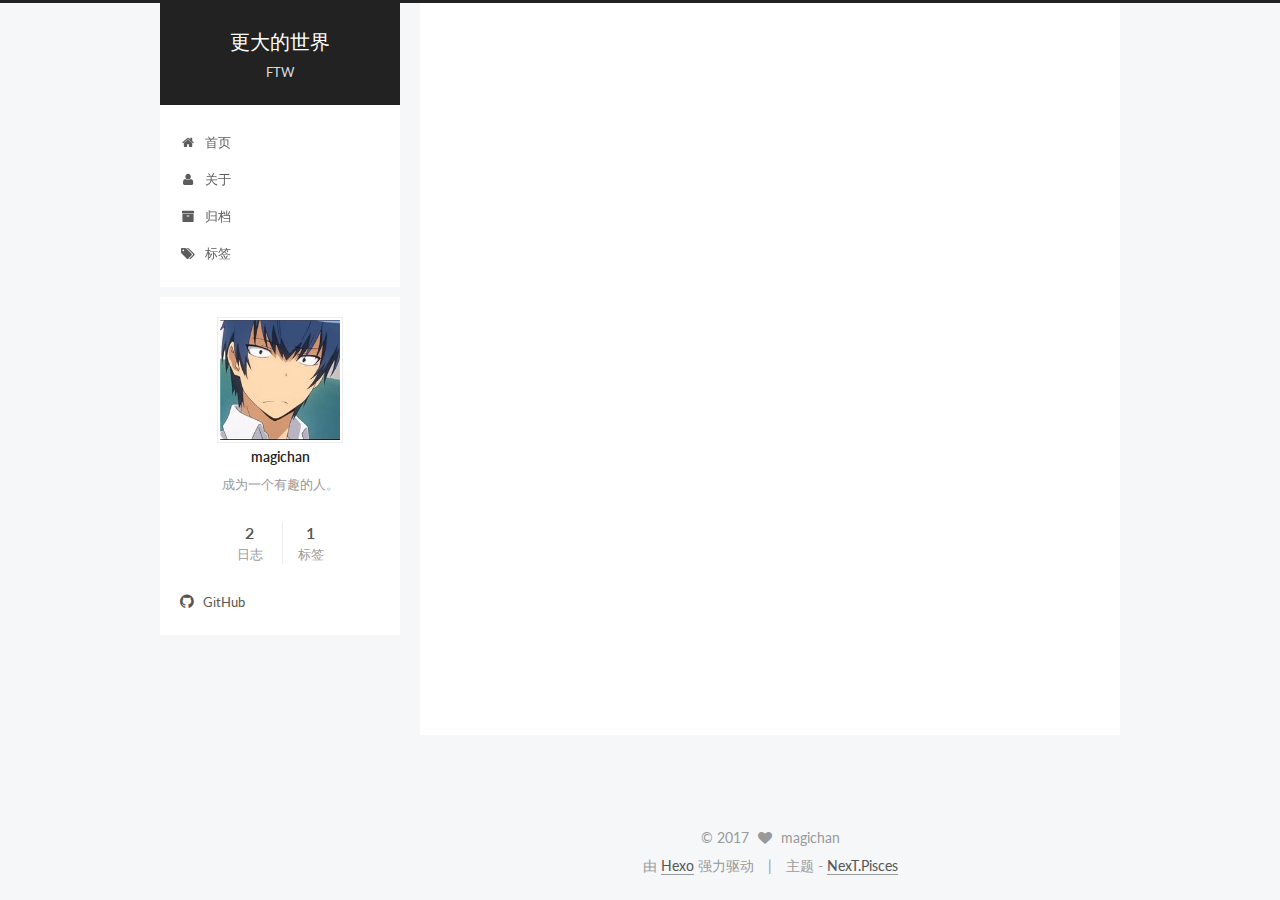
<file: index.html>
<!doctype html>



  


<html class="theme-next pisces use-motion">
<head>
  <meta charset="UTF-8"/>
<meta http-equiv="X-UA-Compatible" content="IE=edge,chrome=1" />
<meta name="viewport" content="width=device-width, initial-scale=1, maximum-scale=1"/>



<meta http-equiv="Cache-Control" content="no-transform" />
<meta http-equiv="Cache-Control" content="no-siteapp" />












  
  
  <link href="/vendors/fancybox/source/jquery.fancybox.css?v=2.1.5" rel="stylesheet" type="text/css" />




  
  
  
  

  
    
    
  

  

  

  

  

  
    
    
    <link href="//fonts.googleapis.com/css?family=Lato:300,300italic,400,400italic,700,700italic&subset=latin,latin-ext" rel="stylesheet" type="text/css">
  






<link href="/vendors/font-awesome/css/font-awesome.min.css?v=4.4.0" rel="stylesheet" type="text/css" />

<link href="/css/main.css?v=5.0.1" rel="stylesheet" type="text/css" />


  <meta name="keywords" content="Hexo, NexT" />








  <link rel="shortcut icon" type="image/x-icon" href="/favicon.ico?v=5.0.1" />






<meta name="description" content="成为一个有趣的人。">
<meta property="og:type" content="website">
<meta property="og:title" content="更大的世界">
<meta property="og:url" content="http://yoursite.com/index.html">
<meta property="og:site_name" content="更大的世界">
<meta property="og:description" content="成为一个有趣的人。">
<meta name="twitter:card" content="summary">
<meta name="twitter:title" content="更大的世界">
<meta name="twitter:description" content="成为一个有趣的人。">



<script type="text/javascript" id="hexo.configuration">
  var NexT = window.NexT || {};
  var CONFIG = {
    scheme: 'Pisces',
    sidebar: {"position":"left","display":"post"},
    fancybox: true,
    motion: true,
    duoshuo: {
      userId: 0,
      author: '博主'
    }
  };
</script>

  <title> 更大的世界 </title>
</head>

<body itemscope itemtype="http://schema.org/WebPage" lang="zh-Hans">

  










  
  
    
  

  <div class="container one-collumn sidebar-position-left 
   page-home 
 ">
    <div class="headband"></div>

    <header id="header" class="header" itemscope itemtype="http://schema.org/WPHeader">
      <div class="header-inner"><div class="site-meta ">
  

  <div class="custom-logo-site-title">
    <a href="/"  class="brand" rel="start">
      <span class="logo-line-before"><i></i></span>
      <span class="site-title">更大的世界</span>
      <span class="logo-line-after"><i></i></span>
    </a>
  </div>
  <p class="site-subtitle">FTW</p>
</div>

<div class="site-nav-toggle">
  <button>
    <span class="btn-bar"></span>
    <span class="btn-bar"></span>
    <span class="btn-bar"></span>
  </button>
</div>

<nav class="site-nav">
  

  
    <ul id="menu" class="menu">
      
        
        <li class="menu-item menu-item-home">
          <a href="/" rel="section">
            
              <i class="menu-item-icon fa fa-fw fa-home"></i> <br />
            
            首页
          </a>
        </li>
      
        
        <li class="menu-item menu-item-about">
          <a href="/about" rel="section">
            
              <i class="menu-item-icon fa fa-fw fa-user"></i> <br />
            
            关于
          </a>
        </li>
      
        
        <li class="menu-item menu-item-archives">
          <a href="/archives" rel="section">
            
              <i class="menu-item-icon fa fa-fw fa-archive"></i> <br />
            
            归档
          </a>
        </li>
      
        
        <li class="menu-item menu-item-tags">
          <a href="/tags" rel="section">
            
              <i class="menu-item-icon fa fa-fw fa-tags"></i> <br />
            
            标签
          </a>
        </li>
      

      
    </ul>
  

  
</nav>

 </div>
    </header>

    <main id="main" class="main">
      <div class="main-inner">
        <div class="content-wrap">
          <div id="content" class="content">
            
  <section id="posts" class="posts-expand">
    
      

  
  

  
  
  

  <article class="post post-type-normal " itemscope itemtype="http://schema.org/Article">

    
      <header class="post-header">

        
        
          <h1 class="post-title" itemprop="name headline">
            
            
              
                
                <a class="post-title-link" href="/2016/12/31/2016年终总结/" itemprop="url">
                  2016年终总结
                </a>
              
            
          </h1>
        

        <div class="post-meta">
          <span class="post-time">
            <span class="post-meta-item-icon">
              <i class="fa fa-calendar-o"></i>
            </span>
            <span class="post-meta-item-text">发表于</span>
            <time itemprop="dateCreated" datetime="2016-12-31T19:50:13+08:00" content="2016-12-31">
              2016-12-31
            </time>
          </span>

          

          
            
          

          

          
          
             <span id="/2016/12/31/2016年终总结/" class="leancloud_visitors" data-flag-title="2016年终总结">
               &nbsp; | &nbsp;
               <span class="post-meta-item-icon">
                 <i class="fa fa-eye"></i>
               </span>
               <span class="post-meta-item-text">阅读次数 </span>
               <span class="leancloud-visitors-count"></span>
              </span>
          

          
        </div>
      </header>
    


    <div class="post-body" itemprop="articleBody">

      
      

      
        
          <p> 现在是 2016 年 12 月 31 日 17 点 43 分，离这年过去还有不到 10 个小时。自己的 <code>hexo</code> &amp;&amp; <code>github</code> 博客搭建也进入正轨，因此趁机想写一篇 2016年的年终总总结作为自己的第一篇博文。<br>
          <div class="post-more-link text-center">
            <a class="btn" href="/2016/12/31/2016年终总结/#more" rel="contents">
              阅读全文 &raquo;
            </a>
          </div>
        
      
    </div>

    <div>
      
    </div>

    <div>
      
    </div>

    <footer class="post-footer">
      

      

      
      
        <div class="post-eof"></div>
      
    </footer>
  </article>


    
      

  
  

  
  
  

  <article class="post post-type-normal " itemscope itemtype="http://schema.org/Article">

    
      <header class="post-header">

        
        
          <h1 class="post-title" itemprop="name headline">
            
            
              
                
                <a class="post-title-link" href="/2016/12/31/first/" itemprop="url">
                  first
                </a>
              
            
          </h1>
        

        <div class="post-meta">
          <span class="post-time">
            <span class="post-meta-item-icon">
              <i class="fa fa-calendar-o"></i>
            </span>
            <span class="post-meta-item-text">发表于</span>
            <time itemprop="dateCreated" datetime="2016-12-31T09:33:55+08:00" content="2016-12-31">
              2016-12-31
            </time>
          </span>

          

          
            
          

          

          
          
             <span id="/2016/12/31/first/" class="leancloud_visitors" data-flag-title="first">
               &nbsp; | &nbsp;
               <span class="post-meta-item-icon">
                 <i class="fa fa-eye"></i>
               </span>
               <span class="post-meta-item-text">阅读次数 </span>
               <span class="leancloud-visitors-count"></span>
              </span>
          

          
        </div>
      </header>
    


    <div class="post-body" itemprop="articleBody">

      
      

      
        
          
            <p>Hi,这是我的第一篇文章。<br>希望以后能够好好利用这个。</p>

          
        
      
    </div>

    <div>
      
    </div>

    <div>
      
    </div>

    <footer class="post-footer">
      

      

      
      
        <div class="post-eof"></div>
      
    </footer>
  </article>


    
  </section>

  


          </div>
          


          

        </div>
        
          
  
  <div class="sidebar-toggle">
    <div class="sidebar-toggle-line-wrap">
      <span class="sidebar-toggle-line sidebar-toggle-line-first"></span>
      <span class="sidebar-toggle-line sidebar-toggle-line-middle"></span>
      <span class="sidebar-toggle-line sidebar-toggle-line-last"></span>
    </div>
  </div>

  <aside id="sidebar" class="sidebar">
    <div class="sidebar-inner">

      

      

      <section class="site-overview sidebar-panel  sidebar-panel-active ">
        <div class="site-author motion-element" itemprop="author" itemscope itemtype="http://schema.org/Person">
          <img class="site-author-image" itemprop="image"
               src="/images/avatar.jpg"
               alt="magichan" />
          <p class="site-author-name" itemprop="name">magichan</p>
          <p class="site-description motion-element" itemprop="description">成为一个有趣的人。</p>
        </div>
        <nav class="site-state motion-element">
          <div class="site-state-item site-state-posts">
            <a href="/archives">
              <span class="site-state-item-count">2</span>
              <span class="site-state-item-name">日志</span>
            </a>
          </div>

          

          
            <div class="site-state-item site-state-tags">
              <a href="/tags">
                <span class="site-state-item-count">1</span>
                <span class="site-state-item-name">标签</span>
              </a>
            </div>
          

        </nav>

        

        <div class="links-of-author motion-element">
          
            
              <span class="links-of-author-item">
                <a href="https://github.com/magichan" target="_blank" title="GitHub">
                  
                    <i class="fa fa-fw fa-github"></i>
                  
                  GitHub
                </a>
              </span>
            
          
        </div>

        
        

        
        

      </section>

      

    </div>
  </aside>


        
      </div>
    </main>

    <footer id="footer" class="footer">
      <div class="footer-inner">
        <div class="copyright" >
  
  &copy; 
  <span itemprop="copyrightYear">2017</span>
  <span class="with-love">
    <i class="fa fa-heart"></i>
  </span>
  <span class="author" itemprop="copyrightHolder">magichan</span>
</div>

<div class="powered-by">
  由 <a class="theme-link" href="http://hexo.io">Hexo</a> 强力驱动
</div>

<div class="theme-info">
  主题 -
  <a class="theme-link" href="https://github.com/iissnan/hexo-theme-next">
    NexT.Pisces
  </a>
</div>

        

        
      </div>
    </footer>

    <div class="back-to-top">
      <i class="fa fa-arrow-up"></i>
    </div>
  </div>

  

<script type="text/javascript">
  if (Object.prototype.toString.call(window.Promise) !== '[object Function]') {
    window.Promise = null;
  }
</script>









  



  
  <script type="text/javascript" src="/vendors/jquery/index.js?v=2.1.3"></script>

  
  <script type="text/javascript" src="/vendors/fastclick/lib/fastclick.min.js?v=1.0.6"></script>

  
  <script type="text/javascript" src="/vendors/jquery_lazyload/jquery.lazyload.js?v=1.9.7"></script>

  
  <script type="text/javascript" src="/vendors/velocity/velocity.min.js?v=1.2.1"></script>

  
  <script type="text/javascript" src="/vendors/velocity/velocity.ui.min.js?v=1.2.1"></script>

  
  <script type="text/javascript" src="/vendors/fancybox/source/jquery.fancybox.pack.js?v=2.1.5"></script>


  


  <script type="text/javascript" src="/js/src/utils.js?v=5.0.1"></script>

  <script type="text/javascript" src="/js/src/motion.js?v=5.0.1"></script>



  
  


  <script type="text/javascript" src="/js/src/affix.js?v=5.0.1"></script>

  <script type="text/javascript" src="/js/src/schemes/pisces.js?v=5.0.1"></script>



  

  


  <script type="text/javascript" src="/js/src/bootstrap.js?v=5.0.1"></script>



  



  



  
  
  

  

  
  <script src="https://cdn1.lncld.net/static/js/av-core-mini-0.6.1.js"></script>
  <script>AV.initialize("cbbU2a0zXblBRba2KfCUqnBm-gzGzoHsz", "kmydRWNMus18cmrVAg8qMg6Y");</script>
  <script>
    function showTime(Counter) {
      var query = new AV.Query(Counter);
      var entries = [];
      var $visitors = $(".leancloud_visitors");

      $visitors.each(function () {
        entries.push( $(this).attr("id").trim() );
      });

      query.containedIn('url', entries);
      query.find()
        .done(function (results) {
          var COUNT_CONTAINER_REF = '.leancloud-visitors-count';

          if (results.length === 0) {
            $visitors.find(COUNT_CONTAINER_REF).text(0);
            return;
          }

          for (var i = 0; i < results.length; i++) {
            var item = results[i];
            var url = item.get('url');
            var time = item.get('time');
            var element = document.getElementById(url);

            $(element).find(COUNT_CONTAINER_REF).text(time);
          }
        })
        .fail(function (object, error) {
          console.log("Error: " + error.code + " " + error.message);
        });
    }

    function addCount(Counter) {
      var $visitors = $(".leancloud_visitors");
      var url = $visitors.attr('id').trim();
      var title = $visitors.attr('data-flag-title').trim();
      var query = new AV.Query(Counter);

      query.equalTo("url", url);
      query.find({
        success: function(results) {
          if (results.length > 0) {
            var counter = results[0];
            counter.fetchWhenSave(true);
            counter.increment("time");
            counter.save(null, {
              success: function(counter) {
                var $element = $(document.getElementById(url));
                $element.find('.leancloud-visitors-count').text(counter.get('time'));
              },
              error: function(counter, error) {
                console.log('Failed to save Visitor num, with error message: ' + error.message);
              }
            });
          } else {
            var newcounter = new Counter();
            /* Set ACL */
            var acl = new AV.ACL();
            acl.setPublicReadAccess(true);
            acl.setPublicWriteAccess(true);
            newcounter.setACL(acl);
            /* End Set ACL */
            newcounter.set("title", title);
            newcounter.set("url", url);
            newcounter.set("time", 1);
            newcounter.save(null, {
              success: function(newcounter) {
                var $element = $(document.getElementById(url));
                $element.find('.leancloud-visitors-count').text(newcounter.get('time'));
              },
              error: function(newcounter, error) {
                console.log('Failed to create');
              }
            });
          }
        },
        error: function(error) {
          console.log('Error:' + error.code + " " + error.message);
        }
      });
    }

    $(function() {
      var Counter = AV.Object.extend("Counter");
      if ($('.leancloud_visitors').length == 1) {
        addCount(Counter);
      } else if ($('.post-title-link').length > 1) {
        showTime(Counter);
      }
    });
  </script>



  

</body>
</html>
</file>
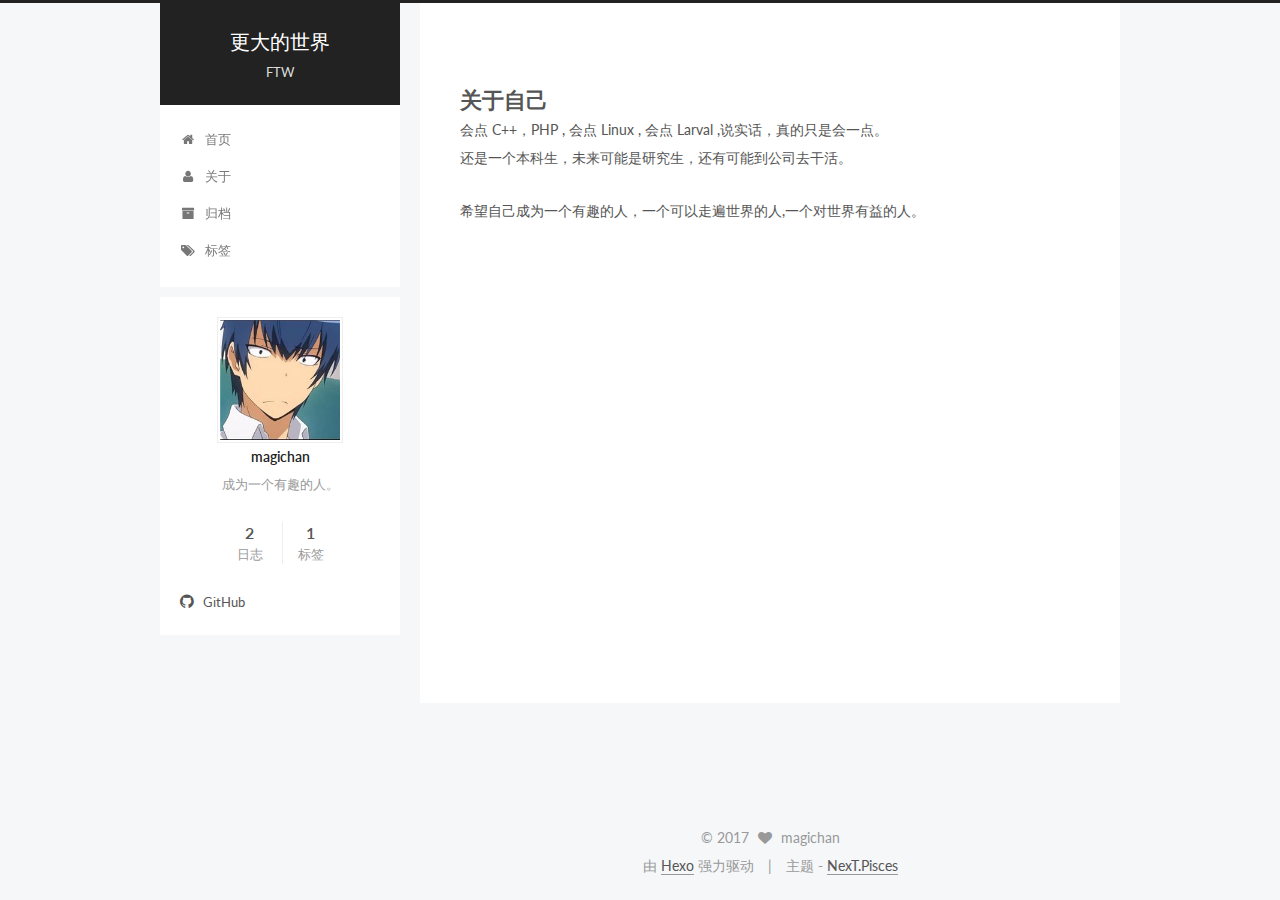
<file: about/index.html>
<!doctype html>



  


<html class="theme-next pisces use-motion">
<head>
  <meta charset="UTF-8"/>
<meta http-equiv="X-UA-Compatible" content="IE=edge,chrome=1" />
<meta name="viewport" content="width=device-width, initial-scale=1, maximum-scale=1"/>



<meta http-equiv="Cache-Control" content="no-transform" />
<meta http-equiv="Cache-Control" content="no-siteapp" />












  
  
  <link href="/vendors/fancybox/source/jquery.fancybox.css?v=2.1.5" rel="stylesheet" type="text/css" />




  
  
  
  

  
    
    
  

  

  

  

  

  
    
    
    <link href="//fonts.googleapis.com/css?family=Lato:300,300italic,400,400italic,700,700italic&subset=latin,latin-ext" rel="stylesheet" type="text/css">
  






<link href="/vendors/font-awesome/css/font-awesome.min.css?v=4.4.0" rel="stylesheet" type="text/css" />

<link href="/css/main.css?v=5.0.1" rel="stylesheet" type="text/css" />


  <meta name="keywords" content="Hexo, NexT" />








  <link rel="shortcut icon" type="image/x-icon" href="/favicon.ico?v=5.0.1" />






<meta name="description" content="关于自己   会点 C++，PHP , 会点 Linux , 会点 Larval ,说实话，真的只是会一点。   还是一个本科生，未来可能是研究生，还有可能到公司去干活。 
   希望自己成为一个有趣的人，一个可以走遍世界的人,一个对世界有益的人。">
<meta property="og:type" content="website">
<meta property="og:title" content="about">
<meta property="og:url" content="http://yoursite.com/about/index.html">
<meta property="og:site_name" content="更大的世界">
<meta property="og:description" content="关于自己   会点 C++，PHP , 会点 Linux , 会点 Larval ,说实话，真的只是会一点。   还是一个本科生，未来可能是研究生，还有可能到公司去干活。 
   希望自己成为一个有趣的人，一个可以走遍世界的人,一个对世界有益的人。">
<meta property="og:updated_time" content="2016-12-31T12:44:57.237Z">
<meta name="twitter:card" content="summary">
<meta name="twitter:title" content="about">
<meta name="twitter:description" content="关于自己   会点 C++，PHP , 会点 Linux , 会点 Larval ,说实话，真的只是会一点。   还是一个本科生，未来可能是研究生，还有可能到公司去干活。 
   希望自己成为一个有趣的人，一个可以走遍世界的人,一个对世界有益的人。">



<script type="text/javascript" id="hexo.configuration">
  var NexT = window.NexT || {};
  var CONFIG = {
    scheme: 'Pisces',
    sidebar: {"position":"left","display":"post"},
    fancybox: true,
    motion: true,
    duoshuo: {
      userId: 0,
      author: '博主'
    }
  };
</script>

  <title>
  

  
    about | 更大的世界
  
</title>
</head>

<body itemscope itemtype="http://schema.org/WebPage" lang="zh-Hans">

  










  
  
    
  

  <div class="container one-collumn sidebar-position-left  ">
    <div class="headband"></div>

    <header id="header" class="header" itemscope itemtype="http://schema.org/WPHeader">
      <div class="header-inner"><div class="site-meta ">
  

  <div class="custom-logo-site-title">
    <a href="/"  class="brand" rel="start">
      <span class="logo-line-before"><i></i></span>
      <span class="site-title">更大的世界</span>
      <span class="logo-line-after"><i></i></span>
    </a>
  </div>
  <p class="site-subtitle">FTW</p>
</div>

<div class="site-nav-toggle">
  <button>
    <span class="btn-bar"></span>
    <span class="btn-bar"></span>
    <span class="btn-bar"></span>
  </button>
</div>

<nav class="site-nav">
  

  
    <ul id="menu" class="menu">
      
        
        <li class="menu-item menu-item-home">
          <a href="/" rel="section">
            
              <i class="menu-item-icon fa fa-fw fa-home"></i> <br />
            
            首页
          </a>
        </li>
      
        
        <li class="menu-item menu-item-about">
          <a href="/about" rel="section">
            
              <i class="menu-item-icon fa fa-fw fa-user"></i> <br />
            
            关于
          </a>
        </li>
      
        
        <li class="menu-item menu-item-archives">
          <a href="/archives" rel="section">
            
              <i class="menu-item-icon fa fa-fw fa-archive"></i> <br />
            
            归档
          </a>
        </li>
      
        
        <li class="menu-item menu-item-tags">
          <a href="/tags" rel="section">
            
              <i class="menu-item-icon fa fa-fw fa-tags"></i> <br />
            
            标签
          </a>
        </li>
      

      
    </ul>
  

  
</nav>

 </div>
    </header>

    <main id="main" class="main">
      <div class="main-inner">
        <div class="content-wrap">
          <div id="content" class="content">
            

  <div id="posts" class="posts-expand">
    
    
      <h1 id="关于自己"><a href="#关于自己" class="headerlink" title="关于自己"></a>关于自己</h1><p>   会点 C++，PHP , 会点 Linux , 会点 Larval ,说实话，真的只是会一点。<br>   还是一个本科生，未来可能是研究生，还有可能到公司去干活。 </p>
<p>   希望自己成为一个有趣的人，一个可以走遍世界的人,一个对世界有益的人。 </p>

    
  </div>


          </div>
          


          
  <div class="comments" id="comments">
    
  </div>


        </div>
        
          
  
  <div class="sidebar-toggle">
    <div class="sidebar-toggle-line-wrap">
      <span class="sidebar-toggle-line sidebar-toggle-line-first"></span>
      <span class="sidebar-toggle-line sidebar-toggle-line-middle"></span>
      <span class="sidebar-toggle-line sidebar-toggle-line-last"></span>
    </div>
  </div>

  <aside id="sidebar" class="sidebar">
    <div class="sidebar-inner">

      

      

      <section class="site-overview sidebar-panel  sidebar-panel-active ">
        <div class="site-author motion-element" itemprop="author" itemscope itemtype="http://schema.org/Person">
          <img class="site-author-image" itemprop="image"
               src="/images/avatar.jpg"
               alt="magichan" />
          <p class="site-author-name" itemprop="name">magichan</p>
          <p class="site-description motion-element" itemprop="description">成为一个有趣的人。</p>
        </div>
        <nav class="site-state motion-element">
          <div class="site-state-item site-state-posts">
            <a href="/archives">
              <span class="site-state-item-count">2</span>
              <span class="site-state-item-name">日志</span>
            </a>
          </div>

          

          
            <div class="site-state-item site-state-tags">
              <a href="/tags">
                <span class="site-state-item-count">1</span>
                <span class="site-state-item-name">标签</span>
              </a>
            </div>
          

        </nav>

        

        <div class="links-of-author motion-element">
          
            
              <span class="links-of-author-item">
                <a href="https://github.com/magichan" target="_blank" title="GitHub">
                  
                    <i class="fa fa-fw fa-github"></i>
                  
                  GitHub
                </a>
              </span>
            
          
        </div>

        
        

        
        

      </section>

      

    </div>
  </aside>


        
      </div>
    </main>

    <footer id="footer" class="footer">
      <div class="footer-inner">
        <div class="copyright" >
  
  &copy; 
  <span itemprop="copyrightYear">2017</span>
  <span class="with-love">
    <i class="fa fa-heart"></i>
  </span>
  <span class="author" itemprop="copyrightHolder">magichan</span>
</div>

<div class="powered-by">
  由 <a class="theme-link" href="http://hexo.io">Hexo</a> 强力驱动
</div>

<div class="theme-info">
  主题 -
  <a class="theme-link" href="https://github.com/iissnan/hexo-theme-next">
    NexT.Pisces
  </a>
</div>

        

        
      </div>
    </footer>

    <div class="back-to-top">
      <i class="fa fa-arrow-up"></i>
    </div>
  </div>

  

<script type="text/javascript">
  if (Object.prototype.toString.call(window.Promise) !== '[object Function]') {
    window.Promise = null;
  }
</script>









  



  
  <script type="text/javascript" src="/vendors/jquery/index.js?v=2.1.3"></script>

  
  <script type="text/javascript" src="/vendors/fastclick/lib/fastclick.min.js?v=1.0.6"></script>

  
  <script type="text/javascript" src="/vendors/jquery_lazyload/jquery.lazyload.js?v=1.9.7"></script>

  
  <script type="text/javascript" src="/vendors/velocity/velocity.min.js?v=1.2.1"></script>

  
  <script type="text/javascript" src="/vendors/velocity/velocity.ui.min.js?v=1.2.1"></script>

  
  <script type="text/javascript" src="/vendors/fancybox/source/jquery.fancybox.pack.js?v=2.1.5"></script>


  


  <script type="text/javascript" src="/js/src/utils.js?v=5.0.1"></script>

  <script type="text/javascript" src="/js/src/motion.js?v=5.0.1"></script>



  
  


  <script type="text/javascript" src="/js/src/affix.js?v=5.0.1"></script>

  <script type="text/javascript" src="/js/src/schemes/pisces.js?v=5.0.1"></script>



  

  


  <script type="text/javascript" src="/js/src/bootstrap.js?v=5.0.1"></script>



  



  



  
  
  

  

  
  <script src="https://cdn1.lncld.net/static/js/av-core-mini-0.6.1.js"></script>
  <script>AV.initialize("cbbU2a0zXblBRba2KfCUqnBm-gzGzoHsz", "kmydRWNMus18cmrVAg8qMg6Y");</script>
  <script>
    function showTime(Counter) {
      var query = new AV.Query(Counter);
      var entries = [];
      var $visitors = $(".leancloud_visitors");

      $visitors.each(function () {
        entries.push( $(this).attr("id").trim() );
      });

      query.containedIn('url', entries);
      query.find()
        .done(function (results) {
          var COUNT_CONTAINER_REF = '.leancloud-visitors-count';

          if (results.length === 0) {
            $visitors.find(COUNT_CONTAINER_REF).text(0);
            return;
          }

          for (var i = 0; i < results.length; i++) {
            var item = results[i];
            var url = item.get('url');
            var time = item.get('time');
            var element = document.getElementById(url);

            $(element).find(COUNT_CONTAINER_REF).text(time);
          }
        })
        .fail(function (object, error) {
          console.log("Error: " + error.code + " " + error.message);
        });
    }

    function addCount(Counter) {
      var $visitors = $(".leancloud_visitors");
      var url = $visitors.attr('id').trim();
      var title = $visitors.attr('data-flag-title').trim();
      var query = new AV.Query(Counter);

      query.equalTo("url", url);
      query.find({
        success: function(results) {
          if (results.length > 0) {
            var counter = results[0];
            counter.fetchWhenSave(true);
            counter.increment("time");
            counter.save(null, {
              success: function(counter) {
                var $element = $(document.getElementById(url));
                $element.find('.leancloud-visitors-count').text(counter.get('time'));
              },
              error: function(counter, error) {
                console.log('Failed to save Visitor num, with error message: ' + error.message);
              }
            });
          } else {
            var newcounter = new Counter();
            /* Set ACL */
            var acl = new AV.ACL();
            acl.setPublicReadAccess(true);
            acl.setPublicWriteAccess(true);
            newcounter.setACL(acl);
            /* End Set ACL */
            newcounter.set("title", title);
            newcounter.set("url", url);
            newcounter.set("time", 1);
            newcounter.save(null, {
              success: function(newcounter) {
                var $element = $(document.getElementById(url));
                $element.find('.leancloud-visitors-count').text(newcounter.get('time'));
              },
              error: function(newcounter, error) {
                console.log('Failed to create');
              }
            });
          }
        },
        error: function(error) {
          console.log('Error:' + error.code + " " + error.message);
        }
      });
    }

    $(function() {
      var Counter = AV.Object.extend("Counter");
      if ($('.leancloud_visitors').length == 1) {
        addCount(Counter);
      } else if ($('.post-title-link').length > 1) {
        showTime(Counter);
      }
    });
  </script>



  

</body>
</html>
</file>
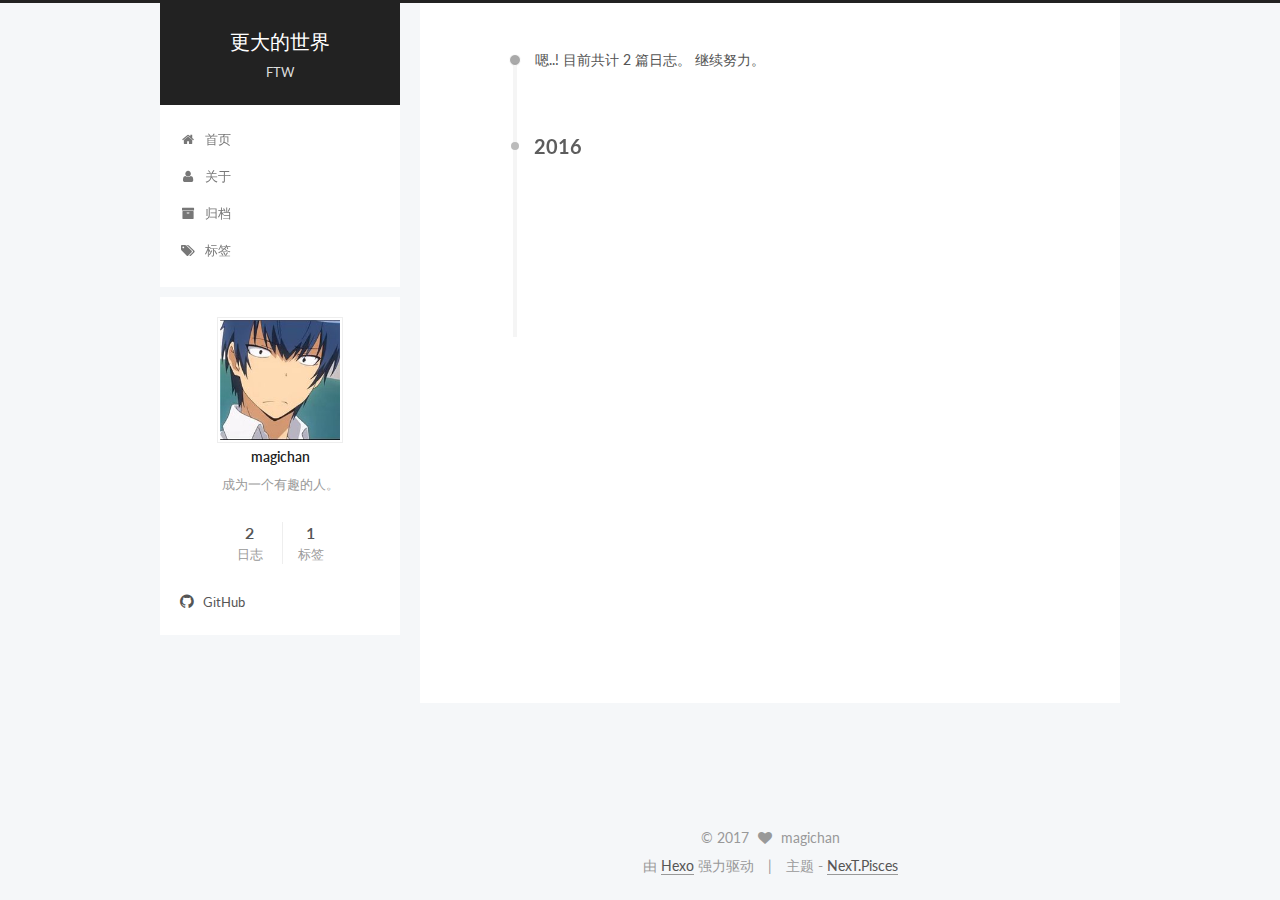
<file: archives/index.html>
<!doctype html>



  


<html class="theme-next pisces use-motion">
<head>
  <meta charset="UTF-8"/>
<meta http-equiv="X-UA-Compatible" content="IE=edge,chrome=1" />
<meta name="viewport" content="width=device-width, initial-scale=1, maximum-scale=1"/>



<meta http-equiv="Cache-Control" content="no-transform" />
<meta http-equiv="Cache-Control" content="no-siteapp" />












  
  
  <link href="/vendors/fancybox/source/jquery.fancybox.css?v=2.1.5" rel="stylesheet" type="text/css" />




  
  
  
  

  
    
    
  

  

  

  

  

  
    
    
    <link href="//fonts.googleapis.com/css?family=Lato:300,300italic,400,400italic,700,700italic&subset=latin,latin-ext" rel="stylesheet" type="text/css">
  






<link href="/vendors/font-awesome/css/font-awesome.min.css?v=4.4.0" rel="stylesheet" type="text/css" />

<link href="/css/main.css?v=5.0.1" rel="stylesheet" type="text/css" />


  <meta name="keywords" content="Hexo, NexT" />








  <link rel="shortcut icon" type="image/x-icon" href="/favicon.ico?v=5.0.1" />






<meta name="description" content="成为一个有趣的人。">
<meta property="og:type" content="website">
<meta property="og:title" content="更大的世界">
<meta property="og:url" content="http://yoursite.com/archives/index.html">
<meta property="og:site_name" content="更大的世界">
<meta property="og:description" content="成为一个有趣的人。">
<meta name="twitter:card" content="summary">
<meta name="twitter:title" content="更大的世界">
<meta name="twitter:description" content="成为一个有趣的人。">



<script type="text/javascript" id="hexo.configuration">
  var NexT = window.NexT || {};
  var CONFIG = {
    scheme: 'Pisces',
    sidebar: {"position":"left","display":"post"},
    fancybox: true,
    motion: true,
    duoshuo: {
      userId: 0,
      author: '博主'
    }
  };
</script>

  <title> 归档 | 更大的世界 </title>
</head>

<body itemscope itemtype="http://schema.org/WebPage" lang="zh-Hans">

  










  
  
    
  

  <div class="container one-collumn sidebar-position-left  page-archive  ">
    <div class="headband"></div>

    <header id="header" class="header" itemscope itemtype="http://schema.org/WPHeader">
      <div class="header-inner"><div class="site-meta ">
  

  <div class="custom-logo-site-title">
    <a href="/"  class="brand" rel="start">
      <span class="logo-line-before"><i></i></span>
      <span class="site-title">更大的世界</span>
      <span class="logo-line-after"><i></i></span>
    </a>
  </div>
  <p class="site-subtitle">FTW</p>
</div>

<div class="site-nav-toggle">
  <button>
    <span class="btn-bar"></span>
    <span class="btn-bar"></span>
    <span class="btn-bar"></span>
  </button>
</div>

<nav class="site-nav">
  

  
    <ul id="menu" class="menu">
      
        
        <li class="menu-item menu-item-home">
          <a href="/" rel="section">
            
              <i class="menu-item-icon fa fa-fw fa-home"></i> <br />
            
            首页
          </a>
        </li>
      
        
        <li class="menu-item menu-item-about">
          <a href="/about" rel="section">
            
              <i class="menu-item-icon fa fa-fw fa-user"></i> <br />
            
            关于
          </a>
        </li>
      
        
        <li class="menu-item menu-item-archives">
          <a href="/archives" rel="section">
            
              <i class="menu-item-icon fa fa-fw fa-archive"></i> <br />
            
            归档
          </a>
        </li>
      
        
        <li class="menu-item menu-item-tags">
          <a href="/tags" rel="section">
            
              <i class="menu-item-icon fa fa-fw fa-tags"></i> <br />
            
            标签
          </a>
        </li>
      

      
    </ul>
  

  
</nav>

 </div>
    </header>

    <main id="main" class="main">
      <div class="main-inner">
        <div class="content-wrap">
          <div id="content" class="content">
            

  <section id="posts" class="posts-collapse">
    <span class="archive-move-on"></span>

    <span class="archive-page-counter">
      
      
      
        
      
      嗯..! 目前共计 2 篇日志。 继续努力。
    </span>

    

      
      
      

      
        
        <div class="collection-title">
          <h2 class="archive-year motion-element" id="archive-year-2016">2016</h2>
        </div>
      
      

      

  <article class="post post-type-normal" itemscope itemtype="http://schema.org/Article">
    <header class="post-header">

      <h1 class="post-title">
        
            <a class="post-title-link" href="/2016/12/31/2016年终总结/" itemprop="url">
              
                <span itemprop="name">2016年终总结</span>
              
            </a>
        
      </h1>

      <div class="post-meta">
        <time class="post-time" itemprop="dateCreated"
              datetime="2016-12-31T19:50:13+08:00"
              content="2016-12-31" >
          12-31
        </time>
      </div>

    </header>
  </article>



    

      
      
      

      
      

      

  <article class="post post-type-normal" itemscope itemtype="http://schema.org/Article">
    <header class="post-header">

      <h1 class="post-title">
        
            <a class="post-title-link" href="/2016/12/31/first/" itemprop="url">
              
                <span itemprop="name">first</span>
              
            </a>
        
      </h1>

      <div class="post-meta">
        <time class="post-time" itemprop="dateCreated"
              datetime="2016-12-31T09:33:55+08:00"
              content="2016-12-31" >
          12-31
        </time>
      </div>

    </header>
  </article>



    

  </section>

  



          </div>
          


          

        </div>
        
          
  
  <div class="sidebar-toggle">
    <div class="sidebar-toggle-line-wrap">
      <span class="sidebar-toggle-line sidebar-toggle-line-first"></span>
      <span class="sidebar-toggle-line sidebar-toggle-line-middle"></span>
      <span class="sidebar-toggle-line sidebar-toggle-line-last"></span>
    </div>
  </div>

  <aside id="sidebar" class="sidebar">
    <div class="sidebar-inner">

      

      

      <section class="site-overview sidebar-panel  sidebar-panel-active ">
        <div class="site-author motion-element" itemprop="author" itemscope itemtype="http://schema.org/Person">
          <img class="site-author-image" itemprop="image"
               src="/images/avatar.jpg"
               alt="magichan" />
          <p class="site-author-name" itemprop="name">magichan</p>
          <p class="site-description motion-element" itemprop="description">成为一个有趣的人。</p>
        </div>
        <nav class="site-state motion-element">
          <div class="site-state-item site-state-posts">
            <a href="/archives">
              <span class="site-state-item-count">2</span>
              <span class="site-state-item-name">日志</span>
            </a>
          </div>

          

          
            <div class="site-state-item site-state-tags">
              <a href="/tags">
                <span class="site-state-item-count">1</span>
                <span class="site-state-item-name">标签</span>
              </a>
            </div>
          

        </nav>

        

        <div class="links-of-author motion-element">
          
            
              <span class="links-of-author-item">
                <a href="https://github.com/magichan" target="_blank" title="GitHub">
                  
                    <i class="fa fa-fw fa-github"></i>
                  
                  GitHub
                </a>
              </span>
            
          
        </div>

        
        

        
        

      </section>

      

    </div>
  </aside>


        
      </div>
    </main>

    <footer id="footer" class="footer">
      <div class="footer-inner">
        <div class="copyright" >
  
  &copy; 
  <span itemprop="copyrightYear">2017</span>
  <span class="with-love">
    <i class="fa fa-heart"></i>
  </span>
  <span class="author" itemprop="copyrightHolder">magichan</span>
</div>

<div class="powered-by">
  由 <a class="theme-link" href="http://hexo.io">Hexo</a> 强力驱动
</div>

<div class="theme-info">
  主题 -
  <a class="theme-link" href="https://github.com/iissnan/hexo-theme-next">
    NexT.Pisces
  </a>
</div>

        

        
      </div>
    </footer>

    <div class="back-to-top">
      <i class="fa fa-arrow-up"></i>
    </div>
  </div>

  

<script type="text/javascript">
  if (Object.prototype.toString.call(window.Promise) !== '[object Function]') {
    window.Promise = null;
  }
</script>









  



  
  <script type="text/javascript" src="/vendors/jquery/index.js?v=2.1.3"></script>

  
  <script type="text/javascript" src="/vendors/fastclick/lib/fastclick.min.js?v=1.0.6"></script>

  
  <script type="text/javascript" src="/vendors/jquery_lazyload/jquery.lazyload.js?v=1.9.7"></script>

  
  <script type="text/javascript" src="/vendors/velocity/velocity.min.js?v=1.2.1"></script>

  
  <script type="text/javascript" src="/vendors/velocity/velocity.ui.min.js?v=1.2.1"></script>

  
  <script type="text/javascript" src="/vendors/fancybox/source/jquery.fancybox.pack.js?v=2.1.5"></script>


  


  <script type="text/javascript" src="/js/src/utils.js?v=5.0.1"></script>

  <script type="text/javascript" src="/js/src/motion.js?v=5.0.1"></script>



  
  


  <script type="text/javascript" src="/js/src/affix.js?v=5.0.1"></script>

  <script type="text/javascript" src="/js/src/schemes/pisces.js?v=5.0.1"></script>



  
  
    <script type="text/javascript" id="motion.page.archive">
      $('.archive-year').velocity('transition.slideLeftIn');
    </script>
  


  


  <script type="text/javascript" src="/js/src/bootstrap.js?v=5.0.1"></script>



  



  



  
  
  

  

  
  <script src="https://cdn1.lncld.net/static/js/av-core-mini-0.6.1.js"></script>
  <script>AV.initialize("cbbU2a0zXblBRba2KfCUqnBm-gzGzoHsz", "kmydRWNMus18cmrVAg8qMg6Y");</script>
  <script>
    function showTime(Counter) {
      var query = new AV.Query(Counter);
      var entries = [];
      var $visitors = $(".leancloud_visitors");

      $visitors.each(function () {
        entries.push( $(this).attr("id").trim() );
      });

      query.containedIn('url', entries);
      query.find()
        .done(function (results) {
          var COUNT_CONTAINER_REF = '.leancloud-visitors-count';

          if (results.length === 0) {
            $visitors.find(COUNT_CONTAINER_REF).text(0);
            return;
          }

          for (var i = 0; i < results.length; i++) {
            var item = results[i];
            var url = item.get('url');
            var time = item.get('time');
            var element = document.getElementById(url);

            $(element).find(COUNT_CONTAINER_REF).text(time);
          }
        })
        .fail(function (object, error) {
          console.log("Error: " + error.code + " " + error.message);
        });
    }

    function addCount(Counter) {
      var $visitors = $(".leancloud_visitors");
      var url = $visitors.attr('id').trim();
      var title = $visitors.attr('data-flag-title').trim();
      var query = new AV.Query(Counter);

      query.equalTo("url", url);
      query.find({
        success: function(results) {
          if (results.length > 0) {
            var counter = results[0];
            counter.fetchWhenSave(true);
            counter.increment("time");
            counter.save(null, {
              success: function(counter) {
                var $element = $(document.getElementById(url));
                $element.find('.leancloud-visitors-count').text(counter.get('time'));
              },
              error: function(counter, error) {
                console.log('Failed to save Visitor num, with error message: ' + error.message);
              }
            });
          } else {
            var newcounter = new Counter();
            /* Set ACL */
            var acl = new AV.ACL();
            acl.setPublicReadAccess(true);
            acl.setPublicWriteAccess(true);
            newcounter.setACL(acl);
            /* End Set ACL */
            newcounter.set("title", title);
            newcounter.set("url", url);
            newcounter.set("time", 1);
            newcounter.save(null, {
              success: function(newcounter) {
                var $element = $(document.getElementById(url));
                $element.find('.leancloud-visitors-count').text(newcounter.get('time'));
              },
              error: function(newcounter, error) {
                console.log('Failed to create');
              }
            });
          }
        },
        error: function(error) {
          console.log('Error:' + error.code + " " + error.message);
        }
      });
    }

    $(function() {
      var Counter = AV.Object.extend("Counter");
      if ($('.leancloud_visitors').length == 1) {
        addCount(Counter);
      } else if ($('.post-title-link').length > 1) {
        showTime(Counter);
      }
    });
  </script>



  

</body>
</html>
</file>
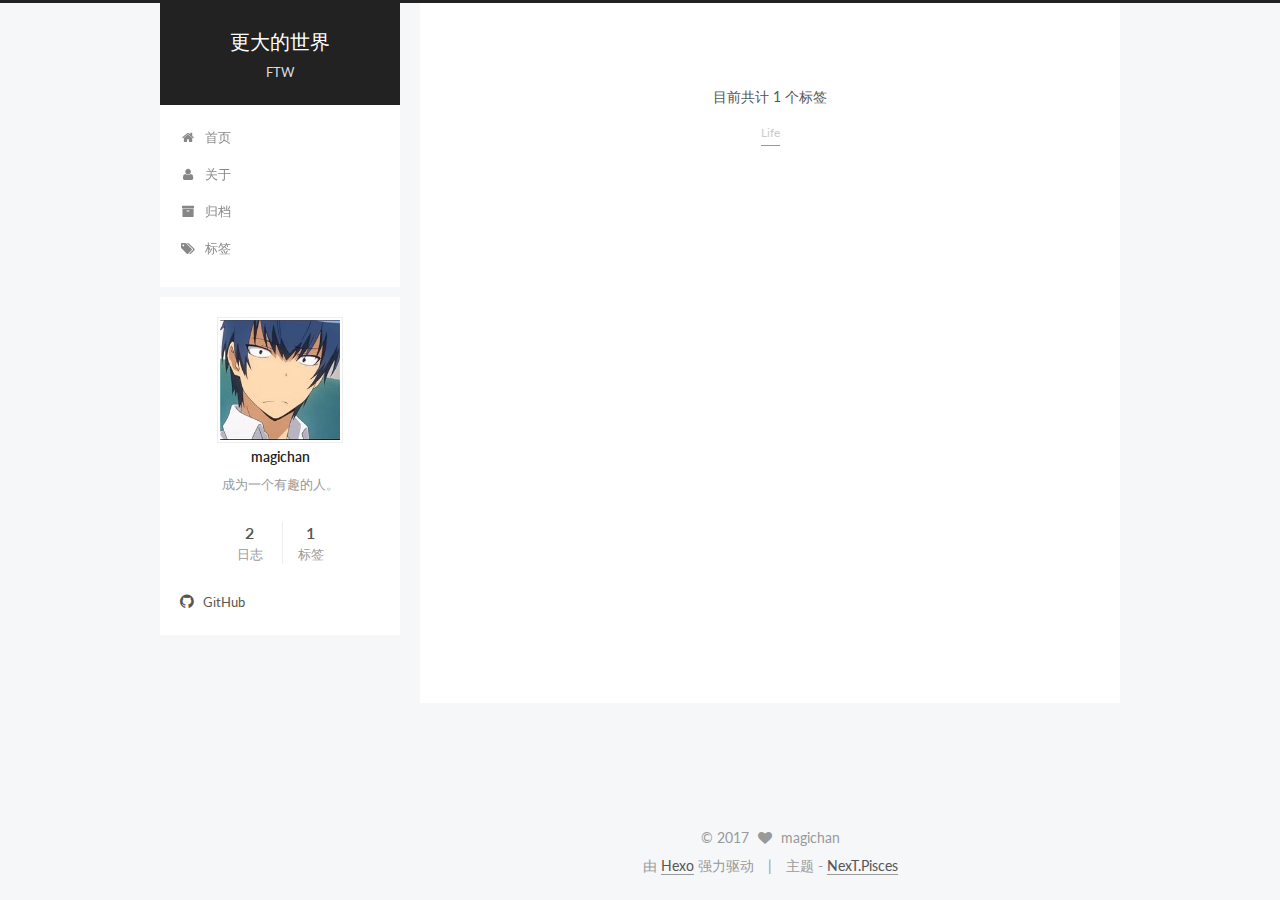
<file: tags/index.html>
<!doctype html>



  


<html class="theme-next pisces use-motion">
<head>
  <meta charset="UTF-8"/>
<meta http-equiv="X-UA-Compatible" content="IE=edge,chrome=1" />
<meta name="viewport" content="width=device-width, initial-scale=1, maximum-scale=1"/>



<meta http-equiv="Cache-Control" content="no-transform" />
<meta http-equiv="Cache-Control" content="no-siteapp" />












  
  
  <link href="/vendors/fancybox/source/jquery.fancybox.css?v=2.1.5" rel="stylesheet" type="text/css" />




  
  
  
  

  
    
    
  

  

  

  

  

  
    
    
    <link href="//fonts.googleapis.com/css?family=Lato:300,300italic,400,400italic,700,700italic&subset=latin,latin-ext" rel="stylesheet" type="text/css">
  






<link href="/vendors/font-awesome/css/font-awesome.min.css?v=4.4.0" rel="stylesheet" type="text/css" />

<link href="/css/main.css?v=5.0.1" rel="stylesheet" type="text/css" />


  <meta name="keywords" content="Hexo, NexT" />








  <link rel="shortcut icon" type="image/x-icon" href="/favicon.ico?v=5.0.1" />






<meta name="description" content="成为一个有趣的人。">
<meta property="og:type" content="website">
<meta property="og:title" content="标签">
<meta property="og:url" content="http://yoursite.com/tags/index.html">
<meta property="og:site_name" content="更大的世界">
<meta property="og:description" content="成为一个有趣的人。">
<meta property="og:updated_time" content="2016-12-31T09:01:09.668Z">
<meta name="twitter:card" content="summary">
<meta name="twitter:title" content="标签">
<meta name="twitter:description" content="成为一个有趣的人。">



<script type="text/javascript" id="hexo.configuration">
  var NexT = window.NexT || {};
  var CONFIG = {
    scheme: 'Pisces',
    sidebar: {"position":"left","display":"post"},
    fancybox: true,
    motion: true,
    duoshuo: {
      userId: 0,
      author: '博主'
    }
  };
</script>

  <title>
  

  
    标签 | 更大的世界
  
</title>
</head>

<body itemscope itemtype="http://schema.org/WebPage" lang="zh-Hans">

  










  
  
    
  

  <div class="container one-collumn sidebar-position-left  ">
    <div class="headband"></div>

    <header id="header" class="header" itemscope itemtype="http://schema.org/WPHeader">
      <div class="header-inner"><div class="site-meta ">
  

  <div class="custom-logo-site-title">
    <a href="/"  class="brand" rel="start">
      <span class="logo-line-before"><i></i></span>
      <span class="site-title">更大的世界</span>
      <span class="logo-line-after"><i></i></span>
    </a>
  </div>
  <p class="site-subtitle">FTW</p>
</div>

<div class="site-nav-toggle">
  <button>
    <span class="btn-bar"></span>
    <span class="btn-bar"></span>
    <span class="btn-bar"></span>
  </button>
</div>

<nav class="site-nav">
  

  
    <ul id="menu" class="menu">
      
        
        <li class="menu-item menu-item-home">
          <a href="/" rel="section">
            
              <i class="menu-item-icon fa fa-fw fa-home"></i> <br />
            
            首页
          </a>
        </li>
      
        
        <li class="menu-item menu-item-about">
          <a href="/about" rel="section">
            
              <i class="menu-item-icon fa fa-fw fa-user"></i> <br />
            
            关于
          </a>
        </li>
      
        
        <li class="menu-item menu-item-archives">
          <a href="/archives" rel="section">
            
              <i class="menu-item-icon fa fa-fw fa-archive"></i> <br />
            
            归档
          </a>
        </li>
      
        
        <li class="menu-item menu-item-tags">
          <a href="/tags" rel="section">
            
              <i class="menu-item-icon fa fa-fw fa-tags"></i> <br />
            
            标签
          </a>
        </li>
      

      
    </ul>
  

  
</nav>

 </div>
    </header>

    <main id="main" class="main">
      <div class="main-inner">
        <div class="content-wrap">
          <div id="content" class="content">
            

  <div id="posts" class="posts-expand">
    
    
      <div class="tag-cloud">
        <div class="tag-cloud-title">
            目前共计 1 个标签
        </div>
        <div class="tag-cloud-tags">
          <a href="/tags/Life/" style="font-size: 12px; color: #ccc">Life</a>
        </div>
      </div>
    
  </div>


          </div>
          


          
  <div class="comments" id="comments">
    
  </div>


        </div>
        
          
  
  <div class="sidebar-toggle">
    <div class="sidebar-toggle-line-wrap">
      <span class="sidebar-toggle-line sidebar-toggle-line-first"></span>
      <span class="sidebar-toggle-line sidebar-toggle-line-middle"></span>
      <span class="sidebar-toggle-line sidebar-toggle-line-last"></span>
    </div>
  </div>

  <aside id="sidebar" class="sidebar">
    <div class="sidebar-inner">

      

      

      <section class="site-overview sidebar-panel  sidebar-panel-active ">
        <div class="site-author motion-element" itemprop="author" itemscope itemtype="http://schema.org/Person">
          <img class="site-author-image" itemprop="image"
               src="/images/avatar.jpg"
               alt="magichan" />
          <p class="site-author-name" itemprop="name">magichan</p>
          <p class="site-description motion-element" itemprop="description">成为一个有趣的人。</p>
        </div>
        <nav class="site-state motion-element">
          <div class="site-state-item site-state-posts">
            <a href="/archives">
              <span class="site-state-item-count">2</span>
              <span class="site-state-item-name">日志</span>
            </a>
          </div>

          

          
            <div class="site-state-item site-state-tags">
              <a href="/tags">
                <span class="site-state-item-count">1</span>
                <span class="site-state-item-name">标签</span>
              </a>
            </div>
          

        </nav>

        

        <div class="links-of-author motion-element">
          
            
              <span class="links-of-author-item">
                <a href="https://github.com/magichan" target="_blank" title="GitHub">
                  
                    <i class="fa fa-fw fa-github"></i>
                  
                  GitHub
                </a>
              </span>
            
          
        </div>

        
        

        
        

      </section>

      

    </div>
  </aside>


        
      </div>
    </main>

    <footer id="footer" class="footer">
      <div class="footer-inner">
        <div class="copyright" >
  
  &copy; 
  <span itemprop="copyrightYear">2017</span>
  <span class="with-love">
    <i class="fa fa-heart"></i>
  </span>
  <span class="author" itemprop="copyrightHolder">magichan</span>
</div>

<div class="powered-by">
  由 <a class="theme-link" href="http://hexo.io">Hexo</a> 强力驱动
</div>

<div class="theme-info">
  主题 -
  <a class="theme-link" href="https://github.com/iissnan/hexo-theme-next">
    NexT.Pisces
  </a>
</div>

        

        
      </div>
    </footer>

    <div class="back-to-top">
      <i class="fa fa-arrow-up"></i>
    </div>
  </div>

  

<script type="text/javascript">
  if (Object.prototype.toString.call(window.Promise) !== '[object Function]') {
    window.Promise = null;
  }
</script>









  



  
  <script type="text/javascript" src="/vendors/jquery/index.js?v=2.1.3"></script>

  
  <script type="text/javascript" src="/vendors/fastclick/lib/fastclick.min.js?v=1.0.6"></script>

  
  <script type="text/javascript" src="/vendors/jquery_lazyload/jquery.lazyload.js?v=1.9.7"></script>

  
  <script type="text/javascript" src="/vendors/velocity/velocity.min.js?v=1.2.1"></script>

  
  <script type="text/javascript" src="/vendors/velocity/velocity.ui.min.js?v=1.2.1"></script>

  
  <script type="text/javascript" src="/vendors/fancybox/source/jquery.fancybox.pack.js?v=2.1.5"></script>


  


  <script type="text/javascript" src="/js/src/utils.js?v=5.0.1"></script>

  <script type="text/javascript" src="/js/src/motion.js?v=5.0.1"></script>



  
  


  <script type="text/javascript" src="/js/src/affix.js?v=5.0.1"></script>

  <script type="text/javascript" src="/js/src/schemes/pisces.js?v=5.0.1"></script>



  

  


  <script type="text/javascript" src="/js/src/bootstrap.js?v=5.0.1"></script>



  



  



  
  
  

  

  
  <script src="https://cdn1.lncld.net/static/js/av-core-mini-0.6.1.js"></script>
  <script>AV.initialize("cbbU2a0zXblBRba2KfCUqnBm-gzGzoHsz", "kmydRWNMus18cmrVAg8qMg6Y");</script>
  <script>
    function showTime(Counter) {
      var query = new AV.Query(Counter);
      var entries = [];
      var $visitors = $(".leancloud_visitors");

      $visitors.each(function () {
        entries.push( $(this).attr("id").trim() );
      });

      query.containedIn('url', entries);
      query.find()
        .done(function (results) {
          var COUNT_CONTAINER_REF = '.leancloud-visitors-count';

          if (results.length === 0) {
            $visitors.find(COUNT_CONTAINER_REF).text(0);
            return;
          }

          for (var i = 0; i < results.length; i++) {
            var item = results[i];
            var url = item.get('url');
            var time = item.get('time');
            var element = document.getElementById(url);

            $(element).find(COUNT_CONTAINER_REF).text(time);
          }
        })
        .fail(function (object, error) {
          console.log("Error: " + error.code + " " + error.message);
        });
    }

    function addCount(Counter) {
      var $visitors = $(".leancloud_visitors");
      var url = $visitors.attr('id').trim();
      var title = $visitors.attr('data-flag-title').trim();
      var query = new AV.Query(Counter);

      query.equalTo("url", url);
      query.find({
        success: function(results) {
          if (results.length > 0) {
            var counter = results[0];
            counter.fetchWhenSave(true);
            counter.increment("time");
            counter.save(null, {
              success: function(counter) {
                var $element = $(document.getElementById(url));
                $element.find('.leancloud-visitors-count').text(counter.get('time'));
              },
              error: function(counter, error) {
                console.log('Failed to save Visitor num, with error message: ' + error.message);
              }
            });
          } else {
            var newcounter = new Counter();
            /* Set ACL */
            var acl = new AV.ACL();
            acl.setPublicReadAccess(true);
            acl.setPublicWriteAccess(true);
            newcounter.setACL(acl);
            /* End Set ACL */
            newcounter.set("title", title);
            newcounter.set("url", url);
            newcounter.set("time", 1);
            newcounter.save(null, {
              success: function(newcounter) {
                var $element = $(document.getElementById(url));
                $element.find('.leancloud-visitors-count').text(newcounter.get('time'));
              },
              error: function(newcounter, error) {
                console.log('Failed to create');
              }
            });
          }
        },
        error: function(error) {
          console.log('Error:' + error.code + " " + error.message);
        }
      });
    }

    $(function() {
      var Counter = AV.Object.extend("Counter");
      if ($('.leancloud_visitors').length == 1) {
        addCount(Counter);
      } else if ($('.post-title-link').length > 1) {
        showTime(Counter);
      }
    });
  </script>



  

</body>
</html>
</file>
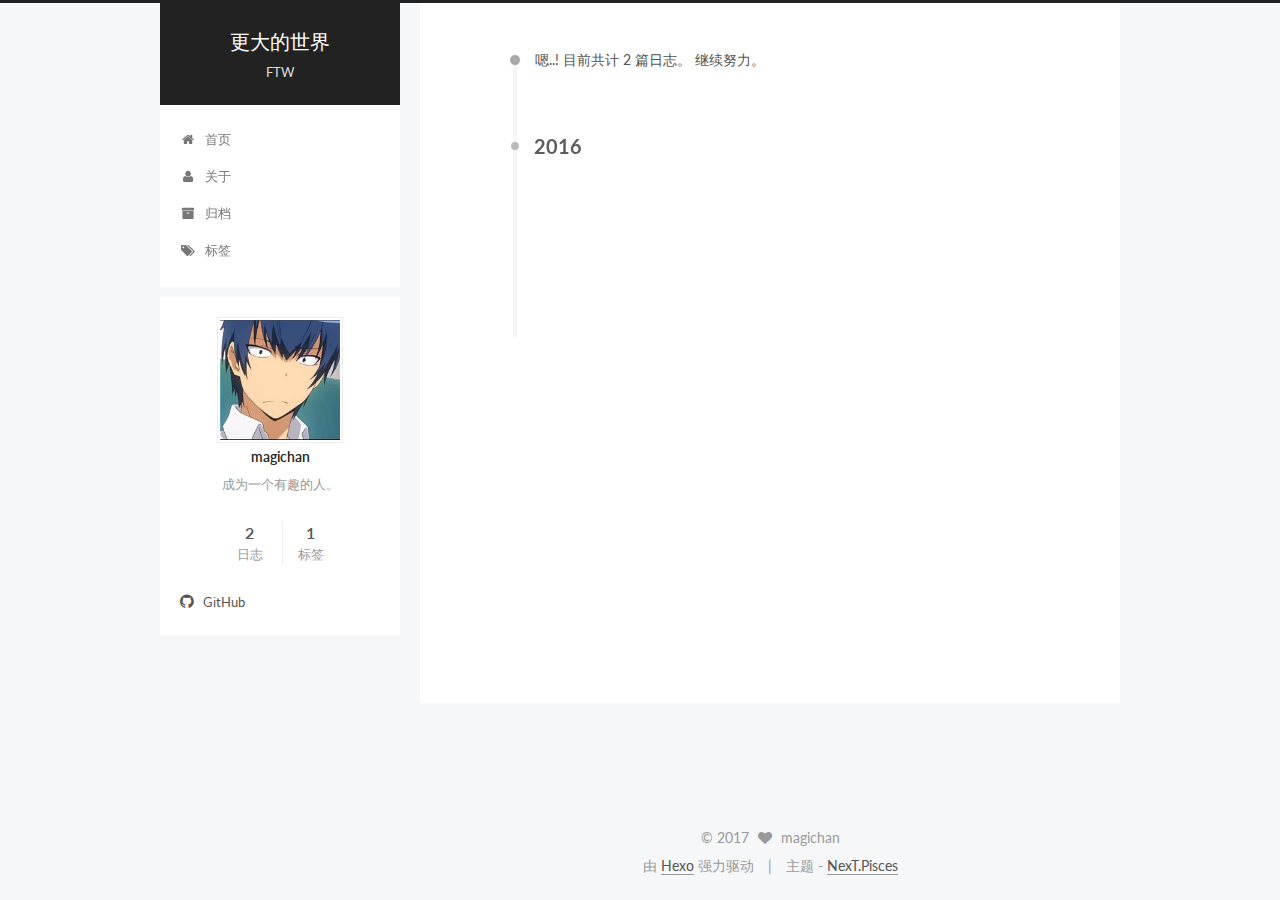
<file: archives/2016/index.html>
<!doctype html>



  


<html class="theme-next pisces use-motion">
<head>
  <meta charset="UTF-8"/>
<meta http-equiv="X-UA-Compatible" content="IE=edge,chrome=1" />
<meta name="viewport" content="width=device-width, initial-scale=1, maximum-scale=1"/>



<meta http-equiv="Cache-Control" content="no-transform" />
<meta http-equiv="Cache-Control" content="no-siteapp" />












  
  
  <link href="/vendors/fancybox/source/jquery.fancybox.css?v=2.1.5" rel="stylesheet" type="text/css" />




  
  
  
  

  
    
    
  

  

  

  

  

  
    
    
    <link href="//fonts.googleapis.com/css?family=Lato:300,300italic,400,400italic,700,700italic&subset=latin,latin-ext" rel="stylesheet" type="text/css">
  






<link href="/vendors/font-awesome/css/font-awesome.min.css?v=4.4.0" rel="stylesheet" type="text/css" />

<link href="/css/main.css?v=5.0.1" rel="stylesheet" type="text/css" />


  <meta name="keywords" content="Hexo, NexT" />








  <link rel="shortcut icon" type="image/x-icon" href="/favicon.ico?v=5.0.1" />






<meta name="description" content="成为一个有趣的人。">
<meta property="og:type" content="website">
<meta property="og:title" content="更大的世界">
<meta property="og:url" content="http://yoursite.com/archives/2016/index.html">
<meta property="og:site_name" content="更大的世界">
<meta property="og:description" content="成为一个有趣的人。">
<meta name="twitter:card" content="summary">
<meta name="twitter:title" content="更大的世界">
<meta name="twitter:description" content="成为一个有趣的人。">



<script type="text/javascript" id="hexo.configuration">
  var NexT = window.NexT || {};
  var CONFIG = {
    scheme: 'Pisces',
    sidebar: {"position":"left","display":"post"},
    fancybox: true,
    motion: true,
    duoshuo: {
      userId: 0,
      author: '博主'
    }
  };
</script>

  <title> 归档 | 更大的世界 </title>
</head>

<body itemscope itemtype="http://schema.org/WebPage" lang="zh-Hans">

  










  
  
    
  

  <div class="container one-collumn sidebar-position-left  page-archive  ">
    <div class="headband"></div>

    <header id="header" class="header" itemscope itemtype="http://schema.org/WPHeader">
      <div class="header-inner"><div class="site-meta ">
  

  <div class="custom-logo-site-title">
    <a href="/"  class="brand" rel="start">
      <span class="logo-line-before"><i></i></span>
      <span class="site-title">更大的世界</span>
      <span class="logo-line-after"><i></i></span>
    </a>
  </div>
  <p class="site-subtitle">FTW</p>
</div>

<div class="site-nav-toggle">
  <button>
    <span class="btn-bar"></span>
    <span class="btn-bar"></span>
    <span class="btn-bar"></span>
  </button>
</div>

<nav class="site-nav">
  

  
    <ul id="menu" class="menu">
      
        
        <li class="menu-item menu-item-home">
          <a href="/" rel="section">
            
              <i class="menu-item-icon fa fa-fw fa-home"></i> <br />
            
            首页
          </a>
        </li>
      
        
        <li class="menu-item menu-item-about">
          <a href="/about" rel="section">
            
              <i class="menu-item-icon fa fa-fw fa-user"></i> <br />
            
            关于
          </a>
        </li>
      
        
        <li class="menu-item menu-item-archives">
          <a href="/archives" rel="section">
            
              <i class="menu-item-icon fa fa-fw fa-archive"></i> <br />
            
            归档
          </a>
        </li>
      
        
        <li class="menu-item menu-item-tags">
          <a href="/tags" rel="section">
            
              <i class="menu-item-icon fa fa-fw fa-tags"></i> <br />
            
            标签
          </a>
        </li>
      

      
    </ul>
  

  
</nav>

 </div>
    </header>

    <main id="main" class="main">
      <div class="main-inner">
        <div class="content-wrap">
          <div id="content" class="content">
            

  <section id="posts" class="posts-collapse">
    <span class="archive-move-on"></span>

    <span class="archive-page-counter">
      
      
      
        
      
      嗯..! 目前共计 2 篇日志。 继续努力。
    </span>

    

      
      
      

      
        
        <div class="collection-title">
          <h2 class="archive-year motion-element" id="archive-year-2016">2016</h2>
        </div>
      
      

      

  <article class="post post-type-normal" itemscope itemtype="http://schema.org/Article">
    <header class="post-header">

      <h1 class="post-title">
        
            <a class="post-title-link" href="/2016/12/31/2016年终总结/" itemprop="url">
              
                <span itemprop="name">2016年终总结</span>
              
            </a>
        
      </h1>

      <div class="post-meta">
        <time class="post-time" itemprop="dateCreated"
              datetime="2016-12-31T19:50:13+08:00"
              content="2016-12-31" >
          12-31
        </time>
      </div>

    </header>
  </article>



    

      
      
      

      
      

      

  <article class="post post-type-normal" itemscope itemtype="http://schema.org/Article">
    <header class="post-header">

      <h1 class="post-title">
        
            <a class="post-title-link" href="/2016/12/31/first/" itemprop="url">
              
                <span itemprop="name">first</span>
              
            </a>
        
      </h1>

      <div class="post-meta">
        <time class="post-time" itemprop="dateCreated"
              datetime="2016-12-31T09:33:55+08:00"
              content="2016-12-31" >
          12-31
        </time>
      </div>

    </header>
  </article>



    

  </section>

  



          </div>
          


          

        </div>
        
          
  
  <div class="sidebar-toggle">
    <div class="sidebar-toggle-line-wrap">
      <span class="sidebar-toggle-line sidebar-toggle-line-first"></span>
      <span class="sidebar-toggle-line sidebar-toggle-line-middle"></span>
      <span class="sidebar-toggle-line sidebar-toggle-line-last"></span>
    </div>
  </div>

  <aside id="sidebar" class="sidebar">
    <div class="sidebar-inner">

      

      

      <section class="site-overview sidebar-panel  sidebar-panel-active ">
        <div class="site-author motion-element" itemprop="author" itemscope itemtype="http://schema.org/Person">
          <img class="site-author-image" itemprop="image"
               src="/images/avatar.jpg"
               alt="magichan" />
          <p class="site-author-name" itemprop="name">magichan</p>
          <p class="site-description motion-element" itemprop="description">成为一个有趣的人。</p>
        </div>
        <nav class="site-state motion-element">
          <div class="site-state-item site-state-posts">
            <a href="/archives">
              <span class="site-state-item-count">2</span>
              <span class="site-state-item-name">日志</span>
            </a>
          </div>

          

          
            <div class="site-state-item site-state-tags">
              <a href="/tags">
                <span class="site-state-item-count">1</span>
                <span class="site-state-item-name">标签</span>
              </a>
            </div>
          

        </nav>

        

        <div class="links-of-author motion-element">
          
            
              <span class="links-of-author-item">
                <a href="https://github.com/magichan" target="_blank" title="GitHub">
                  
                    <i class="fa fa-fw fa-github"></i>
                  
                  GitHub
                </a>
              </span>
            
          
        </div>

        
        

        
        

      </section>

      

    </div>
  </aside>


        
      </div>
    </main>

    <footer id="footer" class="footer">
      <div class="footer-inner">
        <div class="copyright" >
  
  &copy; 
  <span itemprop="copyrightYear">2017</span>
  <span class="with-love">
    <i class="fa fa-heart"></i>
  </span>
  <span class="author" itemprop="copyrightHolder">magichan</span>
</div>

<div class="powered-by">
  由 <a class="theme-link" href="http://hexo.io">Hexo</a> 强力驱动
</div>

<div class="theme-info">
  主题 -
  <a class="theme-link" href="https://github.com/iissnan/hexo-theme-next">
    NexT.Pisces
  </a>
</div>

        

        
      </div>
    </footer>

    <div class="back-to-top">
      <i class="fa fa-arrow-up"></i>
    </div>
  </div>

  

<script type="text/javascript">
  if (Object.prototype.toString.call(window.Promise) !== '[object Function]') {
    window.Promise = null;
  }
</script>









  



  
  <script type="text/javascript" src="/vendors/jquery/index.js?v=2.1.3"></script>

  
  <script type="text/javascript" src="/vendors/fastclick/lib/fastclick.min.js?v=1.0.6"></script>

  
  <script type="text/javascript" src="/vendors/jquery_lazyload/jquery.lazyload.js?v=1.9.7"></script>

  
  <script type="text/javascript" src="/vendors/velocity/velocity.min.js?v=1.2.1"></script>

  
  <script type="text/javascript" src="/vendors/velocity/velocity.ui.min.js?v=1.2.1"></script>

  
  <script type="text/javascript" src="/vendors/fancybox/source/jquery.fancybox.pack.js?v=2.1.5"></script>


  


  <script type="text/javascript" src="/js/src/utils.js?v=5.0.1"></script>

  <script type="text/javascript" src="/js/src/motion.js?v=5.0.1"></script>



  
  


  <script type="text/javascript" src="/js/src/affix.js?v=5.0.1"></script>

  <script type="text/javascript" src="/js/src/schemes/pisces.js?v=5.0.1"></script>



  
  
    <script type="text/javascript" id="motion.page.archive">
      $('.archive-year').velocity('transition.slideLeftIn');
    </script>
  


  


  <script type="text/javascript" src="/js/src/bootstrap.js?v=5.0.1"></script>



  



  



  
  
  

  

  
  <script src="https://cdn1.lncld.net/static/js/av-core-mini-0.6.1.js"></script>
  <script>AV.initialize("cbbU2a0zXblBRba2KfCUqnBm-gzGzoHsz", "kmydRWNMus18cmrVAg8qMg6Y");</script>
  <script>
    function showTime(Counter) {
      var query = new AV.Query(Counter);
      var entries = [];
      var $visitors = $(".leancloud_visitors");

      $visitors.each(function () {
        entries.push( $(this).attr("id").trim() );
      });

      query.containedIn('url', entries);
      query.find()
        .done(function (results) {
          var COUNT_CONTAINER_REF = '.leancloud-visitors-count';

          if (results.length === 0) {
            $visitors.find(COUNT_CONTAINER_REF).text(0);
            return;
          }

          for (var i = 0; i < results.length; i++) {
            var item = results[i];
            var url = item.get('url');
            var time = item.get('time');
            var element = document.getElementById(url);

            $(element).find(COUNT_CONTAINER_REF).text(time);
          }
        })
        .fail(function (object, error) {
          console.log("Error: " + error.code + " " + error.message);
        });
    }

    function addCount(Counter) {
      var $visitors = $(".leancloud_visitors");
      var url = $visitors.attr('id').trim();
      var title = $visitors.attr('data-flag-title').trim();
      var query = new AV.Query(Counter);

      query.equalTo("url", url);
      query.find({
        success: function(results) {
          if (results.length > 0) {
            var counter = results[0];
            counter.fetchWhenSave(true);
            counter.increment("time");
            counter.save(null, {
              success: function(counter) {
                var $element = $(document.getElementById(url));
                $element.find('.leancloud-visitors-count').text(counter.get('time'));
              },
              error: function(counter, error) {
                console.log('Failed to save Visitor num, with error message: ' + error.message);
              }
            });
          } else {
            var newcounter = new Counter();
            /* Set ACL */
            var acl = new AV.ACL();
            acl.setPublicReadAccess(true);
            acl.setPublicWriteAccess(true);
            newcounter.setACL(acl);
            /* End Set ACL */
            newcounter.set("title", title);
            newcounter.set("url", url);
            newcounter.set("time", 1);
            newcounter.save(null, {
              success: function(newcounter) {
                var $element = $(document.getElementById(url));
                $element.find('.leancloud-visitors-count').text(newcounter.get('time'));
              },
              error: function(newcounter, error) {
                console.log('Failed to create');
              }
            });
          }
        },
        error: function(error) {
          console.log('Error:' + error.code + " " + error.message);
        }
      });
    }

    $(function() {
      var Counter = AV.Object.extend("Counter");
      if ($('.leancloud_visitors').length == 1) {
        addCount(Counter);
      } else if ($('.post-title-link').length > 1) {
        showTime(Counter);
      }
    });
  </script>



  

</body>
</html>
</file>
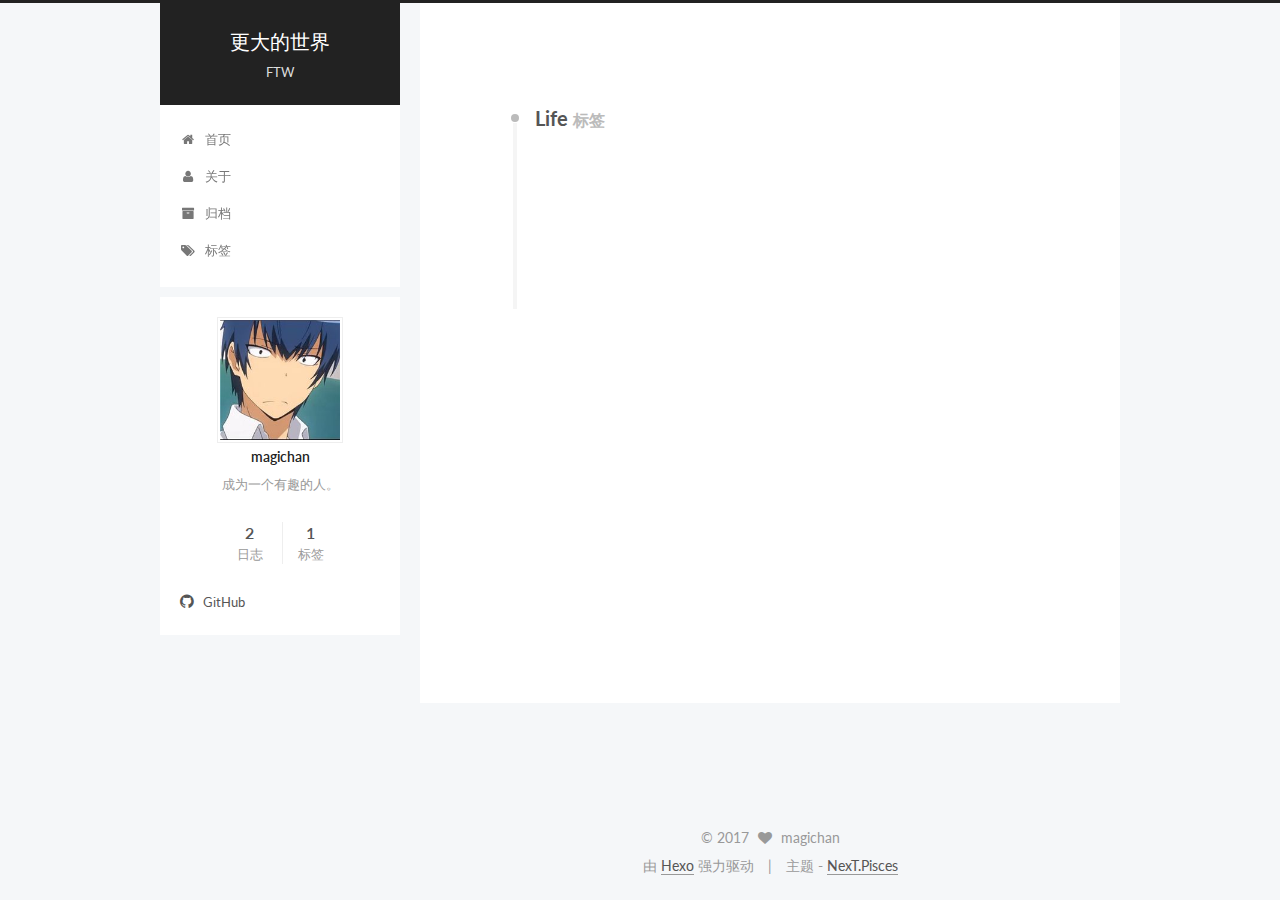
<file: tags/Life/index.html>
<!doctype html>



  


<html class="theme-next pisces use-motion">
<head>
  <meta charset="UTF-8"/>
<meta http-equiv="X-UA-Compatible" content="IE=edge,chrome=1" />
<meta name="viewport" content="width=device-width, initial-scale=1, maximum-scale=1"/>



<meta http-equiv="Cache-Control" content="no-transform" />
<meta http-equiv="Cache-Control" content="no-siteapp" />












  
  
  <link href="/vendors/fancybox/source/jquery.fancybox.css?v=2.1.5" rel="stylesheet" type="text/css" />




  
  
  
  

  
    
    
  

  

  

  

  

  
    
    
    <link href="//fonts.googleapis.com/css?family=Lato:300,300italic,400,400italic,700,700italic&subset=latin,latin-ext" rel="stylesheet" type="text/css">
  






<link href="/vendors/font-awesome/css/font-awesome.min.css?v=4.4.0" rel="stylesheet" type="text/css" />

<link href="/css/main.css?v=5.0.1" rel="stylesheet" type="text/css" />


  <meta name="keywords" content="Hexo, NexT" />








  <link rel="shortcut icon" type="image/x-icon" href="/favicon.ico?v=5.0.1" />






<meta name="description" content="成为一个有趣的人。">
<meta property="og:type" content="website">
<meta property="og:title" content="更大的世界">
<meta property="og:url" content="http://yoursite.com/tags/Life/index.html">
<meta property="og:site_name" content="更大的世界">
<meta property="og:description" content="成为一个有趣的人。">
<meta name="twitter:card" content="summary">
<meta name="twitter:title" content="更大的世界">
<meta name="twitter:description" content="成为一个有趣的人。">



<script type="text/javascript" id="hexo.configuration">
  var NexT = window.NexT || {};
  var CONFIG = {
    scheme: 'Pisces',
    sidebar: {"position":"left","display":"post"},
    fancybox: true,
    motion: true,
    duoshuo: {
      userId: 0,
      author: '博主'
    }
  };
</script>

  <title> 标签: Life | 更大的世界 </title>
</head>

<body itemscope itemtype="http://schema.org/WebPage" lang="zh-Hans">

  










  
  
    
  

  <div class="container one-collumn sidebar-position-left  ">
    <div class="headband"></div>

    <header id="header" class="header" itemscope itemtype="http://schema.org/WPHeader">
      <div class="header-inner"><div class="site-meta ">
  

  <div class="custom-logo-site-title">
    <a href="/"  class="brand" rel="start">
      <span class="logo-line-before"><i></i></span>
      <span class="site-title">更大的世界</span>
      <span class="logo-line-after"><i></i></span>
    </a>
  </div>
  <p class="site-subtitle">FTW</p>
</div>

<div class="site-nav-toggle">
  <button>
    <span class="btn-bar"></span>
    <span class="btn-bar"></span>
    <span class="btn-bar"></span>
  </button>
</div>

<nav class="site-nav">
  

  
    <ul id="menu" class="menu">
      
        
        <li class="menu-item menu-item-home">
          <a href="/" rel="section">
            
              <i class="menu-item-icon fa fa-fw fa-home"></i> <br />
            
            首页
          </a>
        </li>
      
        
        <li class="menu-item menu-item-about">
          <a href="/about" rel="section">
            
              <i class="menu-item-icon fa fa-fw fa-user"></i> <br />
            
            关于
          </a>
        </li>
      
        
        <li class="menu-item menu-item-archives">
          <a href="/archives" rel="section">
            
              <i class="menu-item-icon fa fa-fw fa-archive"></i> <br />
            
            归档
          </a>
        </li>
      
        
        <li class="menu-item menu-item-tags">
          <a href="/tags" rel="section">
            
              <i class="menu-item-icon fa fa-fw fa-tags"></i> <br />
            
            标签
          </a>
        </li>
      

      
    </ul>
  

  
</nav>

 </div>
    </header>

    <main id="main" class="main">
      <div class="main-inner">
        <div class="content-wrap">
          <div id="content" class="content">
            

  <div id="posts" class="posts-collapse">
    <div class="collection-title">
      <h2 >
        Life
        <small>标签</small>
      </h2>
    </div>

    
      

  <article class="post post-type-normal" itemscope itemtype="http://schema.org/Article">
    <header class="post-header">

      <h1 class="post-title">
        
            <a class="post-title-link" href="/2016/12/31/2016年终总结/" itemprop="url">
              
                <span itemprop="name">2016年终总结</span>
              
            </a>
        
      </h1>

      <div class="post-meta">
        <time class="post-time" itemprop="dateCreated"
              datetime="2016-12-31T19:50:13+08:00"
              content="2016-12-31" >
          12-31
        </time>
      </div>

    </header>
  </article>


    
      

  <article class="post post-type-normal" itemscope itemtype="http://schema.org/Article">
    <header class="post-header">

      <h1 class="post-title">
        
            <a class="post-title-link" href="/2016/12/31/first/" itemprop="url">
              
                <span itemprop="name">first</span>
              
            </a>
        
      </h1>

      <div class="post-meta">
        <time class="post-time" itemprop="dateCreated"
              datetime="2016-12-31T09:33:55+08:00"
              content="2016-12-31" >
          12-31
        </time>
      </div>

    </header>
  </article>


    
  </div>

  


          </div>
          


          

        </div>
        
          
  
  <div class="sidebar-toggle">
    <div class="sidebar-toggle-line-wrap">
      <span class="sidebar-toggle-line sidebar-toggle-line-first"></span>
      <span class="sidebar-toggle-line sidebar-toggle-line-middle"></span>
      <span class="sidebar-toggle-line sidebar-toggle-line-last"></span>
    </div>
  </div>

  <aside id="sidebar" class="sidebar">
    <div class="sidebar-inner">

      

      

      <section class="site-overview sidebar-panel  sidebar-panel-active ">
        <div class="site-author motion-element" itemprop="author" itemscope itemtype="http://schema.org/Person">
          <img class="site-author-image" itemprop="image"
               src="/images/avatar.jpg"
               alt="magichan" />
          <p class="site-author-name" itemprop="name">magichan</p>
          <p class="site-description motion-element" itemprop="description">成为一个有趣的人。</p>
        </div>
        <nav class="site-state motion-element">
          <div class="site-state-item site-state-posts">
            <a href="/archives">
              <span class="site-state-item-count">2</span>
              <span class="site-state-item-name">日志</span>
            </a>
          </div>

          

          
            <div class="site-state-item site-state-tags">
              <a href="/tags">
                <span class="site-state-item-count">1</span>
                <span class="site-state-item-name">标签</span>
              </a>
            </div>
          

        </nav>

        

        <div class="links-of-author motion-element">
          
            
              <span class="links-of-author-item">
                <a href="https://github.com/magichan" target="_blank" title="GitHub">
                  
                    <i class="fa fa-fw fa-github"></i>
                  
                  GitHub
                </a>
              </span>
            
          
        </div>

        
        

        
        

      </section>

      

    </div>
  </aside>


        
      </div>
    </main>

    <footer id="footer" class="footer">
      <div class="footer-inner">
        <div class="copyright" >
  
  &copy; 
  <span itemprop="copyrightYear">2017</span>
  <span class="with-love">
    <i class="fa fa-heart"></i>
  </span>
  <span class="author" itemprop="copyrightHolder">magichan</span>
</div>

<div class="powered-by">
  由 <a class="theme-link" href="http://hexo.io">Hexo</a> 强力驱动
</div>

<div class="theme-info">
  主题 -
  <a class="theme-link" href="https://github.com/iissnan/hexo-theme-next">
    NexT.Pisces
  </a>
</div>

        

        
      </div>
    </footer>

    <div class="back-to-top">
      <i class="fa fa-arrow-up"></i>
    </div>
  </div>

  

<script type="text/javascript">
  if (Object.prototype.toString.call(window.Promise) !== '[object Function]') {
    window.Promise = null;
  }
</script>









  



  
  <script type="text/javascript" src="/vendors/jquery/index.js?v=2.1.3"></script>

  
  <script type="text/javascript" src="/vendors/fastclick/lib/fastclick.min.js?v=1.0.6"></script>

  
  <script type="text/javascript" src="/vendors/jquery_lazyload/jquery.lazyload.js?v=1.9.7"></script>

  
  <script type="text/javascript" src="/vendors/velocity/velocity.min.js?v=1.2.1"></script>

  
  <script type="text/javascript" src="/vendors/velocity/velocity.ui.min.js?v=1.2.1"></script>

  
  <script type="text/javascript" src="/vendors/fancybox/source/jquery.fancybox.pack.js?v=2.1.5"></script>


  


  <script type="text/javascript" src="/js/src/utils.js?v=5.0.1"></script>

  <script type="text/javascript" src="/js/src/motion.js?v=5.0.1"></script>



  
  


  <script type="text/javascript" src="/js/src/affix.js?v=5.0.1"></script>

  <script type="text/javascript" src="/js/src/schemes/pisces.js?v=5.0.1"></script>



  

  


  <script type="text/javascript" src="/js/src/bootstrap.js?v=5.0.1"></script>



  



  



  
  
  

  

  
  <script src="https://cdn1.lncld.net/static/js/av-core-mini-0.6.1.js"></script>
  <script>AV.initialize("cbbU2a0zXblBRba2KfCUqnBm-gzGzoHsz", "kmydRWNMus18cmrVAg8qMg6Y");</script>
  <script>
    function showTime(Counter) {
      var query = new AV.Query(Counter);
      var entries = [];
      var $visitors = $(".leancloud_visitors");

      $visitors.each(function () {
        entries.push( $(this).attr("id").trim() );
      });

      query.containedIn('url', entries);
      query.find()
        .done(function (results) {
          var COUNT_CONTAINER_REF = '.leancloud-visitors-count';

          if (results.length === 0) {
            $visitors.find(COUNT_CONTAINER_REF).text(0);
            return;
          }

          for (var i = 0; i < results.length; i++) {
            var item = results[i];
            var url = item.get('url');
            var time = item.get('time');
            var element = document.getElementById(url);

            $(element).find(COUNT_CONTAINER_REF).text(time);
          }
        })
        .fail(function (object, error) {
          console.log("Error: " + error.code + " " + error.message);
        });
    }

    function addCount(Counter) {
      var $visitors = $(".leancloud_visitors");
      var url = $visitors.attr('id').trim();
      var title = $visitors.attr('data-flag-title').trim();
      var query = new AV.Query(Counter);

      query.equalTo("url", url);
      query.find({
        success: function(results) {
          if (results.length > 0) {
            var counter = results[0];
            counter.fetchWhenSave(true);
            counter.increment("time");
            counter.save(null, {
              success: function(counter) {
                var $element = $(document.getElementById(url));
                $element.find('.leancloud-visitors-count').text(counter.get('time'));
              },
              error: function(counter, error) {
                console.log('Failed to save Visitor num, with error message: ' + error.message);
              }
            });
          } else {
            var newcounter = new Counter();
            /* Set ACL */
            var acl = new AV.ACL();
            acl.setPublicReadAccess(true);
            acl.setPublicWriteAccess(true);
            newcounter.setACL(acl);
            /* End Set ACL */
            newcounter.set("title", title);
            newcounter.set("url", url);
            newcounter.set("time", 1);
            newcounter.save(null, {
              success: function(newcounter) {
                var $element = $(document.getElementById(url));
                $element.find('.leancloud-visitors-count').text(newcounter.get('time'));
              },
              error: function(newcounter, error) {
                console.log('Failed to create');
              }
            });
          }
        },
        error: function(error) {
          console.log('Error:' + error.code + " " + error.message);
        }
      });
    }

    $(function() {
      var Counter = AV.Object.extend("Counter");
      if ($('.leancloud_visitors').length == 1) {
        addCount(Counter);
      } else if ($('.post-title-link').length > 1) {
        showTime(Counter);
      }
    });
  </script>



  

</body>
</html>
</file>
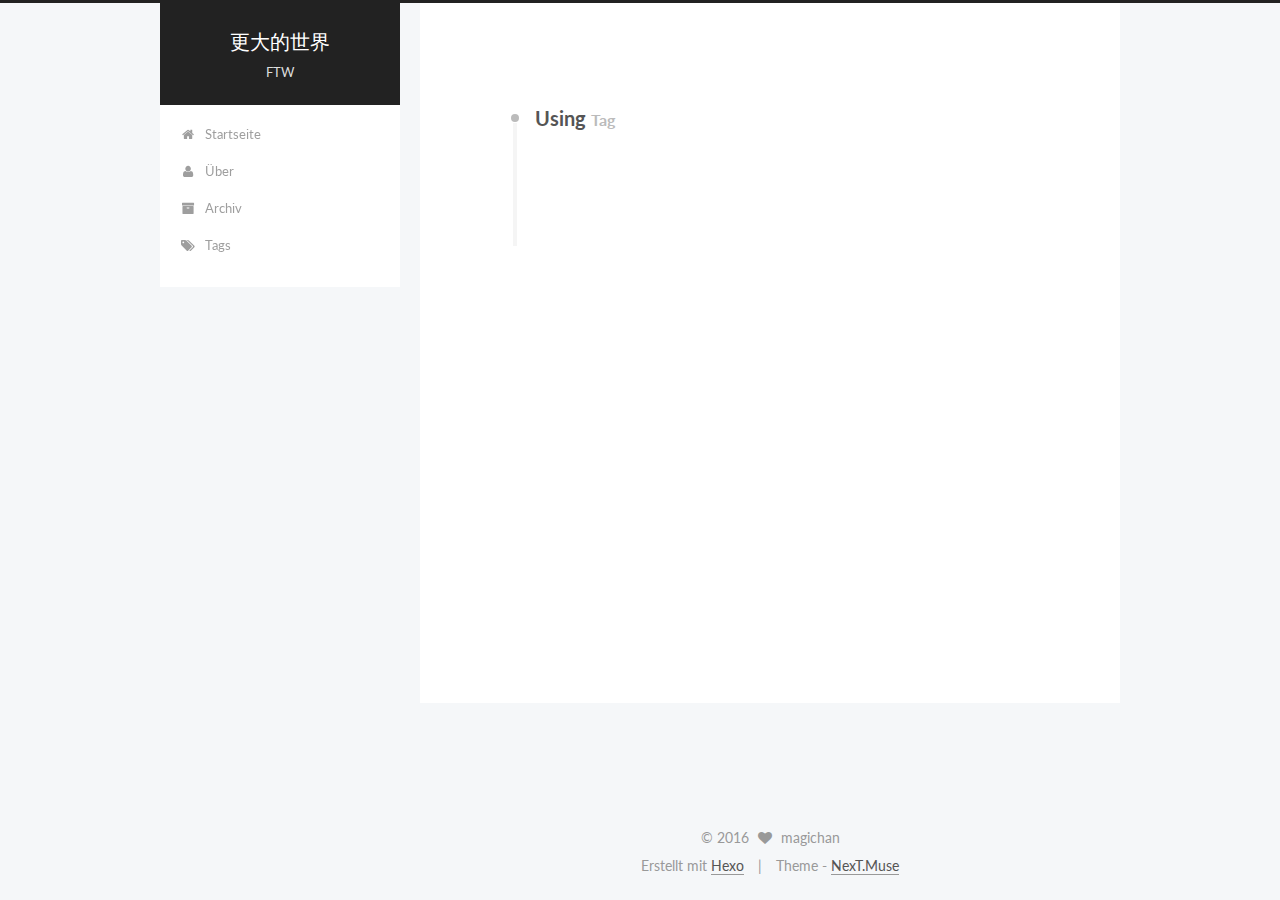
<file: tags/Using/index.html>
<!doctype html>



  


<html class="theme-next muse use-motion">
<head>
  <meta charset="UTF-8"/>
<meta http-equiv="X-UA-Compatible" content="IE=edge,chrome=1" />
<meta name="viewport" content="width=device-width, initial-scale=1, maximum-scale=1"/>



<meta http-equiv="Cache-Control" content="no-transform" />
<meta http-equiv="Cache-Control" content="no-siteapp" />












  
  
  <link href="/vendors/fancybox/source/jquery.fancybox.css?v=2.1.5" rel="stylesheet" type="text/css" />




  
  
  
  

  
    
    
  

  

  

  

  

  
    
    
    <link href="//fonts.googleapis.com/css?family=Lato:300,300italic,400,400italic,700,700italic&subset=latin,latin-ext" rel="stylesheet" type="text/css">
  






<link href="/vendors/font-awesome/css/font-awesome.min.css?v=4.4.0" rel="stylesheet" type="text/css" />

<link href="/css/main.css?v=5.0.1" rel="stylesheet" type="text/css" />


  <meta name="keywords" content="Hexo, NexT" />








  <link rel="shortcut icon" type="image/x-icon" href="/favicon.ico?v=5.0.1" />






<meta name="description" content="成为一个有趣的人。">
<meta property="og:type" content="website">
<meta property="og:title" content="更大的世界">
<meta property="og:url" content="http://yoursite.com/tags/Using/index.html">
<meta property="og:site_name" content="更大的世界">
<meta property="og:description" content="成为一个有趣的人。">
<meta name="twitter:card" content="summary">
<meta name="twitter:title" content="更大的世界">
<meta name="twitter:description" content="成为一个有趣的人。">



<script type="text/javascript" id="hexo.configuration">
  var NexT = window.NexT || {};
  var CONFIG = {
    scheme: 'Muse',
    sidebar: {"position":"left","display":"post"},
    fancybox: true,
    motion: true,
    duoshuo: {
      userId: 0,
      author: 'Author'
    }
  };
</script>

  <title> Tag: Using | 更大的世界 </title>
</head>

<body itemscope itemtype="http://schema.org/WebPage" lang="">

  










  
  
    
  

  <div class="container one-collumn sidebar-position-left  ">
    <div class="headband"></div>

    <header id="header" class="header" itemscope itemtype="http://schema.org/WPHeader">
      <div class="header-inner"><div class="site-meta ">
  

  <div class="custom-logo-site-title">
    <a href="/"  class="brand" rel="start">
      <span class="logo-line-before"><i></i></span>
      <span class="site-title">更大的世界</span>
      <span class="logo-line-after"><i></i></span>
    </a>
  </div>
  <p class="site-subtitle">FTW</p>
</div>

<div class="site-nav-toggle">
  <button>
    <span class="btn-bar"></span>
    <span class="btn-bar"></span>
    <span class="btn-bar"></span>
  </button>
</div>

<nav class="site-nav">
  

  
    <ul id="menu" class="menu">
      
        
        <li class="menu-item menu-item-home">
          <a href="/" rel="section">
            
              <i class="menu-item-icon fa fa-fw fa-home"></i> <br />
            
            Startseite
          </a>
        </li>
      
        
        <li class="menu-item menu-item-about">
          <a href="/about" rel="section">
            
              <i class="menu-item-icon fa fa-fw fa-user"></i> <br />
            
            Über
          </a>
        </li>
      
        
        <li class="menu-item menu-item-archives">
          <a href="/archives" rel="section">
            
              <i class="menu-item-icon fa fa-fw fa-archive"></i> <br />
            
            Archiv
          </a>
        </li>
      
        
        <li class="menu-item menu-item-tags">
          <a href="/tags" rel="section">
            
              <i class="menu-item-icon fa fa-fw fa-tags"></i> <br />
            
            Tags
          </a>
        </li>
      

      
    </ul>
  

  
</nav>

 </div>
    </header>

    <main id="main" class="main">
      <div class="main-inner">
        <div class="content-wrap">
          <div id="content" class="content">
            

  <div id="posts" class="posts-collapse">
    <div class="collection-title">
      <h2 >
        Using
        <small>Tag</small>
      </h2>
    </div>

    
      

  <article class="post post-type-normal" itemscope itemtype="http://schema.org/Article">
    <header class="post-header">

      <h1 class="post-title">
        
            <a class="post-title-link" href="/2016/12/31/hello-world/" itemprop="url">
              
                <span itemprop="name">Hello World</span>
              
            </a>
        
      </h1>

      <div class="post-meta">
        <time class="post-time" itemprop="dateCreated"
              datetime="2016-12-31T16:59:44+08:00"
              content="2016-12-31" >
          12-31
        </time>
      </div>

    </header>
  </article>


    
  </div>

  


          </div>
          


          

        </div>
        
          
  
  <div class="sidebar-toggle">
    <div class="sidebar-toggle-line-wrap">
      <span class="sidebar-toggle-line sidebar-toggle-line-first"></span>
      <span class="sidebar-toggle-line sidebar-toggle-line-middle"></span>
      <span class="sidebar-toggle-line sidebar-toggle-line-last"></span>
    </div>
  </div>

  <aside id="sidebar" class="sidebar">
    <div class="sidebar-inner">

      

      

      <section class="site-overview sidebar-panel  sidebar-panel-active ">
        <div class="site-author motion-element" itemprop="author" itemscope itemtype="http://schema.org/Person">
          <img class="site-author-image" itemprop="image"
               src="/images/avatar.jpg"
               alt="magichan" />
          <p class="site-author-name" itemprop="name">magichan</p>
          <p class="site-description motion-element" itemprop="description">成为一个有趣的人。</p>
        </div>
        <nav class="site-state motion-element">
          <div class="site-state-item site-state-posts">
            <a href="/archives">
              <span class="site-state-item-count">2</span>
              <span class="site-state-item-name">Artikel</span>
            </a>
          </div>

          

          
            <div class="site-state-item site-state-tags">
              <a href="/tags">
                <span class="site-state-item-count">2</span>
                <span class="site-state-item-name">Tags</span>
              </a>
            </div>
          

        </nav>

        

        <div class="links-of-author motion-element">
          
            
              <span class="links-of-author-item">
                <a href="https://github.com/magichan" target="_blank" title="GitHub">
                  
                    <i class="fa fa-fw fa-github"></i>
                  
                  GitHub
                </a>
              </span>
            
          
        </div>

        
        

        
        

      </section>

      

    </div>
  </aside>


        
      </div>
    </main>

    <footer id="footer" class="footer">
      <div class="footer-inner">
        <div class="copyright" >
  
  &copy; 
  <span itemprop="copyrightYear">2016</span>
  <span class="with-love">
    <i class="fa fa-heart"></i>
  </span>
  <span class="author" itemprop="copyrightHolder">magichan</span>
</div>

<div class="powered-by">
  Erstellt mit  <a class="theme-link" href="http://hexo.io">Hexo</a>
</div>

<div class="theme-info">
  Theme -
  <a class="theme-link" href="https://github.com/iissnan/hexo-theme-next">
    NexT.Muse
  </a>
</div>

        

        
      </div>
    </footer>

    <div class="back-to-top">
      <i class="fa fa-arrow-up"></i>
    </div>
  </div>

  

<script type="text/javascript">
  if (Object.prototype.toString.call(window.Promise) !== '[object Function]') {
    window.Promise = null;
  }
</script>









  



  
  <script type="text/javascript" src="/vendors/jquery/index.js?v=2.1.3"></script>

  
  <script type="text/javascript" src="/vendors/fastclick/lib/fastclick.min.js?v=1.0.6"></script>

  
  <script type="text/javascript" src="/vendors/jquery_lazyload/jquery.lazyload.js?v=1.9.7"></script>

  
  <script type="text/javascript" src="/vendors/velocity/velocity.min.js?v=1.2.1"></script>

  
  <script type="text/javascript" src="/vendors/velocity/velocity.ui.min.js?v=1.2.1"></script>

  
  <script type="text/javascript" src="/vendors/fancybox/source/jquery.fancybox.pack.js?v=2.1.5"></script>


  


  <script type="text/javascript" src="/js/src/utils.js?v=5.0.1"></script>

  <script type="text/javascript" src="/js/src/motion.js?v=5.0.1"></script>



  
  

  

  


  <script type="text/javascript" src="/js/src/bootstrap.js?v=5.0.1"></script>



  



  



  
  
  

  

  

</body>
</html>
</file>
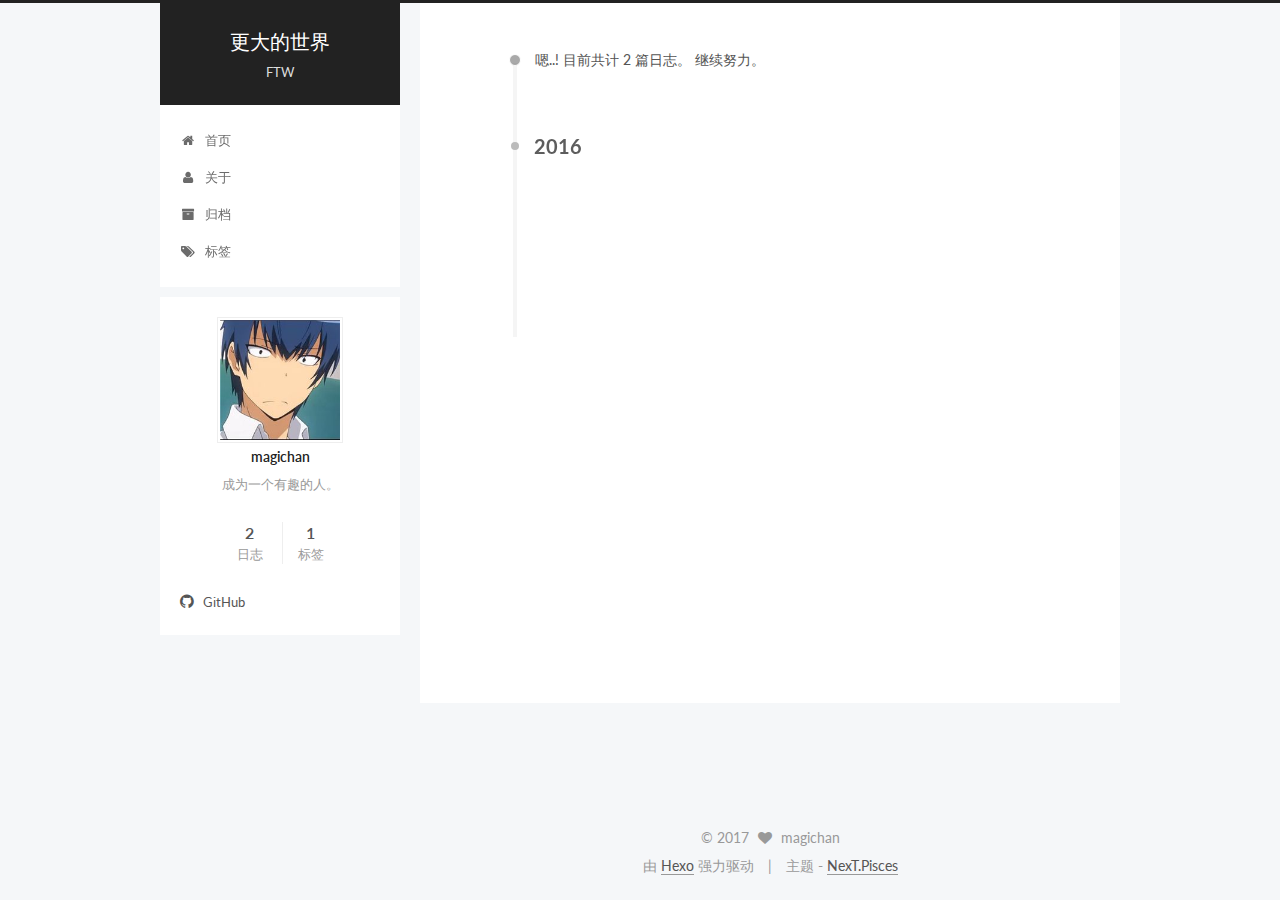
<file: archives/2016/12/index.html>
<!doctype html>



  


<html class="theme-next pisces use-motion">
<head>
  <meta charset="UTF-8"/>
<meta http-equiv="X-UA-Compatible" content="IE=edge,chrome=1" />
<meta name="viewport" content="width=device-width, initial-scale=1, maximum-scale=1"/>



<meta http-equiv="Cache-Control" content="no-transform" />
<meta http-equiv="Cache-Control" content="no-siteapp" />












  
  
  <link href="/vendors/fancybox/source/jquery.fancybox.css?v=2.1.5" rel="stylesheet" type="text/css" />




  
  
  
  

  
    
    
  

  

  

  

  

  
    
    
    <link href="//fonts.googleapis.com/css?family=Lato:300,300italic,400,400italic,700,700italic&subset=latin,latin-ext" rel="stylesheet" type="text/css">
  






<link href="/vendors/font-awesome/css/font-awesome.min.css?v=4.4.0" rel="stylesheet" type="text/css" />

<link href="/css/main.css?v=5.0.1" rel="stylesheet" type="text/css" />


  <meta name="keywords" content="Hexo, NexT" />








  <link rel="shortcut icon" type="image/x-icon" href="/favicon.ico?v=5.0.1" />






<meta name="description" content="成为一个有趣的人。">
<meta property="og:type" content="website">
<meta property="og:title" content="更大的世界">
<meta property="og:url" content="http://yoursite.com/archives/2016/12/index.html">
<meta property="og:site_name" content="更大的世界">
<meta property="og:description" content="成为一个有趣的人。">
<meta name="twitter:card" content="summary">
<meta name="twitter:title" content="更大的世界">
<meta name="twitter:description" content="成为一个有趣的人。">



<script type="text/javascript" id="hexo.configuration">
  var NexT = window.NexT || {};
  var CONFIG = {
    scheme: 'Pisces',
    sidebar: {"position":"left","display":"post"},
    fancybox: true,
    motion: true,
    duoshuo: {
      userId: 0,
      author: '博主'
    }
  };
</script>

  <title> 归档 | 更大的世界 </title>
</head>

<body itemscope itemtype="http://schema.org/WebPage" lang="zh-Hans">

  










  
  
    
  

  <div class="container one-collumn sidebar-position-left  page-archive  ">
    <div class="headband"></div>

    <header id="header" class="header" itemscope itemtype="http://schema.org/WPHeader">
      <div class="header-inner"><div class="site-meta ">
  

  <div class="custom-logo-site-title">
    <a href="/"  class="brand" rel="start">
      <span class="logo-line-before"><i></i></span>
      <span class="site-title">更大的世界</span>
      <span class="logo-line-after"><i></i></span>
    </a>
  </div>
  <p class="site-subtitle">FTW</p>
</div>

<div class="site-nav-toggle">
  <button>
    <span class="btn-bar"></span>
    <span class="btn-bar"></span>
    <span class="btn-bar"></span>
  </button>
</div>

<nav class="site-nav">
  

  
    <ul id="menu" class="menu">
      
        
        <li class="menu-item menu-item-home">
          <a href="/" rel="section">
            
              <i class="menu-item-icon fa fa-fw fa-home"></i> <br />
            
            首页
          </a>
        </li>
      
        
        <li class="menu-item menu-item-about">
          <a href="/about" rel="section">
            
              <i class="menu-item-icon fa fa-fw fa-user"></i> <br />
            
            关于
          </a>
        </li>
      
        
        <li class="menu-item menu-item-archives">
          <a href="/archives" rel="section">
            
              <i class="menu-item-icon fa fa-fw fa-archive"></i> <br />
            
            归档
          </a>
        </li>
      
        
        <li class="menu-item menu-item-tags">
          <a href="/tags" rel="section">
            
              <i class="menu-item-icon fa fa-fw fa-tags"></i> <br />
            
            标签
          </a>
        </li>
      

      
    </ul>
  

  
</nav>

 </div>
    </header>

    <main id="main" class="main">
      <div class="main-inner">
        <div class="content-wrap">
          <div id="content" class="content">
            

  <section id="posts" class="posts-collapse">
    <span class="archive-move-on"></span>

    <span class="archive-page-counter">
      
      
      
        
      
      嗯..! 目前共计 2 篇日志。 继续努力。
    </span>

    

      
      
      

      
        
        <div class="collection-title">
          <h2 class="archive-year motion-element" id="archive-year-2016">2016</h2>
        </div>
      
      

      

  <article class="post post-type-normal" itemscope itemtype="http://schema.org/Article">
    <header class="post-header">

      <h1 class="post-title">
        
            <a class="post-title-link" href="/2016/12/31/2016年终总结/" itemprop="url">
              
                <span itemprop="name">2016年终总结</span>
              
            </a>
        
      </h1>

      <div class="post-meta">
        <time class="post-time" itemprop="dateCreated"
              datetime="2016-12-31T19:50:13+08:00"
              content="2016-12-31" >
          12-31
        </time>
      </div>

    </header>
  </article>



    

      
      
      

      
      

      

  <article class="post post-type-normal" itemscope itemtype="http://schema.org/Article">
    <header class="post-header">

      <h1 class="post-title">
        
            <a class="post-title-link" href="/2016/12/31/first/" itemprop="url">
              
                <span itemprop="name">first</span>
              
            </a>
        
      </h1>

      <div class="post-meta">
        <time class="post-time" itemprop="dateCreated"
              datetime="2016-12-31T09:33:55+08:00"
              content="2016-12-31" >
          12-31
        </time>
      </div>

    </header>
  </article>



    

  </section>

  



          </div>
          


          

        </div>
        
          
  
  <div class="sidebar-toggle">
    <div class="sidebar-toggle-line-wrap">
      <span class="sidebar-toggle-line sidebar-toggle-line-first"></span>
      <span class="sidebar-toggle-line sidebar-toggle-line-middle"></span>
      <span class="sidebar-toggle-line sidebar-toggle-line-last"></span>
    </div>
  </div>

  <aside id="sidebar" class="sidebar">
    <div class="sidebar-inner">

      

      

      <section class="site-overview sidebar-panel  sidebar-panel-active ">
        <div class="site-author motion-element" itemprop="author" itemscope itemtype="http://schema.org/Person">
          <img class="site-author-image" itemprop="image"
               src="/images/avatar.jpg"
               alt="magichan" />
          <p class="site-author-name" itemprop="name">magichan</p>
          <p class="site-description motion-element" itemprop="description">成为一个有趣的人。</p>
        </div>
        <nav class="site-state motion-element">
          <div class="site-state-item site-state-posts">
            <a href="/archives">
              <span class="site-state-item-count">2</span>
              <span class="site-state-item-name">日志</span>
            </a>
          </div>

          

          
            <div class="site-state-item site-state-tags">
              <a href="/tags">
                <span class="site-state-item-count">1</span>
                <span class="site-state-item-name">标签</span>
              </a>
            </div>
          

        </nav>

        

        <div class="links-of-author motion-element">
          
            
              <span class="links-of-author-item">
                <a href="https://github.com/magichan" target="_blank" title="GitHub">
                  
                    <i class="fa fa-fw fa-github"></i>
                  
                  GitHub
                </a>
              </span>
            
          
        </div>

        
        

        
        

      </section>

      

    </div>
  </aside>


        
      </div>
    </main>

    <footer id="footer" class="footer">
      <div class="footer-inner">
        <div class="copyright" >
  
  &copy; 
  <span itemprop="copyrightYear">2017</span>
  <span class="with-love">
    <i class="fa fa-heart"></i>
  </span>
  <span class="author" itemprop="copyrightHolder">magichan</span>
</div>

<div class="powered-by">
  由 <a class="theme-link" href="http://hexo.io">Hexo</a> 强力驱动
</div>

<div class="theme-info">
  主题 -
  <a class="theme-link" href="https://github.com/iissnan/hexo-theme-next">
    NexT.Pisces
  </a>
</div>

        

        
      </div>
    </footer>

    <div class="back-to-top">
      <i class="fa fa-arrow-up"></i>
    </div>
  </div>

  

<script type="text/javascript">
  if (Object.prototype.toString.call(window.Promise) !== '[object Function]') {
    window.Promise = null;
  }
</script>









  



  
  <script type="text/javascript" src="/vendors/jquery/index.js?v=2.1.3"></script>

  
  <script type="text/javascript" src="/vendors/fastclick/lib/fastclick.min.js?v=1.0.6"></script>

  
  <script type="text/javascript" src="/vendors/jquery_lazyload/jquery.lazyload.js?v=1.9.7"></script>

  
  <script type="text/javascript" src="/vendors/velocity/velocity.min.js?v=1.2.1"></script>

  
  <script type="text/javascript" src="/vendors/velocity/velocity.ui.min.js?v=1.2.1"></script>

  
  <script type="text/javascript" src="/vendors/fancybox/source/jquery.fancybox.pack.js?v=2.1.5"></script>


  


  <script type="text/javascript" src="/js/src/utils.js?v=5.0.1"></script>

  <script type="text/javascript" src="/js/src/motion.js?v=5.0.1"></script>



  
  


  <script type="text/javascript" src="/js/src/affix.js?v=5.0.1"></script>

  <script type="text/javascript" src="/js/src/schemes/pisces.js?v=5.0.1"></script>



  
  
    <script type="text/javascript" id="motion.page.archive">
      $('.archive-year').velocity('transition.slideLeftIn');
    </script>
  


  


  <script type="text/javascript" src="/js/src/bootstrap.js?v=5.0.1"></script>



  



  



  
  
  

  

  
  <script src="https://cdn1.lncld.net/static/js/av-core-mini-0.6.1.js"></script>
  <script>AV.initialize("cbbU2a0zXblBRba2KfCUqnBm-gzGzoHsz", "kmydRWNMus18cmrVAg8qMg6Y");</script>
  <script>
    function showTime(Counter) {
      var query = new AV.Query(Counter);
      var entries = [];
      var $visitors = $(".leancloud_visitors");

      $visitors.each(function () {
        entries.push( $(this).attr("id").trim() );
      });

      query.containedIn('url', entries);
      query.find()
        .done(function (results) {
          var COUNT_CONTAINER_REF = '.leancloud-visitors-count';

          if (results.length === 0) {
            $visitors.find(COUNT_CONTAINER_REF).text(0);
            return;
          }

          for (var i = 0; i < results.length; i++) {
            var item = results[i];
            var url = item.get('url');
            var time = item.get('time');
            var element = document.getElementById(url);

            $(element).find(COUNT_CONTAINER_REF).text(time);
          }
        })
        .fail(function (object, error) {
          console.log("Error: " + error.code + " " + error.message);
        });
    }

    function addCount(Counter) {
      var $visitors = $(".leancloud_visitors");
      var url = $visitors.attr('id').trim();
      var title = $visitors.attr('data-flag-title').trim();
      var query = new AV.Query(Counter);

      query.equalTo("url", url);
      query.find({
        success: function(results) {
          if (results.length > 0) {
            var counter = results[0];
            counter.fetchWhenSave(true);
            counter.increment("time");
            counter.save(null, {
              success: function(counter) {
                var $element = $(document.getElementById(url));
                $element.find('.leancloud-visitors-count').text(counter.get('time'));
              },
              error: function(counter, error) {
                console.log('Failed to save Visitor num, with error message: ' + error.message);
              }
            });
          } else {
            var newcounter = new Counter();
            /* Set ACL */
            var acl = new AV.ACL();
            acl.setPublicReadAccess(true);
            acl.setPublicWriteAccess(true);
            newcounter.setACL(acl);
            /* End Set ACL */
            newcounter.set("title", title);
            newcounter.set("url", url);
            newcounter.set("time", 1);
            newcounter.save(null, {
              success: function(newcounter) {
                var $element = $(document.getElementById(url));
                $element.find('.leancloud-visitors-count').text(newcounter.get('time'));
              },
              error: function(newcounter, error) {
                console.log('Failed to create');
              }
            });
          }
        },
        error: function(error) {
          console.log('Error:' + error.code + " " + error.message);
        }
      });
    }

    $(function() {
      var Counter = AV.Object.extend("Counter");
      if ($('.leancloud_visitors').length == 1) {
        addCount(Counter);
      } else if ($('.post-title-link').length > 1) {
        showTime(Counter);
      }
    });
  </script>



  

</body>
</html>
</file>
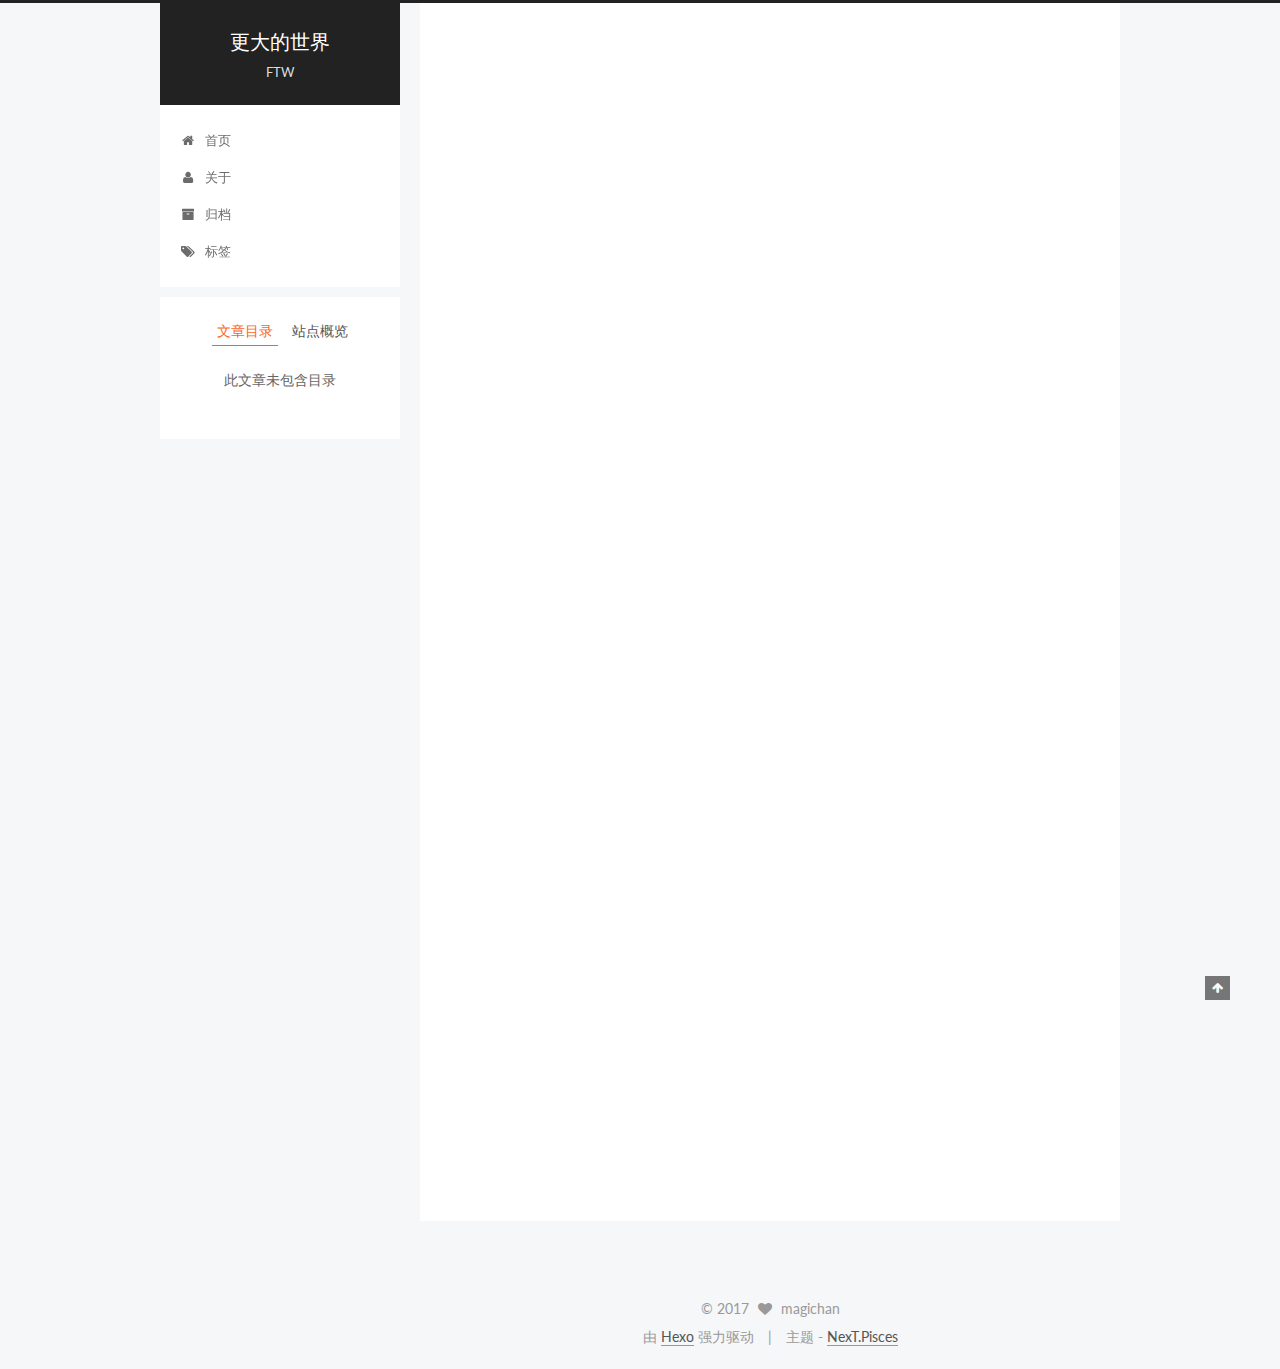
<file: 2016/12/31/2016年终总结/index.html>
<!doctype html>



  


<html class="theme-next pisces use-motion">
<head>
  <meta charset="UTF-8"/>
<meta http-equiv="X-UA-Compatible" content="IE=edge,chrome=1" />
<meta name="viewport" content="width=device-width, initial-scale=1, maximum-scale=1"/>



<meta http-equiv="Cache-Control" content="no-transform" />
<meta http-equiv="Cache-Control" content="no-siteapp" />












  
  
  <link href="/vendors/fancybox/source/jquery.fancybox.css?v=2.1.5" rel="stylesheet" type="text/css" />




  
  
  
  

  
    
    
  

  

  

  

  

  
    
    
    <link href="//fonts.googleapis.com/css?family=Lato:300,300italic,400,400italic,700,700italic&subset=latin,latin-ext" rel="stylesheet" type="text/css">
  






<link href="/vendors/font-awesome/css/font-awesome.min.css?v=4.4.0" rel="stylesheet" type="text/css" />

<link href="/css/main.css?v=5.0.1" rel="stylesheet" type="text/css" />


  <meta name="keywords" content="Life," />








  <link rel="shortcut icon" type="image/x-icon" href="/favicon.ico?v=5.0.1" />






<meta name="description" content="现在是 2016 年 12 月 31 日 17 点 43 分，离这年过去还有不到 10 个小时。自己的 hexo &amp;amp;&amp;amp; github 博客搭建也进入正轨，因此趁机想写一篇 2016年的年终总总结作为自己的第一篇博文。">
<meta property="og:type" content="article">
<meta property="og:title" content="2016年终总结">
<meta property="og:url" content="http://yoursite.com/2016/12/31/2016年终总结/index.html">
<meta property="og:site_name" content="更大的世界">
<meta property="og:description" content="现在是 2016 年 12 月 31 日 17 点 43 分，离这年过去还有不到 10 个小时。自己的 hexo &amp;amp;&amp;amp; github 博客搭建也进入正轨，因此趁机想写一篇 2016年的年终总总结作为自己的第一篇博文。">
<meta property="og:updated_time" content="2016-12-31T11:50:13.738Z">
<meta name="twitter:card" content="summary">
<meta name="twitter:title" content="2016年终总结">
<meta name="twitter:description" content="现在是 2016 年 12 月 31 日 17 点 43 分，离这年过去还有不到 10 个小时。自己的 hexo &amp;amp;&amp;amp; github 博客搭建也进入正轨，因此趁机想写一篇 2016年的年终总总结作为自己的第一篇博文。">



<script type="text/javascript" id="hexo.configuration">
  var NexT = window.NexT || {};
  var CONFIG = {
    scheme: 'Pisces',
    sidebar: {"position":"left","display":"post"},
    fancybox: true,
    motion: true,
    duoshuo: {
      userId: 0,
      author: '博主'
    }
  };
</script>

  <title> 2016年终总结 | 更大的世界 </title>
</head>

<body itemscope itemtype="http://schema.org/WebPage" lang="zh-Hans">

  










  
  
    
  

  <div class="container one-collumn sidebar-position-left page-post-detail ">
    <div class="headband"></div>

    <header id="header" class="header" itemscope itemtype="http://schema.org/WPHeader">
      <div class="header-inner"><div class="site-meta ">
  

  <div class="custom-logo-site-title">
    <a href="/"  class="brand" rel="start">
      <span class="logo-line-before"><i></i></span>
      <span class="site-title">更大的世界</span>
      <span class="logo-line-after"><i></i></span>
    </a>
  </div>
  <p class="site-subtitle">FTW</p>
</div>

<div class="site-nav-toggle">
  <button>
    <span class="btn-bar"></span>
    <span class="btn-bar"></span>
    <span class="btn-bar"></span>
  </button>
</div>

<nav class="site-nav">
  

  
    <ul id="menu" class="menu">
      
        
        <li class="menu-item menu-item-home">
          <a href="/" rel="section">
            
              <i class="menu-item-icon fa fa-fw fa-home"></i> <br />
            
            首页
          </a>
        </li>
      
        
        <li class="menu-item menu-item-about">
          <a href="/about" rel="section">
            
              <i class="menu-item-icon fa fa-fw fa-user"></i> <br />
            
            关于
          </a>
        </li>
      
        
        <li class="menu-item menu-item-archives">
          <a href="/archives" rel="section">
            
              <i class="menu-item-icon fa fa-fw fa-archive"></i> <br />
            
            归档
          </a>
        </li>
      
        
        <li class="menu-item menu-item-tags">
          <a href="/tags" rel="section">
            
              <i class="menu-item-icon fa fa-fw fa-tags"></i> <br />
            
            标签
          </a>
        </li>
      

      
    </ul>
  

  
</nav>

 </div>
    </header>

    <main id="main" class="main">
      <div class="main-inner">
        <div class="content-wrap">
          <div id="content" class="content">
            

  <div id="posts" class="posts-expand">
    

  
  

  
  
  

  <article class="post post-type-normal " itemscope itemtype="http://schema.org/Article">

    
      <header class="post-header">

        
        
          <h1 class="post-title" itemprop="name headline">
            
            
              
                2016年终总结
              
            
          </h1>
        

        <div class="post-meta">
          <span class="post-time">
            <span class="post-meta-item-icon">
              <i class="fa fa-calendar-o"></i>
            </span>
            <span class="post-meta-item-text">发表于</span>
            <time itemprop="dateCreated" datetime="2016-12-31T19:50:13+08:00" content="2016-12-31">
              2016-12-31
            </time>
          </span>

          

          
            
          

          

          
          
             <span id="/2016/12/31/2016年终总结/" class="leancloud_visitors" data-flag-title="2016年终总结">
               &nbsp; | &nbsp;
               <span class="post-meta-item-icon">
                 <i class="fa fa-eye"></i>
               </span>
               <span class="post-meta-item-text">阅读次数 </span>
               <span class="leancloud-visitors-count"></span>
              </span>
          

          
        </div>
      </header>
    


    <div class="post-body" itemprop="articleBody">

      
      

      
        <p> 现在是 2016 年 12 月 31 日 17 点 43 分，离这年过去还有不到 10 个小时。自己的 <code>hexo</code> &amp;&amp; <code>github</code> 博客搭建也进入正轨，因此趁机想写一篇 2016年的年终总总结作为自己的第一篇博文。<br>   <a id="more"></a></p>
<p>回顾过去的一年，整个生活都围绕的考研进行，大部分的同学都没有选择考研这条路，我的好友则都奔去了各大公司，祝愿他们有个好前程。总结一下考研的收货: </p>
<ul>
<li>身体方面<ul>
<li>10 Kg 的体重</li>
</ul>
</li>
<li>知识方面<ul>
<li>英语的单词量，阅读能力和写作能力都有了不少的提升</li>
<li>把数据结构和操作系统的边边角角过了一边 </li>
<li>高数小王子，线代小能手，哈哈哈</li>
</ul>
</li>
<li>能力方面 <ul>
<li>在考研的压力下，让我在执行能力方面，除了制定计划，还学习到了如何分析情况，找到合适自己的计划</li>
<li>和研友吹水的能力猛增</li>
<li>知道有些 ShaBi 真的不用管，不用在意，做好自己即可</li>
</ul>
</li>
</ul>
<p>就考研而讲，自己感到后悔的东西真的没有吗? 一个人到底是接纳自己，舒服地生活，还是质疑自我，在痛苦中反思和改变，可能是我未来考虑的东西。在未来方面自己的计划如下</p>
<ul>
<li>通过研究生考试</li>
<li>在分布式入门，无论研究方向或工作方向都有一个大致的思路</li>
<li>不幸的话，没有考上研究生，容许自己后悔 5 分钟，然后全心考虑未来</li>
<li>减肥，增肌，保持个人的身体的健康</li>
<li>找到自己的经济来源</li>
<li>遇到合适的人</li>
</ul>

      
    </div>

    <div>
      
        
      
    </div>

    <div>
      
        

      
    </div>

    <footer class="post-footer">
      
        <div class="post-tags">
          
            <a href="/tags/Life/" rel="tag">#Life</a>
          
        </div>
      

      
        <div class="post-nav">
          <div class="post-nav-next post-nav-item">
            
              <a href="/2016/12/31/first/" rel="next" title="first">
                <i class="fa fa-chevron-left"></i> first
              </a>
            
          </div>

          <div class="post-nav-prev post-nav-item">
            
          </div>
        </div>
      

      
      
    </footer>
  </article>



    <div class="post-spread">
      
    </div>
  </div>


          </div>
          


          
  <div class="comments" id="comments">
    
  </div>


        </div>
        
          
  
  <div class="sidebar-toggle">
    <div class="sidebar-toggle-line-wrap">
      <span class="sidebar-toggle-line sidebar-toggle-line-first"></span>
      <span class="sidebar-toggle-line sidebar-toggle-line-middle"></span>
      <span class="sidebar-toggle-line sidebar-toggle-line-last"></span>
    </div>
  </div>

  <aside id="sidebar" class="sidebar">
    <div class="sidebar-inner">

      

      
        <ul class="sidebar-nav motion-element">
          <li class="sidebar-nav-toc sidebar-nav-active" data-target="post-toc-wrap" >
            文章目录
          </li>
          <li class="sidebar-nav-overview" data-target="site-overview">
            站点概览
          </li>
        </ul>
      

      <section class="site-overview sidebar-panel ">
        <div class="site-author motion-element" itemprop="author" itemscope itemtype="http://schema.org/Person">
          <img class="site-author-image" itemprop="image"
               src="/images/avatar.jpg"
               alt="magichan" />
          <p class="site-author-name" itemprop="name">magichan</p>
          <p class="site-description motion-element" itemprop="description">成为一个有趣的人。</p>
        </div>
        <nav class="site-state motion-element">
          <div class="site-state-item site-state-posts">
            <a href="/archives">
              <span class="site-state-item-count">2</span>
              <span class="site-state-item-name">日志</span>
            </a>
          </div>

          

          
            <div class="site-state-item site-state-tags">
              <a href="/tags">
                <span class="site-state-item-count">1</span>
                <span class="site-state-item-name">标签</span>
              </a>
            </div>
          

        </nav>

        

        <div class="links-of-author motion-element">
          
            
              <span class="links-of-author-item">
                <a href="https://github.com/magichan" target="_blank" title="GitHub">
                  
                    <i class="fa fa-fw fa-github"></i>
                  
                  GitHub
                </a>
              </span>
            
          
        </div>

        
        

        
        

      </section>

      
        <section class="post-toc-wrap motion-element sidebar-panel sidebar-panel-active">
          <div class="post-toc">
            
              
            
            
              <p class="post-toc-empty">此文章未包含目录</p>
            
          </div>
        </section>
      

    </div>
  </aside>


        
      </div>
    </main>

    <footer id="footer" class="footer">
      <div class="footer-inner">
        <div class="copyright" >
  
  &copy; 
  <span itemprop="copyrightYear">2017</span>
  <span class="with-love">
    <i class="fa fa-heart"></i>
  </span>
  <span class="author" itemprop="copyrightHolder">magichan</span>
</div>

<div class="powered-by">
  由 <a class="theme-link" href="http://hexo.io">Hexo</a> 强力驱动
</div>

<div class="theme-info">
  主题 -
  <a class="theme-link" href="https://github.com/iissnan/hexo-theme-next">
    NexT.Pisces
  </a>
</div>

        

        
      </div>
    </footer>

    <div class="back-to-top">
      <i class="fa fa-arrow-up"></i>
    </div>
  </div>

  

<script type="text/javascript">
  if (Object.prototype.toString.call(window.Promise) !== '[object Function]') {
    window.Promise = null;
  }
</script>









  



  
  <script type="text/javascript" src="/vendors/jquery/index.js?v=2.1.3"></script>

  
  <script type="text/javascript" src="/vendors/fastclick/lib/fastclick.min.js?v=1.0.6"></script>

  
  <script type="text/javascript" src="/vendors/jquery_lazyload/jquery.lazyload.js?v=1.9.7"></script>

  
  <script type="text/javascript" src="/vendors/velocity/velocity.min.js?v=1.2.1"></script>

  
  <script type="text/javascript" src="/vendors/velocity/velocity.ui.min.js?v=1.2.1"></script>

  
  <script type="text/javascript" src="/vendors/fancybox/source/jquery.fancybox.pack.js?v=2.1.5"></script>


  


  <script type="text/javascript" src="/js/src/utils.js?v=5.0.1"></script>

  <script type="text/javascript" src="/js/src/motion.js?v=5.0.1"></script>



  
  


  <script type="text/javascript" src="/js/src/affix.js?v=5.0.1"></script>

  <script type="text/javascript" src="/js/src/schemes/pisces.js?v=5.0.1"></script>



  
  <script type="text/javascript" src="/js/src/scrollspy.js?v=5.0.1"></script>
<script type="text/javascript" src="/js/src/post-details.js?v=5.0.1"></script>



  


  <script type="text/javascript" src="/js/src/bootstrap.js?v=5.0.1"></script>



  



  



  
  
  

  

  
  <script src="https://cdn1.lncld.net/static/js/av-core-mini-0.6.1.js"></script>
  <script>AV.initialize("cbbU2a0zXblBRba2KfCUqnBm-gzGzoHsz", "kmydRWNMus18cmrVAg8qMg6Y");</script>
  <script>
    function showTime(Counter) {
      var query = new AV.Query(Counter);
      var entries = [];
      var $visitors = $(".leancloud_visitors");

      $visitors.each(function () {
        entries.push( $(this).attr("id").trim() );
      });

      query.containedIn('url', entries);
      query.find()
        .done(function (results) {
          var COUNT_CONTAINER_REF = '.leancloud-visitors-count';

          if (results.length === 0) {
            $visitors.find(COUNT_CONTAINER_REF).text(0);
            return;
          }

          for (var i = 0; i < results.length; i++) {
            var item = results[i];
            var url = item.get('url');
            var time = item.get('time');
            var element = document.getElementById(url);

            $(element).find(COUNT_CONTAINER_REF).text(time);
          }
        })
        .fail(function (object, error) {
          console.log("Error: " + error.code + " " + error.message);
        });
    }

    function addCount(Counter) {
      var $visitors = $(".leancloud_visitors");
      var url = $visitors.attr('id').trim();
      var title = $visitors.attr('data-flag-title').trim();
      var query = new AV.Query(Counter);

      query.equalTo("url", url);
      query.find({
        success: function(results) {
          if (results.length > 0) {
            var counter = results[0];
            counter.fetchWhenSave(true);
            counter.increment("time");
            counter.save(null, {
              success: function(counter) {
                var $element = $(document.getElementById(url));
                $element.find('.leancloud-visitors-count').text(counter.get('time'));
              },
              error: function(counter, error) {
                console.log('Failed to save Visitor num, with error message: ' + error.message);
              }
            });
          } else {
            var newcounter = new Counter();
            /* Set ACL */
            var acl = new AV.ACL();
            acl.setPublicReadAccess(true);
            acl.setPublicWriteAccess(true);
            newcounter.setACL(acl);
            /* End Set ACL */
            newcounter.set("title", title);
            newcounter.set("url", url);
            newcounter.set("time", 1);
            newcounter.save(null, {
              success: function(newcounter) {
                var $element = $(document.getElementById(url));
                $element.find('.leancloud-visitors-count').text(newcounter.get('time'));
              },
              error: function(newcounter, error) {
                console.log('Failed to create');
              }
            });
          }
        },
        error: function(error) {
          console.log('Error:' + error.code + " " + error.message);
        }
      });
    }

    $(function() {
      var Counter = AV.Object.extend("Counter");
      if ($('.leancloud_visitors').length == 1) {
        addCount(Counter);
      } else if ($('.post-title-link').length > 1) {
        showTime(Counter);
      }
    });
  </script>



  

</body>
</html>
</file>
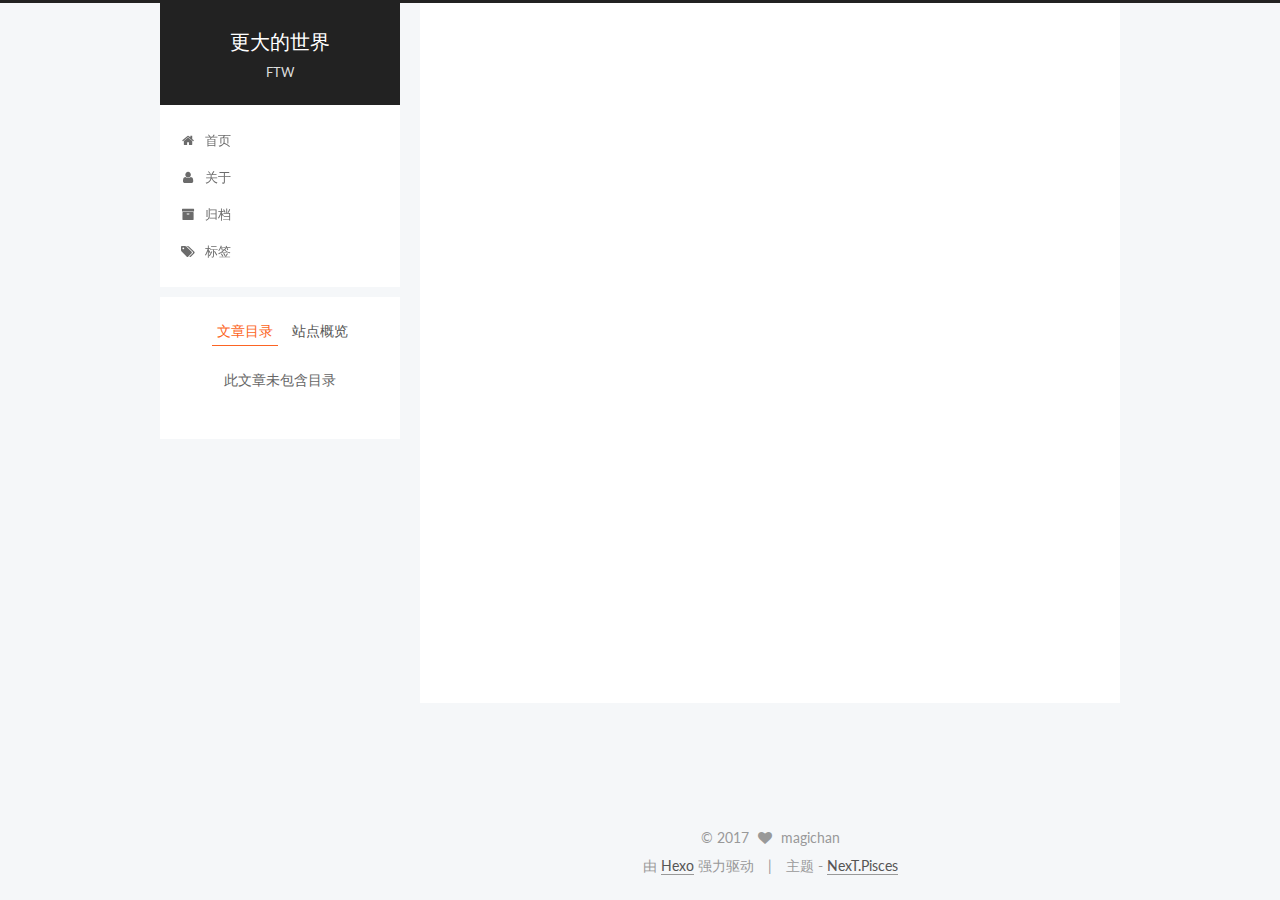
<file: 2016/12/31/first/index.html>
<!doctype html>



  


<html class="theme-next pisces use-motion">
<head>
  <meta charset="UTF-8"/>
<meta http-equiv="X-UA-Compatible" content="IE=edge,chrome=1" />
<meta name="viewport" content="width=device-width, initial-scale=1, maximum-scale=1"/>



<meta http-equiv="Cache-Control" content="no-transform" />
<meta http-equiv="Cache-Control" content="no-siteapp" />












  
  
  <link href="/vendors/fancybox/source/jquery.fancybox.css?v=2.1.5" rel="stylesheet" type="text/css" />




  
  
  
  

  
    
    
  

  

  

  

  

  
    
    
    <link href="//fonts.googleapis.com/css?family=Lato:300,300italic,400,400italic,700,700italic&subset=latin,latin-ext" rel="stylesheet" type="text/css">
  






<link href="/vendors/font-awesome/css/font-awesome.min.css?v=4.4.0" rel="stylesheet" type="text/css" />

<link href="/css/main.css?v=5.0.1" rel="stylesheet" type="text/css" />


  <meta name="keywords" content="Life," />








  <link rel="shortcut icon" type="image/x-icon" href="/favicon.ico?v=5.0.1" />






<meta name="description" content="Hi,这是我的第一篇文章。希望以后能够好好利用这个。">
<meta property="og:type" content="article">
<meta property="og:title" content="first">
<meta property="og:url" content="http://yoursite.com/2016/12/31/first/index.html">
<meta property="og:site_name" content="更大的世界">
<meta property="og:description" content="Hi,这是我的第一篇文章。希望以后能够好好利用这个。">
<meta property="og:updated_time" content="2016-12-31T08:59:23.018Z">
<meta name="twitter:card" content="summary">
<meta name="twitter:title" content="first">
<meta name="twitter:description" content="Hi,这是我的第一篇文章。希望以后能够好好利用这个。">



<script type="text/javascript" id="hexo.configuration">
  var NexT = window.NexT || {};
  var CONFIG = {
    scheme: 'Pisces',
    sidebar: {"position":"left","display":"post"},
    fancybox: true,
    motion: true,
    duoshuo: {
      userId: 0,
      author: '博主'
    }
  };
</script>

  <title> first | 更大的世界 </title>
</head>

<body itemscope itemtype="http://schema.org/WebPage" lang="zh-Hans">

  










  
  
    
  

  <div class="container one-collumn sidebar-position-left page-post-detail ">
    <div class="headband"></div>

    <header id="header" class="header" itemscope itemtype="http://schema.org/WPHeader">
      <div class="header-inner"><div class="site-meta ">
  

  <div class="custom-logo-site-title">
    <a href="/"  class="brand" rel="start">
      <span class="logo-line-before"><i></i></span>
      <span class="site-title">更大的世界</span>
      <span class="logo-line-after"><i></i></span>
    </a>
  </div>
  <p class="site-subtitle">FTW</p>
</div>

<div class="site-nav-toggle">
  <button>
    <span class="btn-bar"></span>
    <span class="btn-bar"></span>
    <span class="btn-bar"></span>
  </button>
</div>

<nav class="site-nav">
  

  
    <ul id="menu" class="menu">
      
        
        <li class="menu-item menu-item-home">
          <a href="/" rel="section">
            
              <i class="menu-item-icon fa fa-fw fa-home"></i> <br />
            
            首页
          </a>
        </li>
      
        
        <li class="menu-item menu-item-about">
          <a href="/about" rel="section">
            
              <i class="menu-item-icon fa fa-fw fa-user"></i> <br />
            
            关于
          </a>
        </li>
      
        
        <li class="menu-item menu-item-archives">
          <a href="/archives" rel="section">
            
              <i class="menu-item-icon fa fa-fw fa-archive"></i> <br />
            
            归档
          </a>
        </li>
      
        
        <li class="menu-item menu-item-tags">
          <a href="/tags" rel="section">
            
              <i class="menu-item-icon fa fa-fw fa-tags"></i> <br />
            
            标签
          </a>
        </li>
      

      
    </ul>
  

  
</nav>

 </div>
    </header>

    <main id="main" class="main">
      <div class="main-inner">
        <div class="content-wrap">
          <div id="content" class="content">
            

  <div id="posts" class="posts-expand">
    

  
  

  
  
  

  <article class="post post-type-normal " itemscope itemtype="http://schema.org/Article">

    
      <header class="post-header">

        
        
          <h1 class="post-title" itemprop="name headline">
            
            
              
                first
              
            
          </h1>
        

        <div class="post-meta">
          <span class="post-time">
            <span class="post-meta-item-icon">
              <i class="fa fa-calendar-o"></i>
            </span>
            <span class="post-meta-item-text">发表于</span>
            <time itemprop="dateCreated" datetime="2016-12-31T09:33:55+08:00" content="2016-12-31">
              2016-12-31
            </time>
          </span>

          

          
            
          

          

          
          
             <span id="/2016/12/31/first/" class="leancloud_visitors" data-flag-title="first">
               &nbsp; | &nbsp;
               <span class="post-meta-item-icon">
                 <i class="fa fa-eye"></i>
               </span>
               <span class="post-meta-item-text">阅读次数 </span>
               <span class="leancloud-visitors-count"></span>
              </span>
          

          
        </div>
      </header>
    


    <div class="post-body" itemprop="articleBody">

      
      

      
        <p>Hi,这是我的第一篇文章。<br>希望以后能够好好利用这个。</p>

      
    </div>

    <div>
      
        
      
    </div>

    <div>
      
        

      
    </div>

    <footer class="post-footer">
      
        <div class="post-tags">
          
            <a href="/tags/Life/" rel="tag">#Life</a>
          
        </div>
      

      
        <div class="post-nav">
          <div class="post-nav-next post-nav-item">
            
          </div>

          <div class="post-nav-prev post-nav-item">
            
              <a href="/2016/12/31/2016年终总结/" rel="prev" title="2016年终总结">
                2016年终总结 <i class="fa fa-chevron-right"></i>
              </a>
            
          </div>
        </div>
      

      
      
    </footer>
  </article>



    <div class="post-spread">
      
    </div>
  </div>


          </div>
          


          
  <div class="comments" id="comments">
    
  </div>


        </div>
        
          
  
  <div class="sidebar-toggle">
    <div class="sidebar-toggle-line-wrap">
      <span class="sidebar-toggle-line sidebar-toggle-line-first"></span>
      <span class="sidebar-toggle-line sidebar-toggle-line-middle"></span>
      <span class="sidebar-toggle-line sidebar-toggle-line-last"></span>
    </div>
  </div>

  <aside id="sidebar" class="sidebar">
    <div class="sidebar-inner">

      

      
        <ul class="sidebar-nav motion-element">
          <li class="sidebar-nav-toc sidebar-nav-active" data-target="post-toc-wrap" >
            文章目录
          </li>
          <li class="sidebar-nav-overview" data-target="site-overview">
            站点概览
          </li>
        </ul>
      

      <section class="site-overview sidebar-panel ">
        <div class="site-author motion-element" itemprop="author" itemscope itemtype="http://schema.org/Person">
          <img class="site-author-image" itemprop="image"
               src="/images/avatar.jpg"
               alt="magichan" />
          <p class="site-author-name" itemprop="name">magichan</p>
          <p class="site-description motion-element" itemprop="description">成为一个有趣的人。</p>
        </div>
        <nav class="site-state motion-element">
          <div class="site-state-item site-state-posts">
            <a href="/archives">
              <span class="site-state-item-count">2</span>
              <span class="site-state-item-name">日志</span>
            </a>
          </div>

          

          
            <div class="site-state-item site-state-tags">
              <a href="/tags">
                <span class="site-state-item-count">1</span>
                <span class="site-state-item-name">标签</span>
              </a>
            </div>
          

        </nav>

        

        <div class="links-of-author motion-element">
          
            
              <span class="links-of-author-item">
                <a href="https://github.com/magichan" target="_blank" title="GitHub">
                  
                    <i class="fa fa-fw fa-github"></i>
                  
                  GitHub
                </a>
              </span>
            
          
        </div>

        
        

        
        

      </section>

      
        <section class="post-toc-wrap motion-element sidebar-panel sidebar-panel-active">
          <div class="post-toc">
            
              
            
            
              <p class="post-toc-empty">此文章未包含目录</p>
            
          </div>
        </section>
      

    </div>
  </aside>


        
      </div>
    </main>

    <footer id="footer" class="footer">
      <div class="footer-inner">
        <div class="copyright" >
  
  &copy; 
  <span itemprop="copyrightYear">2017</span>
  <span class="with-love">
    <i class="fa fa-heart"></i>
  </span>
  <span class="author" itemprop="copyrightHolder">magichan</span>
</div>

<div class="powered-by">
  由 <a class="theme-link" href="http://hexo.io">Hexo</a> 强力驱动
</div>

<div class="theme-info">
  主题 -
  <a class="theme-link" href="https://github.com/iissnan/hexo-theme-next">
    NexT.Pisces
  </a>
</div>

        

        
      </div>
    </footer>

    <div class="back-to-top">
      <i class="fa fa-arrow-up"></i>
    </div>
  </div>

  

<script type="text/javascript">
  if (Object.prototype.toString.call(window.Promise) !== '[object Function]') {
    window.Promise = null;
  }
</script>









  



  
  <script type="text/javascript" src="/vendors/jquery/index.js?v=2.1.3"></script>

  
  <script type="text/javascript" src="/vendors/fastclick/lib/fastclick.min.js?v=1.0.6"></script>

  
  <script type="text/javascript" src="/vendors/jquery_lazyload/jquery.lazyload.js?v=1.9.7"></script>

  
  <script type="text/javascript" src="/vendors/velocity/velocity.min.js?v=1.2.1"></script>

  
  <script type="text/javascript" src="/vendors/velocity/velocity.ui.min.js?v=1.2.1"></script>

  
  <script type="text/javascript" src="/vendors/fancybox/source/jquery.fancybox.pack.js?v=2.1.5"></script>


  


  <script type="text/javascript" src="/js/src/utils.js?v=5.0.1"></script>

  <script type="text/javascript" src="/js/src/motion.js?v=5.0.1"></script>



  
  


  <script type="text/javascript" src="/js/src/affix.js?v=5.0.1"></script>

  <script type="text/javascript" src="/js/src/schemes/pisces.js?v=5.0.1"></script>



  
  <script type="text/javascript" src="/js/src/scrollspy.js?v=5.0.1"></script>
<script type="text/javascript" src="/js/src/post-details.js?v=5.0.1"></script>



  


  <script type="text/javascript" src="/js/src/bootstrap.js?v=5.0.1"></script>



  



  



  
  
  

  

  
  <script src="https://cdn1.lncld.net/static/js/av-core-mini-0.6.1.js"></script>
  <script>AV.initialize("cbbU2a0zXblBRba2KfCUqnBm-gzGzoHsz", "kmydRWNMus18cmrVAg8qMg6Y");</script>
  <script>
    function showTime(Counter) {
      var query = new AV.Query(Counter);
      var entries = [];
      var $visitors = $(".leancloud_visitors");

      $visitors.each(function () {
        entries.push( $(this).attr("id").trim() );
      });

      query.containedIn('url', entries);
      query.find()
        .done(function (results) {
          var COUNT_CONTAINER_REF = '.leancloud-visitors-count';

          if (results.length === 0) {
            $visitors.find(COUNT_CONTAINER_REF).text(0);
            return;
          }

          for (var i = 0; i < results.length; i++) {
            var item = results[i];
            var url = item.get('url');
            var time = item.get('time');
            var element = document.getElementById(url);

            $(element).find(COUNT_CONTAINER_REF).text(time);
          }
        })
        .fail(function (object, error) {
          console.log("Error: " + error.code + " " + error.message);
        });
    }

    function addCount(Counter) {
      var $visitors = $(".leancloud_visitors");
      var url = $visitors.attr('id').trim();
      var title = $visitors.attr('data-flag-title').trim();
      var query = new AV.Query(Counter);

      query.equalTo("url", url);
      query.find({
        success: function(results) {
          if (results.length > 0) {
            var counter = results[0];
            counter.fetchWhenSave(true);
            counter.increment("time");
            counter.save(null, {
              success: function(counter) {
                var $element = $(document.getElementById(url));
                $element.find('.leancloud-visitors-count').text(counter.get('time'));
              },
              error: function(counter, error) {
                console.log('Failed to save Visitor num, with error message: ' + error.message);
              }
            });
          } else {
            var newcounter = new Counter();
            /* Set ACL */
            var acl = new AV.ACL();
            acl.setPublicReadAccess(true);
            acl.setPublicWriteAccess(true);
            newcounter.setACL(acl);
            /* End Set ACL */
            newcounter.set("title", title);
            newcounter.set("url", url);
            newcounter.set("time", 1);
            newcounter.save(null, {
              success: function(newcounter) {
                var $element = $(document.getElementById(url));
                $element.find('.leancloud-visitors-count').text(newcounter.get('time'));
              },
              error: function(newcounter, error) {
                console.log('Failed to create');
              }
            });
          }
        },
        error: function(error) {
          console.log('Error:' + error.code + " " + error.message);
        }
      });
    }

    $(function() {
      var Counter = AV.Object.extend("Counter");
      if ($('.leancloud_visitors').length == 1) {
        addCount(Counter);
      } else if ($('.post-title-link').length > 1) {
        showTime(Counter);
      }
    });
  </script>



  

</body>
</html>
</file>
<file: css/main.css>
/* normalize.css v3.0.2 | MIT License | git.io/normalize */
html {
  font-family: sans-serif; /* 1 */
  -ms-text-size-adjust: 100%; /* 2 */
  -webkit-text-size-adjust: 100%; /* 2 */
}
body {
  margin: 0;
}
article,
aside,
details,
figcaption,
figure,
footer,
header,
hgroup,
main,
menu,
nav,
section,
summary {
  display: block;
}
audio,
canvas,
progress,
video {
  display: inline-block; /* 1 */
  vertical-align: baseline; /* 2 */
}
audio:not([controls]) {
  display: none;
  height: 0;
}
[hidden],
template {
  display: none;
}
a {
  background-color: transparent;
}
a:active,
a:hover {
  outline: 0;
}
abbr[title] {
  border-bottom: 1px dotted;
}
b,
strong {
  font-weight: bold;
}
dfn {
  font-style: italic;
}
h1 {
  font-size: 2em;
  margin: 0.67em 0;
}
mark {
  background: #ff0;
  color: #000;
}
small {
  font-size: 80%;
}
sub,
sup {
  font-size: 75%;
  line-height: 0;
  position: relative;
  vertical-align: baseline;
}
sup {
  top: -0.5em;
}
sub {
  bottom: -0.25em;
}
img {
  border: 0;
}
svg:not(:root) {
  overflow: hidden;
}
figure {
  margin: 1em 40px;
}
hr {
  -moz-box-sizing: content-box;
  box-sizing: content-box;
  height: 0;
}
pre {
  overflow: auto;
}
code,
kbd,
pre,
samp {
  font-family: monospace, monospace;
  font-size: 1em;
}
button,
input,
optgroup,
select,
textarea {
  color: inherit; /* 1 */
  font: inherit; /* 2 */
  margin: 0; /* 3 */
}
button {
  overflow: visible;
}
button,
select {
  text-transform: none;
}
button,
html input[type="button"],
input[type="reset"],
input[type="submit"] {
  -webkit-appearance: button; /* 2 */
  cursor: pointer; /* 3 */
}
button[disabled],
html input[disabled] {
  cursor: default;
}
button::-moz-focus-inner,
input::-moz-focus-inner {
  border: 0;
  padding: 0;
}
input {
  line-height: normal;
}
input[type="checkbox"],
input[type="radio"] {
  box-sizing: border-box; /* 1 */
  padding: 0; /* 2 */
}
input[type="number"]::-webkit-inner-spin-button,
input[type="number"]::-webkit-outer-spin-button {
  height: auto;
}
input[type="search"] {
  -webkit-appearance: textfield; /* 1 */
  -moz-box-sizing: content-box;
  -webkit-box-sizing: content-box; /* 2 */
  box-sizing: content-box;
}
input[type="search"]::-webkit-search-cancel-button,
input[type="search"]::-webkit-search-decoration {
  -webkit-appearance: none;
}
fieldset {
  border: 1px solid #c0c0c0;
  margin: 0 2px;
  padding: 0.35em 0.625em 0.75em;
}
legend {
  border: 0; /* 1 */
  padding: 0; /* 2 */
}
textarea {
  overflow: auto;
}
optgroup {
  font-weight: bold;
}
table {
  border-collapse: collapse;
  border-spacing: 0;
}
td,
th {
  padding: 0;
}
::selection {
  background: #262a30;
  color: #fff;
}
body {
  position: relative;
  font-family: 'Lato', "PingFang SC", "Microsoft YaHei", sans-serif;
  font-size: 14px;
  line-height: 2;
  color: #555;
  background: #fff;
}
@media (max-width: 767px) {
  body {
    padding-right: 0 !important;
  }
}
@media (min-width: 768px) and (max-width: 991px) {
  body {
    padding-right: 0 !important;
  }
}
@media (min-width: 1600px) {
  body {
    font-size: 16px;
  }
}
h1,
h2,
h3,
h4,
h5,
h6 {
  margin: 0;
  padding: 0;
  font-weight: bold;
  line-height: 1.5;
  font-family: 'Lato', "PingFang SC", "Microsoft YaHei", sans-serif;
}
h2,
h3,
h4,
h5,
h6 {
  margin: 20px 0 15px;
}
h1 {
  font-size: 22px;
}
@media (max-width: 767px) {
  h1 {
    font-size: 18px;
  }
}
h2 {
  font-size: 20px;
}
@media (max-width: 767px) {
  h2 {
    font-size: 16px;
  }
}
h3 {
  font-size: 18px;
}
@media (max-width: 767px) {
  h3 {
    font-size: 14px;
  }
}
h4 {
  font-size: 16px;
}
@media (max-width: 767px) {
  h4 {
    font-size: 12px;
  }
}
h5 {
  font-size: 14px;
}
@media (max-width: 767px) {
  h5 {
    font-size: 10px;
  }
}
h6 {
  font-size: 12px;
}
@media (max-width: 767px) {
  h6 {
    font-size: 8px;
  }
}
p {
  margin: 0 0 25px 0;
}
a {
  color: #555;
  text-decoration: none;
  border-bottom: 1px solid #999;
  word-wrap: break-word;
}
a:hover {
  color: #222;
  border-bottom-color: #222;
}
ul {
  list-style: none;
}
blockquote {
  margin: 0;
  padding: 0;
}
img {
  display: block;
  margin: auto;
  max-width: 100%;
  height: auto;
}
hr {
  margin: 40px 0;
  height: 3px;
  border: none;
  background-color: #ddd;
  background-image: repeating-linear-gradient(-45deg, #fff, #fff 4px, transparent 4px, transparent 8px);
}
blockquote {
  padding: 0 15px;
  color: #666;
  border-left: 4px solid #ddd;
}
blockquote cite::before {
  content: "-";
  padding: 0 5px;
}
dt {
  font-weight: 700;
}
dd {
  margin: 0;
  padding: 0;
}
.text-left {
  text-align: left;
}
.text-center {
  text-align: center;
}
.text-right {
  text-align: right;
}
.text-justify {
  text-align: justify;
}
.text-nowrap {
  white-space: nowrap;
}
.text-lowercase {
  text-transform: lowercase;
}
.text-uppercase {
  text-transform: uppercase;
}
.text-capitalize {
  text-transform: capitalize;
}
.center-block {
  display: block;
  margin-left: auto;
  margin-right: auto;
}
.clearfix:before,
.clearfix:after {
  content: " ";
  display: table;
}
.clearfix:after {
  clear: both;
}
.pullquote {
  width: 45%;
}
.pullquote.left {
  float: left;
  margin-left: 5px;
  margin-right: 10px;
}
.pullquote.right {
  float: right;
  margin-left: 10px;
  margin-right: 5px;
}
.affix.affix.affix {
  position: fixed;
}
.translation {
  margin-top: -20px;
  font-size: 14px;
  color: #999;
}
.scrollbar-measure {
  width: 100px;
  height: 100px;
  overflow: scroll;
  position: absolute;
  top: -9999px;
}
.use-motion .motion-element {
  opacity: 0;
}
#local-search-input {
  padding: 3px;
  border: none;
  text-indent: 14px;
  border-radius: 0;
  width: 140px;
  outline: none;
  border-bottom: 1px solid #999;
  background: inherit;
  opacity: 0.5;
}
#local-search-input:focus {
  opacity: 1;
}
.search-icon {
  position: absolute;
  top: 9px;
}
table {
  margin: 20px 0;
  width: 100%;
  border-collapse: collapse;
  border-spacing: 0;
  border: 1px solid #ddd;
  font-size: 14px;
  table-layout: fixed;
  word-wrap: break-all;
}
table>tbody>tr:nth-of-type(odd) {
  background-color: #f9f9f9;
}
table>tbody>tr:hover {
  background-color: #f5f5f5;
}
caption,
th,
td {
  padding: 8px;
  text-align: left;
  vertical-align: middle;
  font-weight: normal;
}
th,
td {
  border-bottom: 3px solid #ddd;
  border-right: 1px solid #eee;
}
th {
  padding-bottom: 10px;
  font-weight: 700;
}
td {
  border-bottom-width: 1px;
}
html,
body {
  height: 100%;
}
.container {
  position: relative;
  min-height: 100%;
}
.header-inner {
  margin: 0 auto;
  padding: 100px 0 70px;
  width: 700px;
}
@media (min-width: 1600px) {
  .container .header-inner {
    width: 900px;
  }
}
.main {
  padding-bottom: 150px;
}
.main-inner {
  margin: 0 auto;
  width: 700px;
}
@media (min-width: 1600px) {
  .container .main-inner {
    width: 900px;
  }
}
.footer {
  position: absolute;
  left: 0;
  bottom: 0;
  width: 100%;
  min-height: 50px;
}
.footer-inner {
  box-sizing: border-box;
  margin: 20px auto;
  width: 700px;
}
@media (min-width: 1600px) {
  .container .footer-inner {
    width: 900px;
  }
}
pre,
.highlight {
  overflow: auto;
  margin: 20px 0;
  padding: 15px;
  font-size: 13px;
  color: #4d4d4c;
  background: #f7f7f7;
  line-height: 1.6;
}
pre,
code {
  font-family: consolas, Menlo, "PingFang SC", "Microsoft YaHei", monospace;
}
code {
  padding: 2px 4px;
  word-break: break-all;
  color: #555;
  background: #eee;
  border-radius: 4px;
  font-size: 13px;
}
pre code {
  padding: 0;
  color: #4d4d4c;
  background: none;
  text-shadow: none;
}
.highlight pre {
  border: none;
  margin: 0;
  padding: 1px;
}
.highlight table {
  margin: 0;
  width: auto;
  border: none;
}
.highlight td {
  border: none;
  padding: 0;
}
.highlight figcaption {
  font-size: 1em;
  color: #4d4d4c;
  line-height: 1em;
  margin-bottom: 1em;
}
.highlight figcaption:before,
.highlight figcaption:after {
  content: " ";
  display: table;
}
.highlight figcaption:after {
  clear: both;
}
.highlight figcaption a {
  float: right;
  color: #4d4d4c;
}
.highlight figcaption a:hover {
  border-bottom-color: #4d4d4c;
}
.highlight .gutter pre {
  color: #666;
  text-align: right;
  padding-right: 20px;
}
.highlight .line {
  height: 20px;
}
.gist table {
  width: auto;
}
.gist table td {
  border: none;
}
pre .comment {
  color: #8e908c;
}
pre .variable,
pre .attribute,
pre .tag,
pre .regexp,
pre .ruby .constant,
pre .xml .tag .title,
pre .xml .pi,
pre .xml .doctype,
pre .html .doctype,
pre .css .id,
pre .css .class,
pre .css .pseudo {
  color: #c82829;
}
pre .number,
pre .preprocessor,
pre .built_in,
pre .literal,
pre .params,
pre .constant,
pre .command {
  color: #f5871f;
}
pre .ruby .class .title,
pre .css .rules .attribute,
pre .string,
pre .value,
pre .inheritance,
pre .header,
pre .ruby .symbol,
pre .xml .cdata,
pre .special,
pre .number,
pre .formula {
  color: #718c00;
}
pre .title,
pre .css .hexcolor {
  color: #3e999f;
}
pre .function,
pre .python .decorator,
pre .python .title,
pre .ruby .function .title,
pre .ruby .title .keyword,
pre .perl .sub,
pre .javascript .title,
pre .coffeescript .title {
  color: #4271ae;
}
pre .keyword,
pre .javascript .function {
  color: #8959a8;
}
.full-image.full-image.full-image {
  border: none;
  max-width: 100%;
  width: auto;
  margin: 20px auto;
}
@media (min-width: 992px) {
  .full-image.full-image.full-image {
    max-width: none;
    width: 126%;
    margin: 0 -13%;
  }
}
.blockquote-center,
.page-home .post-type-quote blockquote,
.page-post-detail .post-type-quote blockquote {
  position: relative;
  margin: 40px 0;
  padding: 0;
  border-left: none;
  text-align: center;
}
.blockquote-center::before,
.page-home .post-type-quote blockquote::before,
.page-post-detail .post-type-quote blockquote::before,
.blockquote-center::after,
.page-home .post-type-quote blockquote::after,
.page-post-detail .post-type-quote blockquote::after {
  position: absolute;
  content: ' ';
  display: block;
  width: 100%;
  height: 24px;
  opacity: 0.2;
  background-repeat: no-repeat;
  background-position: 0 -6px;
  background-size: 22px 22px;
}
.blockquote-center::before,
.page-home .post-type-quote blockquote::before,
.page-post-detail .post-type-quote blockquote::before {
  top: -20px;
  background-image: url("../images/quote-l.svg");
  border-top: 1px solid #ccc;
}
.blockquote-center::after,
.page-home .post-type-quote blockquote::after,
.page-post-detail .post-type-quote blockquote::after {
  bottom: -20px;
  background-image: url("../images/quote-r.svg");
  border-bottom: 1px solid #ccc;
  background-position: 100% 8px;
}
.blockquote-center p,
.page-home .post-type-quote blockquote p,
.page-post-detail .post-type-quote blockquote p,
.blockquote-center div,
.page-home .post-type-quote blockquote div,
.page-post-detail .post-type-quote blockquote div {
  text-align: center;
}
.post .post-body .group-picture img {
  box-sizing: border-box;
  padding: 0 3px;
  border: none;
}
.post .group-picture-row {
  overflow: hidden;
  margin-top: 6px;
}
.post .group-picture-row:first-child {
  margin-top: 0;
}
.post .group-picture-column {
  float: left;
}
.page-post-detail .post-body .group-picture-column {
  float: none;
  margin-top: 10px;
  width: auto !important;
}
.page-post-detail .post-body .group-picture-column img {
  margin: 0 auto;
}
.page-archive .group-picture-container {
  overflow: hidden;
}
.page-archive .group-picture-row {
  float: left;
}
.page-archive .group-picture-row:first-child {
  margin-top: 6px;
}
.page-archive .group-picture-column {
  max-width: 150px;
  max-height: 150px;
}
.btn {
  display: inline-block;
  padding: 0 20px;
  font-size: 14px;
  color: #fff;
  background: #222;
  border: 2px solid #555;
  text-decoration: none;
  border-radius: 0;
  transition-property: background-color;
  transition-duration: 0.2s;
  transition-timing-function: ease-in-out;
  transition-delay: 0s;
}
.btn:hover,
.post-more-link .btn:hover {
  border-color: #222;
  color: #fff;
  background: #222;
}
.btn-bar {
  display: block;
  width: 22px;
  height: 2px;
  background: #555;
  border-radius: 1px;
}
.btn-bar+.btn-bar {
  margin-top: 4px;
}
.pagination {
  margin: 120px 0 40px;
  text-align: center;
  border-top: 1px solid #eee;
}
.page-number-basic,
.pagination .prev,
.pagination .next,
.pagination .page-number,
.pagination .space {
  display: inline-block;
  position: relative;
  top: -1px;
  margin: 0 10px;
  padding: 0 10px;
  line-height: 30px;
}
@media (max-width: 767px) {
  .page-number-basic,
  .pagination .prev,
  .pagination .next,
  .pagination .page-number,
  .pagination .space {
    margin: 0 5px;
  }
}
.pagination .prev,
.pagination .next,
.pagination .page-number {
  border-bottom: 0;
  border-top: 1px solid #eee;
  transition-property: border-color;
  transition-duration: 0.2s;
  transition-timing-function: ease-in-out;
  transition-delay: 0s;
}
.pagination .prev:hover,
.pagination .next:hover,
.pagination .page-number:hover {
  border-top-color: #222;
}
.pagination .space {
  padding: 0;
  margin: 0;
}
.pagination .prev {
  margin-left: 0;
}
.pagination .next {
  margin-right: 0;
}
.pagination .page-number.current {
  color: #fff;
  background: #ccc;
  border-top-color: #ccc;
}
@media (max-width: 767px) {
  .pagination {
    border-top: none;
  }
  .pagination .prev,
  .pagination .next,
  .pagination .page-number {
    margin-bottom: 10px;
    border-top: 0;
    border-bottom: 1px solid #eee;
  }
  .pagination .prev:hover,
  .pagination .next:hover,
  .pagination .page-number:hover {
    border-bottom-color: #222;
  }
}
.comments {
  margin: 60px 20px 0;
}
.tag-cloud {
  text-align: center;
}
.tag-cloud a {
  display: inline-block;
  margin: 10px;
}
.back-to-top {
  box-sizing: border-box;
  position: fixed;
  bottom: -100px;
  right: 50px;
  z-index: 1050;
  padding: 0 6px;
  width: 25px;
  background: #222;
  font-size: 12px;
  opacity: 0.6;
  color: #fff;
  cursor: pointer;
  text-align: center;
  -webkit-transform: translateZ(0);
  transition-property: bottom;
  transition-duration: 0.2s;
  transition-timing-function: ease-in-out;
  transition-delay: 0s;
}
@media (max-width: 767px) {
  .back-to-top {
    display: none;
  }
}
@media (min-width: 768px) and (max-width: 991px) {
  .back-to-top {
    display: none;
  }
}
.back-to-top.back-to-top-on {
  bottom: 40px;
}
.header {
  background: #fff;
}
.header-inner {
  position: relative;
}
.headband {
  height: 3px;
  background: #222;
}
.site-meta {
  margin: 0;
  text-align: center;
}
@media (max-width: 767px) {
  .site-meta {
    text-align: center;
  }
}
.brand {
  position: relative;
  display: inline-block;
  padding: 0 40px;
  color: #fff;
  background: #222;
  border-bottom: none;
}
.brand:hover {
  color: #fff;
}
.logo {
  display: inline-block;
  margin-right: 5px;
  line-height: 36px;
  vertical-align: top;
}
.site-title {
  display: inline-block;
  vertical-align: top;
  line-height: 36px;
  font-size: 20px;
  font-weight: normal;
  font-family: 'Lato', "PingFang SC", "Microsoft YaHei", sans-serif;
}
.site-subtitle {
  margin-top: 10px;
  font-size: 13px;
  color: #ddd;
}
.use-motion .brand {
  opacity: 0;
}
.use-motion .logo,
.use-motion .site-title,
.use-motion .site-subtitle {
  opacity: 0;
  position: relative;
  top: -10px;
}
.site-nav-toggle {
  display: none;
  position: absolute;
  top: 10px;
  left: 10px;
}
@media (max-width: 767px) {
  .site-nav-toggle {
    display: block;
  }
}
.site-nav-toggle button {
  margin-top: 2px;
  padding: 9px 10px;
  background: transparent;
  border: none;
}
@media (max-width: 767px) {
  .site-nav {
    display: none;
    margin: 0 -10px;
    padding: 0 10px;
    clear: both;
    border-top: 1px solid #ddd;
  }
}
@media (min-width: 768px) and (max-width: 991px) {
  .site-nav {
    display: block !important;
  }
}
@media (min-width: 992px) {
  .site-nav {
    display: block !important;
  }
}
.menu {
  margin-top: 20px;
  padding-left: 0;
  text-align: center;
}
.menu .menu-item {
  display: inline-block;
  margin: 0 10px;
}
@media screen and (max-width: 767px) {
  .menu .menu-item {
    margin-top: 10px;
  }
}
.menu .menu-item a {
  display: block;
  font-size: 13px;
  text-transform: capitalize;
  line-height: inherit;
  border-bottom: 1px solid transparent;
  transition-property: border-color;
  transition-duration: 0.2s;
  transition-timing-function: ease-in-out;
  transition-delay: 0s;
}
.menu .menu-item a:hover,
.menu-item-active a {
  border-bottom-color: #222;
}
.menu .menu-item .fa {
  margin-right: 5px;
}
.use-motion .menu-item {
  opacity: 0;
}
.post-body {
  font-family: 'Lato', "PingFang SC", "Microsoft YaHei", sans-serif;
}
@media (max-width: 767px) {
  .post-body {
    word-break: break-word;
  }
}
.post-body .fancybox img {
  display: block !important;
  margin: 0 auto;
  cursor: pointer;
  cursor: zoom-in;
  cursor: -webkit-zoom-in;
}
.post-body .image-caption,
.post-body .figure .caption {
  margin: 10px auto 15px;
  text-align: center;
  font-size: 14px;
  color: #999;
  font-weight: bold;
  line-height: 1;
}
.post-sticky-flag {
  display: inline-block;
  font-size: 16px;
  -ms-transform: rotate(30deg);
  -webkit-transform: rotate(30deg);
  -moz-transform: rotate(30deg);
  -ms-transform: rotate(30deg);
  -o-transform: rotate(30deg);
  transform: rotate(30deg);
}
.posts-expand {
  padding-top: 40px;
}
@media (max-width: 767px) {
  .posts-expand {
    margin: 0 20px;
  }
  .post-body pre,
  .post-body .highlight {
    padding: 10px;
  }
  .post-body pre .gutter pre,
  .post-body .highlight .gutter pre {
    padding-right: 10px;
  }
}
@media (min-width: 992px) {
  .posts-expand .post-body {
    text-align: justify;
  }
}
.posts-expand .post-body h2,
.posts-expand .post-body h3,
.posts-expand .post-body h4,
.posts-expand .post-body h5,
.posts-expand .post-body h6 {
  padding-top: 10px;
}
.posts-expand .post-body h2 .header-anchor,
.posts-expand .post-body h3 .header-anchor,
.posts-expand .post-body h4 .header-anchor,
.posts-expand .post-body h5 .header-anchor,
.posts-expand .post-body h6 .header-anchor {
  float: right;
  margin-left: 10px;
  color: #ccc;
  border-bottom-style: none;
  visibility: hidden;
}
.posts-expand .post-body h2 .header-anchor:hover,
.posts-expand .post-body h3 .header-anchor:hover,
.posts-expand .post-body h4 .header-anchor:hover,
.posts-expand .post-body h5 .header-anchor:hover,
.posts-expand .post-body h6 .header-anchor:hover {
  color: inherit;
}
.posts-expand .post-body h2:hover .header-anchor,
.posts-expand .post-body h3:hover .header-anchor,
.posts-expand .post-body h4:hover .header-anchor,
.posts-expand .post-body h5:hover .header-anchor,
.posts-expand .post-body h6:hover .header-anchor {
  visibility: visible;
}
.posts-expand .post-body ul li {
  list-style: circle;
}
.posts-expand .post-body img {
  box-sizing: border-box;
  margin: auto;
  padding: 3px;
  border: 1px solid #ddd;
}
.posts-expand .fancybox img {
  margin: 0 auto;
}
@media (max-width: 767px) {
  .posts-collapse {
    margin: 0 20px;
  }
  .posts-collapse .post-title,
  .posts-collapse .post-meta {
    display: block;
    width: auto;
    text-align: left;
  }
}
.posts-collapse {
  position: relative;
  z-index: 1010;
  margin-left: 55px;
}
.posts-collapse::after {
  content: " ";
  position: absolute;
  top: 20px;
  left: 0;
  margin-left: -2px;
  width: 4px;
  height: 100%;
  background: #f5f5f5;
  z-index: -1;
}
@media (max-width: 767px) {
  .posts-collapse {
    margin: 0 20px;
  }
}
.posts-collapse .collection-title {
  position: relative;
  margin: 60px 0;
}
.posts-collapse .collection-title h2 {
  margin-left: 20px;
}
.posts-collapse .collection-title small {
  color: #bbb;
}
.posts-collapse .collection-title::before {
  content: " ";
  position: absolute;
  left: 0;
  top: 50%;
  margin-left: -4px;
  margin-top: -4px;
  width: 8px;
  height: 8px;
  background: #bbb;
  border-radius: 50%;
}
.posts-collapse .post {
  margin: 30px 0;
}
.posts-collapse .post-header {
  position: relative;
  transition-duration: 0.2s;
  transition-timing-function: ease-in-out;
  transition-delay: 0s;
  transition-property: border;
  border-bottom: 1px dashed #ccc;
}
.posts-collapse .post-header::before {
  content: " ";
  position: absolute;
  left: 0;
  top: 12px;
  width: 6px;
  height: 6px;
  margin-left: -4px;
  background: #bbb;
  border-radius: 50%;
  border: 1px solid #fff;
  transition-duration: 0.2s;
  transition-timing-function: ease-in-out;
  transition-delay: 0s;
  transition-property: background;
}
.posts-collapse .post-header:hover {
  border-bottom-color: #666;
}
.posts-collapse .post-header:hover::before {
  background: #222;
}
.posts-collapse .post-meta {
  position: absolute;
  font-size: 12px;
  left: 20px;
  top: 5px;
}
.posts-collapse .post-comments-count {
  display: none;
}
.posts-collapse .post-title {
  margin-left: 60px;
  font-size: 16px;
  font-weight: normal;
  line-height: inherit;
}
.posts-collapse .post-title::after {
  margin-left: 3px;
  opacity: 0.6;
}
.posts-collapse .post-title a {
  color: #666;
  border-bottom: none;
}
.page-home .post-type-quote .post-header,
.page-post-detail .post-type-quote .post-header,
.page-home .post-type-quote .post-tags,
.page-post-detail .post-type-quote .post-tags {
  display: none;
}
.posts-expand .post-title {
  font-size: 26px;
  text-align: center;
  word-break: break-word;
  font-weight: 300;
}
@media (max-width: 767px) {
  .posts-expand .post-title {
    font-size: 22px;
  }
}
.posts-expand .post-title-link {
  display: inline-block;
  position: relative;
  color: #555;
  border-bottom: none;
  line-height: 1.2;
  vertical-align: top;
}
.posts-expand .post-title-link::before {
  content: "";
  position: absolute;
  width: 100%;
  height: 2px;
  bottom: 0;
  left: 0;
  background-color: #000;
  visibility: hidden;
  -webkit-transform: scaleX(0);
  -moz-transform: scaleX(0);
  -ms-transform: scaleX(0);
  -o-transform: scaleX(0);
  transform: scaleX(0);
  transition-duration: 0.2s;
  transition-timing-function: ease-in-out;
  transition-delay: 0s;
}
.posts-expand .post-title-link:hover::before {
  visibility: visible;
  -webkit-transform: scaleX(1);
  -moz-transform: scaleX(1);
  -ms-transform: scaleX(1);
  -o-transform: scaleX(1);
  transform: scaleX(1);
}
.posts-expand .post-title-link .fa {
  font-size: 16px;
}
.posts-expand .post-meta {
  margin: 3px 0 60px 0;
  color: #999;
  font-family: 'Lato', "PingFang SC", "Microsoft YaHei", sans-serif;
  font-size: 12px;
  text-align: center;
}
.posts-expand .post-meta .post-category-list {
  display: inline-block;
  margin: 0;
  padding: 3px;
}
.posts-expand .post-meta .post-category-list-link {
  color: #999;
}
.post-meta-item-icon {
  display: none;
  margin-right: 3px;
}
@media (min-width: 768px) and (max-width: 991px) {
  .post-meta-item-icon {
    display: inline-block;
  }
}
@media (max-width: 767px) {
  .post-meta-item-icon {
    display: inline-block;
  }
}
@media (min-width: 768px) and (max-width: 991px) {
  .post-meta-item-text {
    display: none;
  }
}
@media (max-width: 767px) {
  .post-meta-item-text {
    display: none;
  }
}
@media (max-width: 767px) {
  .posts-expand .post-comments-count {
    display: none;
  }
}
.post-more-link {
  margin-top: 50px;
}
.post-more-link .btn {
  color: #555;
  font-size: 14px;
  background: #fff;
  border-radius: 2px;
  line-height: 2;
}
.posts-expand .post-tags {
  margin-top: 40px;
  text-align: center;
}
.posts-expand .post-tags a {
  display: inline-block;
  margin-right: 10px;
  font-size: 13px;
}
.post-nav {
  overflow: hidden;
  margin-top: 60px;
  padding: 10px;
  white-space: nowrap;
  border-top: 1px solid #eee;
}
.post-nav-item {
  display: inline-block;
  width: 50%;
  white-space: normal;
}
.post-nav-item a {
  position: relative;
  display: inline-block;
  line-height: 25px;
  font-size: 14px;
  color: #555;
  border-bottom: none;
}
.post-nav-item a:hover {
  color: #222;
  border-bottom: none;
}
.post-nav-item a:active {
  top: 2px;
}
.post-nav-item a i {
  font-size: 12px;
}
.post-nav-prev {
  text-align: right;
}
.posts-expand .post-eof {
  display: block;
  margin: 80px auto 60px;
  width: 8%;
  height: 1px;
  background: #ccc;
  text-align: center;
}
.post:last-child .post-eof.post-eof.post-eof {
  display: none;
}
.post-gallery {
  display: table;
  table-layout: fixed;
  width: 100%;
  border-collapse: separate;
}
.post-gallery-row {
  display: table-row;
}
.post-gallery .post-gallery-img {
  display: table-cell;
  text-align: center;
  vertical-align: middle;
  border: none;
}
.post-gallery .post-gallery-img img {
  max-width: 100%;
  max-height: 100%;
  border: none;
}
.fancybox-close,
.fancybox-close:hover {
  border: none;
}
.sidebar {
  position: fixed;
  right: 0;
  top: 0;
  bottom: 0;
  width: 0;
  z-index: 1040;
  box-shadow: inset 0 2px 6px #000;
  background: #222;
  -webkit-transform: translateZ(0);
}
.sidebar a {
  color: #999;
  border-bottom-color: #555;
}
.sidebar a:hover {
  color: #eee;
}
@media (min-width: 768px) and (max-width: 991px) {
  .sidebar {
    display: none !important;
  }
}
@media (max-width: 767px) {
  .sidebar {
    display: none !important;
  }
}
.sidebar-inner {
  position: relative;
  padding: 20px 10px;
  color: #999;
  text-align: center;
}
.sidebar-toggle {
  position: fixed;
  right: 50px;
  bottom: 45px;
  width: 15px;
  height: 15px;
  padding: 5px;
  background: #222;
  line-height: 0;
  z-index: 1050;
  cursor: pointer;
  -webkit-transform: translateZ(0);
}
@media (min-width: 768px) and (max-width: 991px) {
  .sidebar-toggle {
    display: none;
  }
}
@media (max-width: 767px) {
  .sidebar-toggle {
    display: none;
  }
}
.sidebar-toggle-line {
  position: relative;
  display: inline-block;
  vertical-align: top;
  height: 2px;
  width: 100%;
  background: #fff;
  margin-top: 3px;
}
.sidebar-toggle-line:first-child {
  margin-top: 0;
}
.site-author-image {
  display: block;
  margin: 0 auto;
  padding: 2px;
  max-width: 120px;
  height: auto;
  border: 1px solid #eee;
}
.site-author-name {
  margin: 0;
  text-align: center;
  color: #222;
  font-weight: 600;
}
.site-description {
  margin-top: 0;
  text-align: center;
  font-size: 13px;
  color: #999;
}
.site-state {
  overflow: hidden;
  line-height: 1.4;
  white-space: nowrap;
  text-align: center;
}
.site-state-item {
  display: inline-block;
  padding: 0 15px;
  border-left: 1px solid #eee;
}
.site-state-item:first-child {
  border-left: none;
}
.site-state-item a {
  border-bottom: none;
}
.site-state-item-count {
  display: block;
  text-align: center;
  color: inherit;
  font-weight: 600;
  font-size: 16px;
}
.site-state-item-name {
  font-size: 13px;
  color: #999;
}
.feed-link {
  margin-top: 20px;
}
.feed-link a {
  display: inline-block;
  padding: 0 15px;
  color: #fc6423;
  border: 1px solid #fc6423;
  border-radius: 4px;
}
.feed-link a i {
  color: #fc6423;
  font-size: 14px;
}
.feed-link a:hover {
  color: #fff;
  background: #fc6423;
}
.feed-link a:hover i {
  color: #fff;
}
.links-of-author {
  margin-top: 20px;
}
.links-of-author a {
  display: inline-block;
  vertical-align: middle;
  margin-right: 10px;
  margin-bottom: 10px;
  border-bottom-color: #555;
  font-size: 13px;
}
.links-of-author a:before {
  display: inline-block;
  vertical-align: middle;
  margin-right: 3px;
  content: " ";
  width: 4px;
  height: 4px;
  border-radius: 50%;
  background: #ffff32;
}
.links-of-blogroll {
  font-size: 13px;
}
.links-of-blogroll-title {
  margin-top: 20px;
  font-size: 14px;
  font-weight: 600;
}
.links-of-blogroll-list {
  margin: 0;
  padding: 0;
}
.links-of-blogroll-item {
  padding: 2px 10px;
}
.sidebar-nav {
  margin: 0 0 20px;
  padding-left: 0;
}
.sidebar-nav li {
  display: inline-block;
  cursor: pointer;
  border-bottom: 1px solid transparent;
  font-size: 14px;
  color: #555;
}
.sidebar-nav li:hover {
  color: #fc6423;
}
.page-post-detail .sidebar-nav-toc {
  padding: 0 5px;
}
.page-post-detail .sidebar-nav-overview {
  margin-left: 10px;
}
.sidebar-nav .sidebar-nav-active {
  color: #fc6423;
  border-bottom-color: #fc6423;
}
.sidebar-nav .sidebar-nav-active:hover {
  color: #fc6423;
}
.sidebar-panel {
  display: none;
}
.sidebar-panel-active {
  display: block;
}
.post-toc-empty {
  font-size: 14px;
  color: #666;
}
.post-toc-wrap {
  overflow: hidden;
}
.post-toc {
  overflow: auto;
}
.post-toc ol {
  margin: 0;
  padding: 0 2px 5px 10px;
  text-align: left;
  list-style: none;
  font-size: 14px;
}
.post-toc ol > ol {
  padding-left: 0;
}
.post-toc ol a {
  transition-duration: 0.2s;
  transition-timing-function: ease-in-out;
  transition-delay: 0s;
  transition-property: all;
  color: #666;
  border-bottom-color: #ccc;
}
.post-toc ol a:hover {
  color: #000;
  border-bottom-color: #000;
}
.post-toc .nav-item {
  overflow: hidden;
  text-overflow: ellipsis;
  white-space: nowrap;
  line-height: 1.8;
}
.post-toc .nav .nav-child {
  display: none;
}
.post-toc .nav .active > .nav-child {
  display: block;
}
.post-toc .nav .active-current > .nav-child {
  display: block;
}
.post-toc .nav .active-current > .nav-child > .nav-item {
  display: block;
}
.post-toc .nav .active > a {
  color: #fc6423;
  border-bottom-color: #fc6423;
}
.post-toc .nav .active-current > a {
  color: #fc6423;
}
.post-toc .nav .active-current > a:hover {
  color: #fc6423;
}
.footer {
  font-size: 14px;
  color: #999;
}
.footer img {
  border: none;
}
.footer-inner {
  text-align: center;
}
.with-love {
  display: inline-block;
  margin: 0 5px;
}
.powered-by,
.theme-info {
  display: inline-block;
}
.powered-by {
  margin-right: 10px;
}
.powered-by::after {
  content: "|";
  padding-left: 10px;
}
.cc-license {
  margin-top: 10px;
  text-align: center;
}
.cc-license .cc-opacity {
  opacity: 0.7;
  border-bottom: none;
}
.cc-license .cc-opacity:hover {
  opacity: 0.9;
}
.cc-license img {
  display: inline-block;
}
.theme-next #ds-thread #ds-reset {
  color: #555;
}
.theme-next #ds-thread #ds-reset .ds-replybox {
  margin-bottom: 30px;
}
.theme-next #ds-thread #ds-reset .ds-replybox .ds-avatar,
.theme-next #ds-reset .ds-avatar img {
  box-shadow: none;
}
.theme-next #ds-thread #ds-reset .ds-textarea-wrapper {
  border-color: #c7d4e1;
  background: none;
  border-top-right-radius: 3px;
  border-top-left-radius: 3px;
}
.theme-next #ds-thread #ds-reset .ds-textarea-wrapper textarea {
  height: 60px;
}
.theme-next #ds-reset .ds-rounded-top {
  border-radius: 0;
}
.theme-next #ds-thread #ds-reset .ds-post-toolbar {
  box-sizing: border-box;
  border: 1px solid #c7d4e1;
  background: #f6f8fa;
}
.theme-next #ds-thread #ds-reset .ds-post-options {
  height: 40px;
  border: none;
  background: none;
}
.theme-next #ds-thread #ds-reset .ds-toolbar-buttons {
  top: 11px;
}
.theme-next #ds-thread #ds-reset .ds-sync {
  top: 5px;
}
.theme-next #ds-thread #ds-reset .ds-post-button {
  top: 4px;
  right: 5px;
  width: 90px;
  height: 30px;
  border: 1px solid #c5ced7;
  border-radius: 3px;
  background-image: linear-gradient(#fbfbfc, #f5f7f9);
  color: #60676d;
}
.theme-next #ds-thread #ds-reset .ds-post-button:hover {
  background-position: 0 -30px;
  color: #60676d;
}
.theme-next #ds-thread #ds-reset .ds-comments-info {
  padding: 10px 0;
}
.theme-next #ds-thread #ds-reset .ds-sort {
  display: none;
}
.theme-next #ds-thread #ds-reset li.ds-tab a.ds-current {
  border: none;
  background: #f6f8fa;
  color: #60676d;
}
.theme-next #ds-thread #ds-reset li.ds-tab a.ds-current:hover {
  background-color: #e9f0f7;
  color: #60676d;
}
.theme-next #ds-thread #ds-reset li.ds-tab a {
  border-radius: 2px;
  padding: 5px;
}
.theme-next #ds-thread #ds-reset .ds-login-buttons p {
  color: #999;
  line-height: 36px;
}
.theme-next #ds-thread #ds-reset .ds-login-buttons .ds-service-list li {
  height: 28px;
}
.theme-next #ds-thread #ds-reset .ds-service-list a {
  background: none;
  padding: 5px;
  border: 1px solid;
  border-radius: 3px;
  text-align: center;
}
.theme-next #ds-thread #ds-reset .ds-service-list a:hover {
  color: #fff;
  background: #666;
}
.theme-next #ds-thread #ds-reset .ds-service-list .ds-weibo {
  color: #fc9b00;
  border-color: #fc9b00;
}
.theme-next #ds-thread #ds-reset .ds-service-list .ds-weibo:hover {
  background: #fc9b00;
}
.theme-next #ds-thread #ds-reset .ds-service-list .ds-qq {
  color: #60a3ec;
  border-color: #60a3ec;
}
.theme-next #ds-thread #ds-reset .ds-service-list .ds-qq:hover {
  background: #60a3ec;
}
.theme-next #ds-thread #ds-reset .ds-service-list .ds-renren {
  color: #2e7ac4;
  border-color: #2e7ac4;
}
.theme-next #ds-thread #ds-reset .ds-service-list .ds-renren:hover {
  background: #2e7ac4;
}
.theme-next #ds-thread #ds-reset .ds-service-list .ds-douban {
  color: #37994c;
  border-color: #37994c;
}
.theme-next #ds-thread #ds-reset .ds-service-list .ds-douban:hover {
  background: #37994c;
}
.theme-next #ds-thread #ds-reset .ds-service-list .ds-kaixin {
  color: #fef20d;
  border-color: #fef20d;
}
.theme-next #ds-thread #ds-reset .ds-service-list .ds-kaixin:hover {
  background: #fef20d;
}
.theme-next #ds-thread #ds-reset .ds-service-list .ds-netease {
  color: #f00;
  border-color: #f00;
}
.theme-next #ds-thread #ds-reset .ds-service-list .ds-netease:hover {
  background: #f00;
}
.theme-next #ds-thread #ds-reset .ds-service-list .ds-sohu {
  color: #ffcb05;
  border-color: #ffcb05;
}
.theme-next #ds-thread #ds-reset .ds-service-list .ds-sohu:hover {
  background: #ffcb05;
}
.theme-next #ds-thread #ds-reset .ds-service-list .ds-baidu {
  color: #2831e0;
  border-color: #2831e0;
}
.theme-next #ds-thread #ds-reset .ds-service-list .ds-baidu:hover {
  background: #2831e0;
}
.theme-next #ds-thread #ds-reset .ds-service-list .ds-google {
  color: #166bec;
  border-color: #166bec;
}
.theme-next #ds-thread #ds-reset .ds-service-list .ds-google:hover {
  background: #166bec;
}
.theme-next #ds-thread #ds-reset .ds-service-list .ds-weixin {
  color: #00ce0d;
  border-color: #00ce0d;
}
.theme-next #ds-thread #ds-reset .ds-service-list .ds-weixin:hover {
  background: #00ce0d;
}
.theme-next #ds-thread #ds-reset .ds-service-list .ds-more-services {
  border: none;
}
.theme-next #ds-thread #ds-reset .ds-service-list .ds-more-services:hover {
  background: none;
}
.theme-next #ds-reset .duoshuo-ua-admin {
  display: inline-block;
  color: #f00;
}
.theme-next #ds-reset .duoshuo-ua-platform,
.theme-next #ds-reset .duoshuo-ua-browser {
  color: #ccc;
}
.theme-next #ds-reset .duoshuo-ua-platform .fa,
.theme-next #ds-reset .duoshuo-ua-browser .fa {
  display: inline-block;
  margin-right: 3px;
}
.theme-next #ds-reset .duoshuo-ua-separator {
  display: inline-block;
  margin-left: 5px;
}
.theme-next .this_ua {
  background-color: #ccc !important;
  border-radius: 4px;
  padding: 0 5px !important;
  margin: 1px 1px !important;
  border: 1px solid #bbb !important;
  color: #fff;
  display: inline-block !important;
}
.theme-next .this_ua.admin {
  background-color: #d9534f !important;
  border-color: #d9534f !important;
}
.theme-next .this_ua.platform.iOS,
.theme-next .this_ua.platform.Mac,
.theme-next .this_ua.platform.Windows {
  background-color: #39b3d7 !important;
  border-color: #46b8da !important;
}
.theme-next .this_ua.platform.Linux {
  background-color: #3a3a3a !important;
  border-color: #1f1f1f !important;
}
.theme-next .this_ua.platform.Android {
  background-color: #00c47d !important;
  border-color: #01b171 !important;
}
.theme-next .this_ua.browser.Mobile,
.theme-next .this_ua.browser.Chrome {
  background-color: #5cb85c !important;
  border-color: #4cae4c !important;
}
.theme-next .this_ua.browser.Firefox {
  background-color: #f0ad4e !important;
  border-color: #eea236 !important;
}
.theme-next .this_ua.browser.Maxthon,
.theme-next .this_ua.browser.IE {
  background-color: #428bca !important;
  border-color: #357ebd !important;
}
.theme-next .this_ua.browser.baidu,
.theme-next .this_ua.browser.UCBrowser,
.theme-next .this_ua.browser.Opera {
  background-color: #d9534f !important;
  border-color: #d43f3a !important;
}
.theme-next .this_ua.browser.Android,
.theme-next .this_ua.browser.QQBrowser {
  background-color: #78ace9 !important;
  border-color: #4cae4c !important;
}
.post-spread {
  margin-top: 20px;
  text-align: center;
}
.jiathis_style {
  display: inline-block;
}
.jiathis_style a {
  border: none;
}
.post-spread {
  margin-top: 20px;
  text-align: center;
}
.bdshare-slide-button-box a {
  border: none;
}
.bdsharebuttonbox {
  display: inline-block;
}
.bdsharebuttonbox a {
  border: none;
}
ul.search-result-list {
  padding-left: 0px;
  margin: 0px 5px 0px 8px;
}
p.search-result {
  border-bottom: 1px dashed #ccc;
  padding: 5px 0;
}
a.search-result-title {
  font-weight: bold;
}
a.search-result {
  border-bottom: transparent;
  display: block;
  white-space: nowrap;
  overflow: hidden;
  text-overflow: ellipsis;
}
.search-keyword {
  border-bottom: 1px dashed #4088b8;
  font-weight: bold;
}
#local-search-result {
  height: 90%;
  overflow: auto;
}
.popup {
  display: none;
  position: fixed;
  top: 10%;
  left: 50%;
  width: 700px;
  height: 80%;
  margin-left: -350px;
  padding: 3px 0 0 10px;
  background: #fff;
  color: #333;
  z-index: 9999;
  border-radius: 5px;
}
@media (max-width: 767px) {
  .popup {
    padding: 3px;
    top: 0;
    left: 0;
    margin: 0;
    width: 100%;
    height: 100%;
    border-radius: 0px;
  }
}
.popoverlay {
  position: fixed;
  width: 100%;
  height: 100%;
  top: 0px;
  left: 0px;
  z-index: 2080;
  background-color: rgba(0,0,0,0.3);
}
#local-search-input {
  margin-bottom: 10px;
  width: 50%;
}
.popup-btn-close {
  position: absolute;
  top: 6px;
  right: 14px;
  color: #4ebd79;
  font-size: 14px;
  font-weight: bold;
  text-transform: uppercase;
  cursor: pointer;
}
#no-result {
  position: absolute;
  left: 44%;
  top: 42%;
  color: #ccc;
}
.busuanzi-count:before {
  content: " ";
  float: left;
  width: 260px;
  min-height: 25px;
}
@media (min-width: 768px) and (max-width: 991px) {
  .busuanzi-count {
    width: auto;
  }
  .busuanzi-count:before {
    display: none;
  }
}
@media (max-width: 767px) {
  .busuanzi-count {
    width: auto;
  }
  .busuanzi-count:before {
    display: none;
  }
}
.site-uv,
.site-pv,
.page-pv {
  display: inline-block;
}
.site-uv .busuanzi-value,
.site-pv .busuanzi-value,
.page-pv .busuanzi-value {
  margin: 0 5px;
}
.site-uv {
  margin-right: 10px;
}
.site-uv::after {
  content: "|";
  padding-left: 10px;
}
.use-motion .post {
  opacity: 0;
}
.page-archive .archive-page-counter {
  position: relative;
  top: 3px;
  left: 20px;
}
@media (max-width: 767px) {
  .page-archive .archive-page-counter {
    top: 5px;
  }
}
.page-archive .posts-collapse .archive-move-on {
  position: absolute;
  top: 11px;
  left: 0;
  margin-left: -6px;
  width: 10px;
  height: 10px;
  opacity: 0.5;
  background: #555;
  border: 1px solid #fff;
  border-radius: 50%;
}
.category-all-page .category-all-title {
  text-align: center;
}
.category-all-page .category-all {
  margin-top: 20px;
}
.category-all-page .category-list {
  margin: 0;
  padding: 0;
  list-style: none;
}
.category-all-page .category-list-item {
  margin: 5px 10px;
}
.category-all-page .category-list-count {
  color: #bbb;
}
.category-all-page .category-list-count:before {
  display: inline;
  content: " (";
}
.category-all-page .category-list-count:after {
  display: inline;
  content: ") ";
}
.category-all-page .category-list-child {
  padding-left: 10px;
}
.page-post-detail .sidebar-toggle-line {
  background: #fc6423;
}
.page-post-detail .comments {
  overflow: hidden;
}
body {
  background: #f5f7f9;
}
@media (min-width: 992px) {
  .full-image.full-image.full-image {
    max-width: none;
    width: 118%;
    margin: 0 -9%;
  }
}
.header {
  position: relative;
  margin: 0 auto;
  width: 960px;
}
@media (min-width: 768px) and (max-width: 991px) {
  .header {
    width: auto;
  }
}
@media (max-width: 767px) {
  .header {
    width: auto;
  }
}
.header-inner {
  position: absolute;
  top: 0;
  overflow: hidden;
  padding: 0;
  width: 240px;
  background: #fff;
}
@media (min-width: 1600px) {
  .container .header-inner {
    width: 240px;
  }
}
@media (min-width: 768px) and (max-width: 991px) {
  .header-inner {
    position: relative;
    width: auto;
  }
}
@media (max-width: 767px) {
  .header-inner {
    position: relative;
    width: auto;
  }
}
.main:before,
.main:after {
  content: " ";
  display: table;
}
.main:after {
  clear: both;
}
@media (min-width: 768px) and (max-width: 991px) {
  .main {
    padding-bottom: 100px;
  }
}
@media (max-width: 767px) {
  .main {
    padding-bottom: 100px;
  }
}
.container .main-inner {
  width: 960px;
}
@media (min-width: 768px) and (max-width: 991px) {
  .container .main-inner {
    width: auto;
  }
}
@media (max-width: 767px) {
  .container .main-inner {
    width: auto;
  }
}
.content-wrap {
  float: right;
  box-sizing: border-box;
  padding: 40px;
  width: 700px;
  background: #fff;
  min-height: 700px;
}
@media (min-width: 768px) and (max-width: 991px) {
  .content-wrap {
    width: 100%;
    padding: 20px;
  }
}
@media (max-width: 767px) {
  .content-wrap {
    width: 100%;
    padding: 20px;
    min-height: auto;
  }
}
.sidebar {
  position: static;
  float: left;
  margin-top: 300px;
  width: 240px;
  background: #fff;
  box-shadow: none;
}
@media (min-width: 768px) and (max-width: 991px) {
  .sidebar {
    display: none;
  }
}
@media (max-width: 767px) {
  .sidebar {
    display: none;
  }
}
.sidebar-toggle {
  display: none;
}
.footer-inner {
  width: 960px;
}
.footer-inner:before {
  content: " ";
  float: left;
  width: 260px;
  min-height: 50px;
}
@media (min-width: 768px) and (max-width: 991px) {
  .footer-inner {
    width: auto;
  }
  .footer-inner:before {
    display: none;
  }
}
@media (max-width: 767px) {
  .footer-inner {
    width: auto;
  }
  .footer-inner:before {
    display: none;
  }
}
.sidebar-position-right .header-inner {
  right: 0;
}
.sidebar-position-right .content-wrap {
  float: left;
}
.sidebar-position-right .sidebar {
  float: right;
}
.sidebar-position-right .footer-inner:before {
  float: right;
}
.site-meta {
  padding: 20px 0;
  color: #fff;
  background: #222;
}
@media (min-width: 768px) and (max-width: 991px) {
  .site-meta {
    box-shadow: 0 0 16px rgba(0,0,0,0.5);
  }
}
@media (max-width: 767px) {
  .site-meta {
    box-shadow: 0 0 16px rgba(0,0,0,0.5);
  }
}
.brand {
  display: block;
  padding: 0;
  background: none;
}
.brand:hover {
  color: #fff;
}
.site-subtitle {
  margin: 0;
}
.site-search form {
  display: none;
}
.site-nav {
  border-top: none;
}
@media (min-width: 768px) and (max-width: 991px) {
  .site-nav {
    display: none !important;
  }
}
@media (min-width: 768px) and (max-width: 991px) {
  .site-nav-on {
    display: block !important;
  }
}
.menu .menu-item {
  display: block;
  margin: 0;
  list-style: none;
}
.menu .menu-item a {
  position: relative;
  box-sizing: border-box;
  padding: 5px 20px;
  text-align: left;
  line-height: inherit;
  transition-property: background-color;
  transition-duration: 0.2s;
  transition-timing-function: ease-in-out;
  transition-delay: 0s;
}
.menu .menu-item a:hover,
.menu-item-active a {
  background: #f9f9f9;
  border-bottom-color: #fff;
}
.menu .menu-item br {
  display: none;
}
.menu-item-active a:after {
  content: " ";
  position: absolute;
  top: 50%;
  margin-top: -3px;
  right: 15px;
  width: 6px;
  height: 6px;
  border-radius: 50%;
  background-color: #bbb;
}
.btn-bar {
  background-color: #fff;
}
.site-nav-toggle {
  top: 20px;
  left: 20px;
}
@media (min-width: 768px) and (max-width: 991px) {
  .site-nav-toggle {
    display: block;
  }
}
.use-motion .sidebar .motion-element {
  opacity: 1;
}
.sidebar {
  display: none;
  right: auto;
  bottom: auto;
  -webkit-transform: none;
}
.sidebar-inner {
  box-sizing: border-box;
  width: 240px;
  color: #555;
  background: #fff;
}
.sidebar-inner.affix {
  position: fixed;
  top: 0;
}
.site-overview {
  margin: 0 2px;
  text-align: left;
}
.site-author:before,
.site-author:after {
  content: " ";
  display: table;
}
.site-author:after {
  clear: both;
}
.sidebar a {
  color: #555;
}
.sidebar a:hover {
  color: #222;
}
.links-of-author-item a:before {
  display: none;
}
.links-of-author-item a {
  border-bottom: none;
  text-decoration: underline;
}
.feed-link {
  border-top: 1px dotted #ccc;
  border-bottom: 1px dotted #ccc;
  text-align: center;
}
.feed-link a {
  display: block;
  color: #fc6423;
  border: none;
}
.feed-link a:hover {
  background: none;
  color: #e34603;
}
.feed-link a:hover i {
  color: #e34603;
}
.links-of-author:before,
.links-of-author:after {
  content: " ";
  display: table;
}
.links-of-author:after {
  clear: both;
}
.links-of-author-item {
  float: left;
  margin: 5px 0 0;
  width: 50%;
}
.links-of-author-item a {
  box-sizing: border-box;
  display: inline-block;
  margin-right: 0;
  margin-bottom: 0;
  padding: 0 5px;
  overflow: hidden;
  white-space: nowrap;
  text-overflow: ellipsis;
}
.links-of-author-item a {
  display: block;
  text-decoration: none;
}
.links-of-author-item a:hover {
  border-radius: 4px;
  background: #eee;
}
.links-of-author-item .fa {
  margin-right: 2px;
  font-size: 16px;
}
.links-of-author-item .fa-globe {
  font-size: 15px;
}
.links-of-blogroll {
  margin-top: 20px;
  padding: 3px 0 0;
  border-top: 1px dotted #ccc;
}
.links-of-blogroll-title {
  margin-top: 0;
}
.links-of-blogroll-item {
  padding: 0;
}
.links-of-blogroll-inline:before,
.links-of-blogroll-inline:after {
  content: " ";
  display: table;
}
.links-of-blogroll-inline:after {
  clear: both;
}
.links-of-blogroll-inline .links-of-blogroll-item {
  float: left;
  margin: 5px 0 0;
  width: 50%;
}
.links-of-blogroll-inline .links-of-blogroll-item a {
  box-sizing: border-box;
  display: inline-block;
  margin-right: 0;
  margin-bottom: 0;
  padding: 0 5px;
  overflow: hidden;
  white-space: nowrap;
  text-overflow: ellipsis;
}
@media (max-width: 767px) {
  .post-body {
    text-align: justify;
  }
}
</file>
